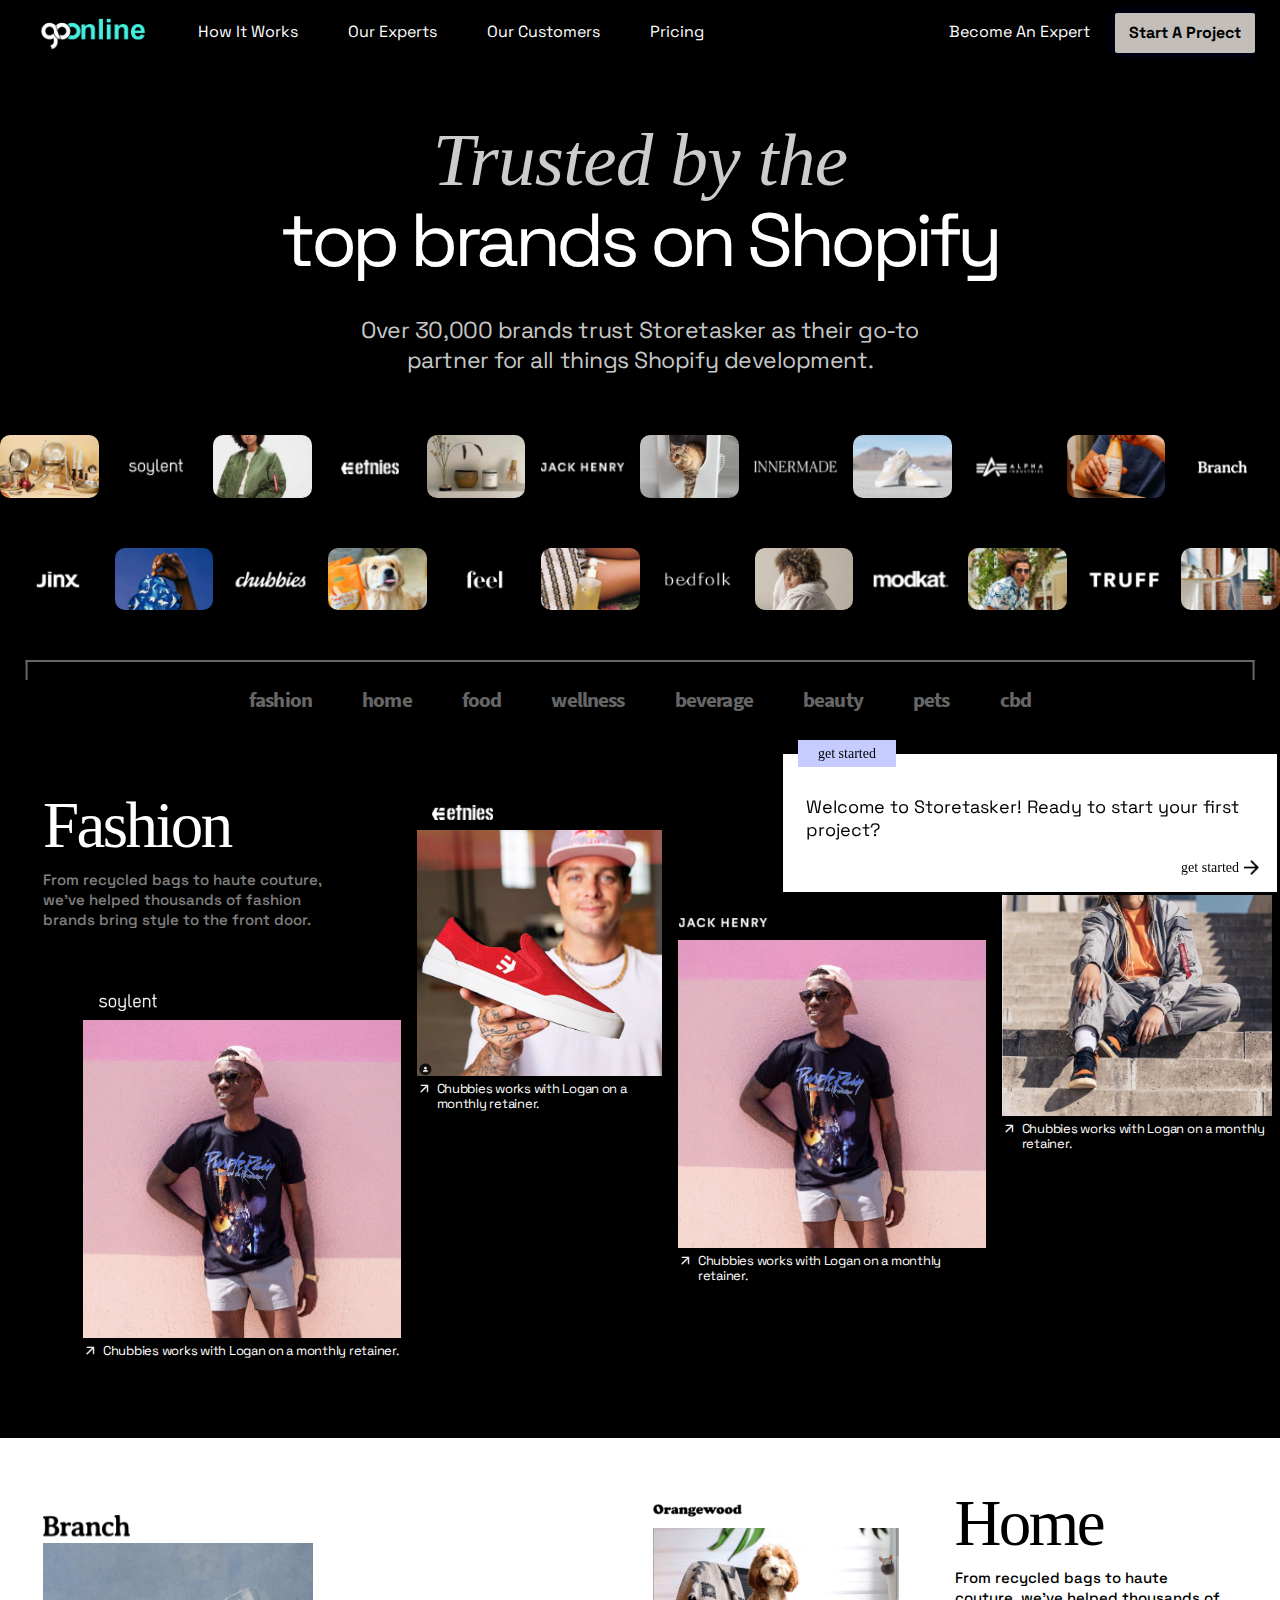
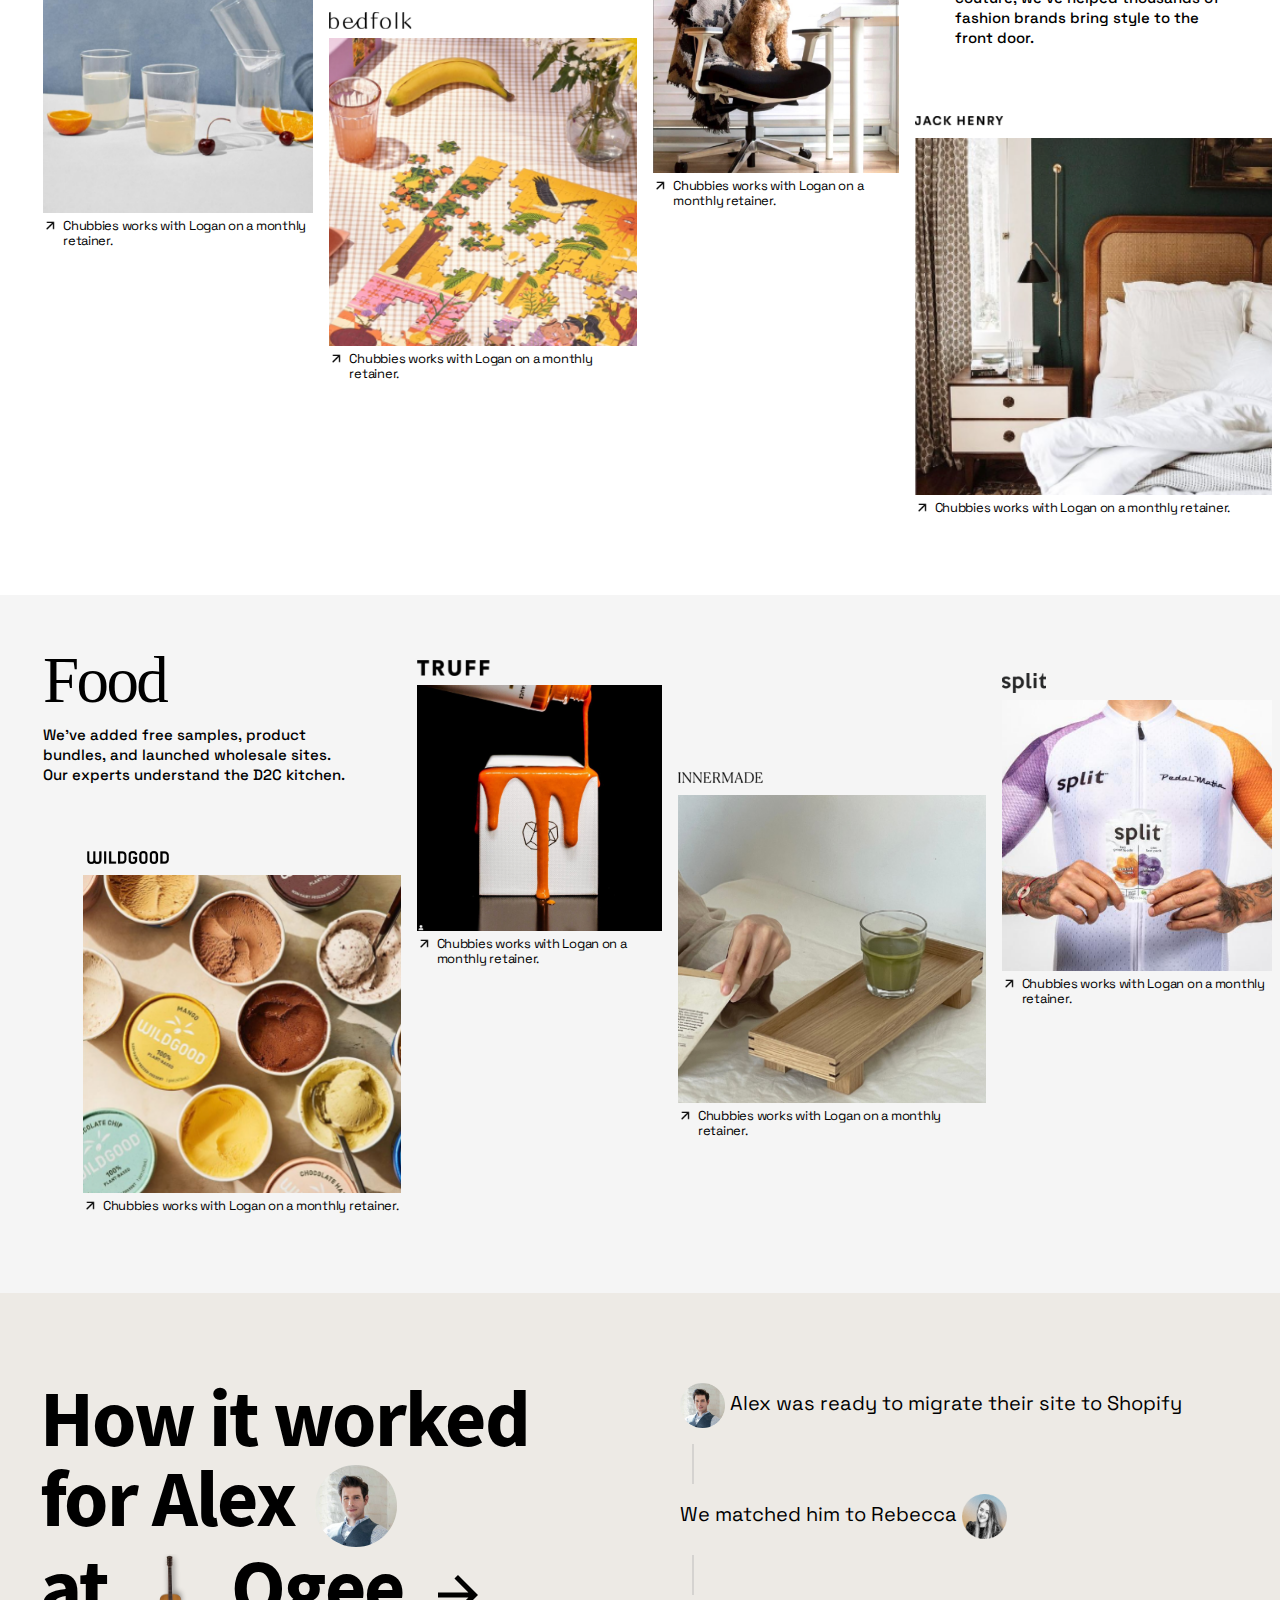
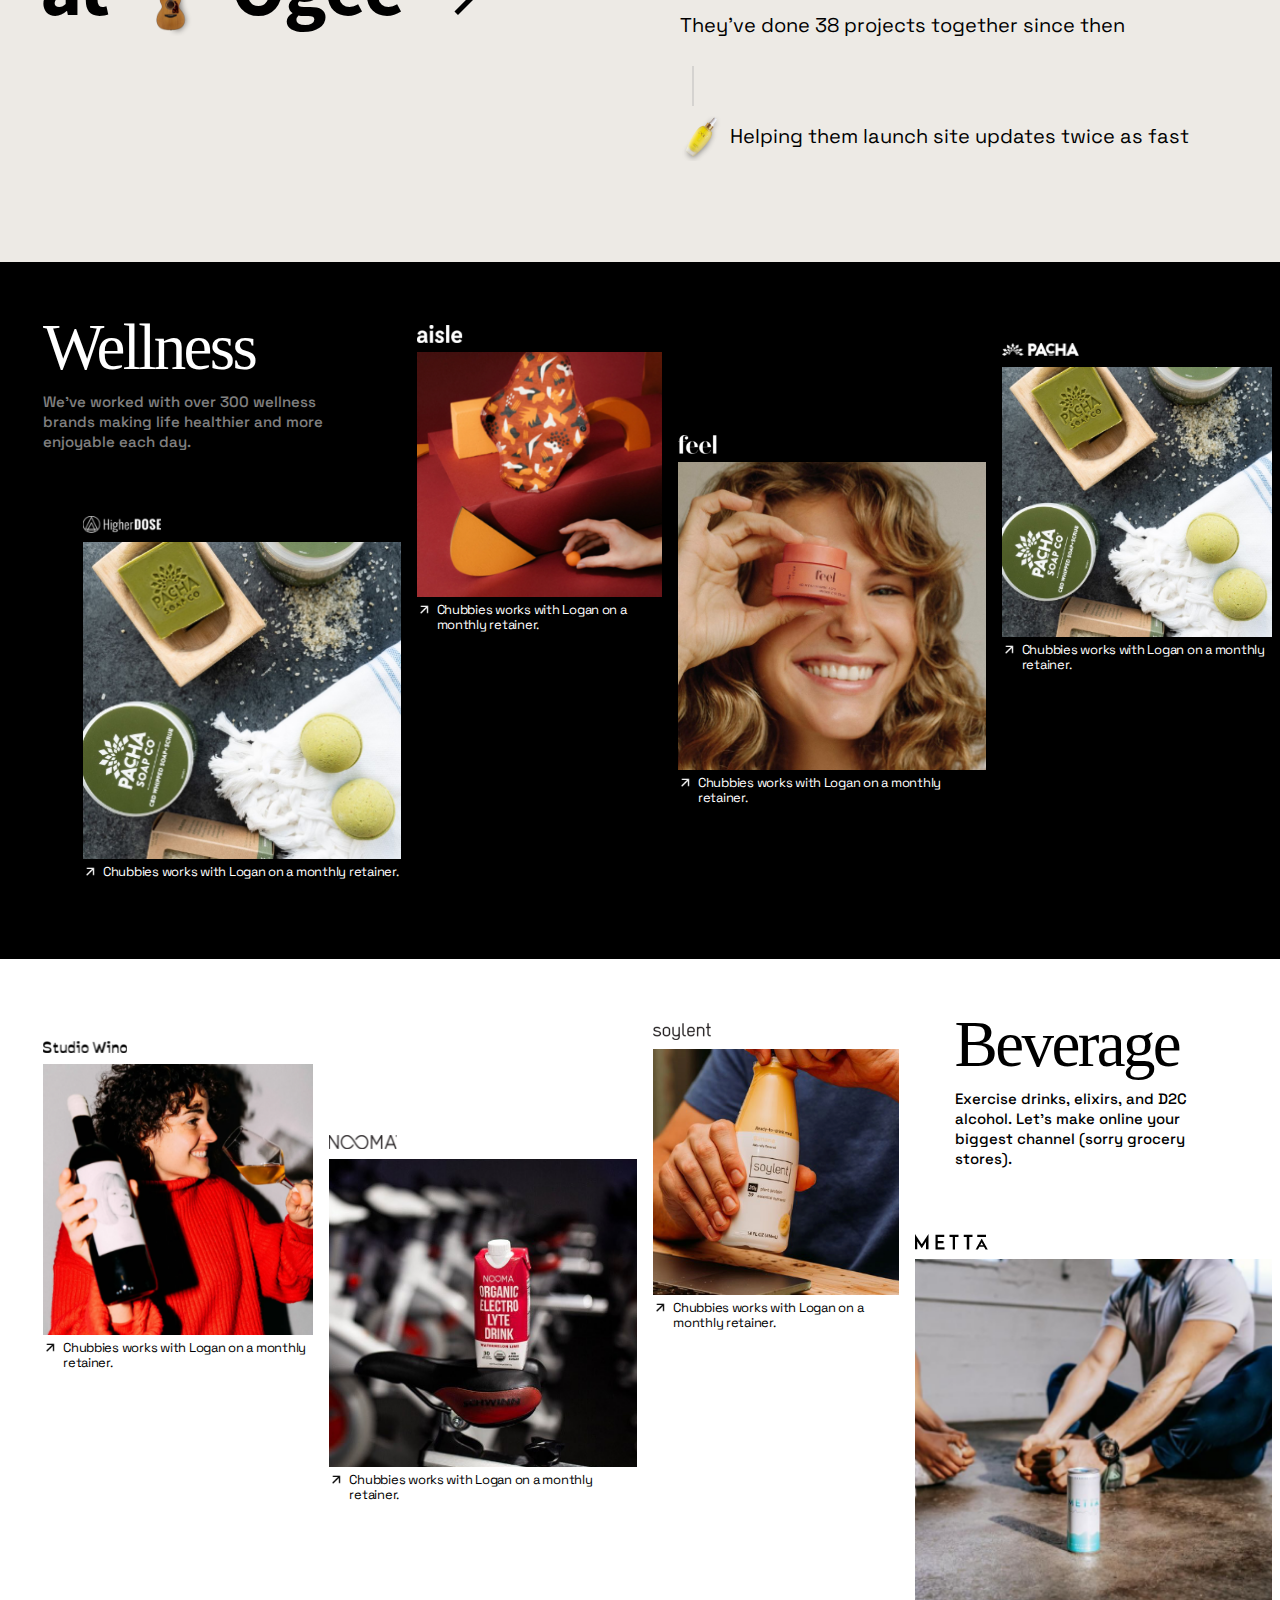
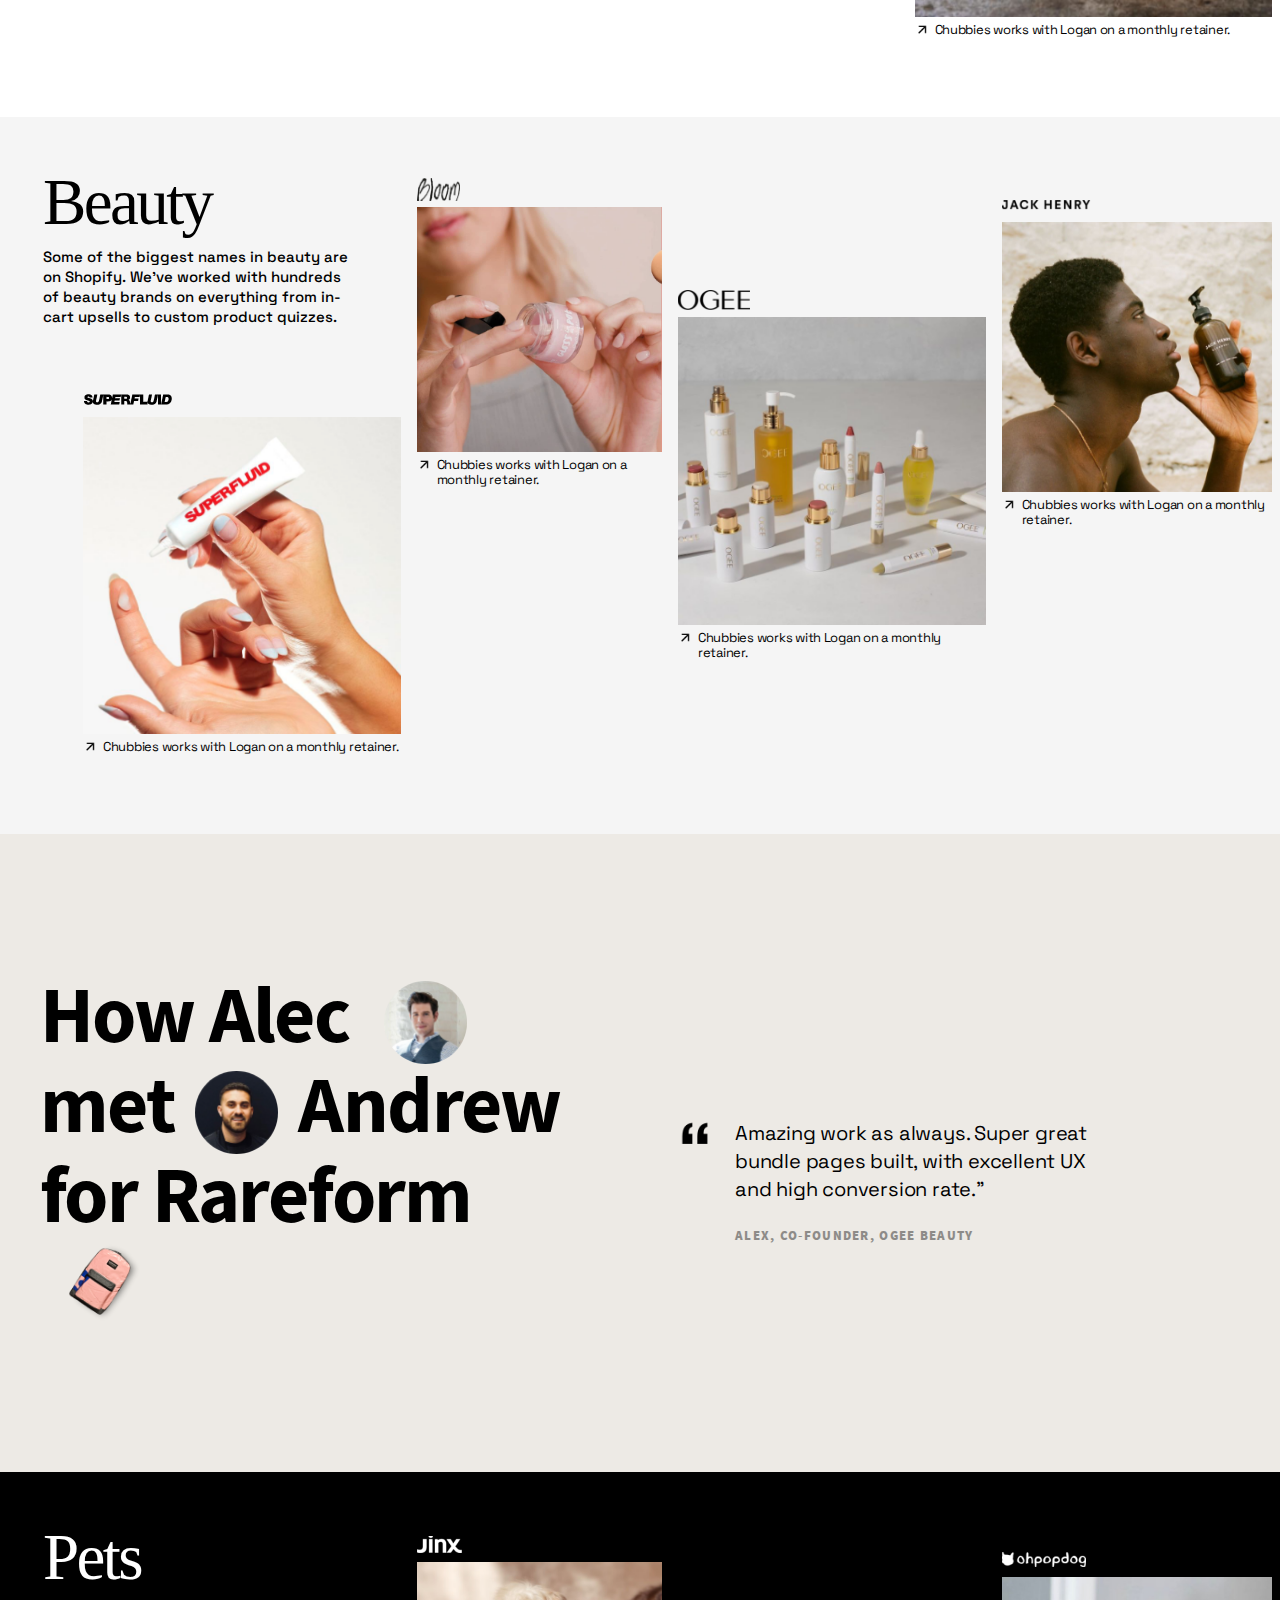
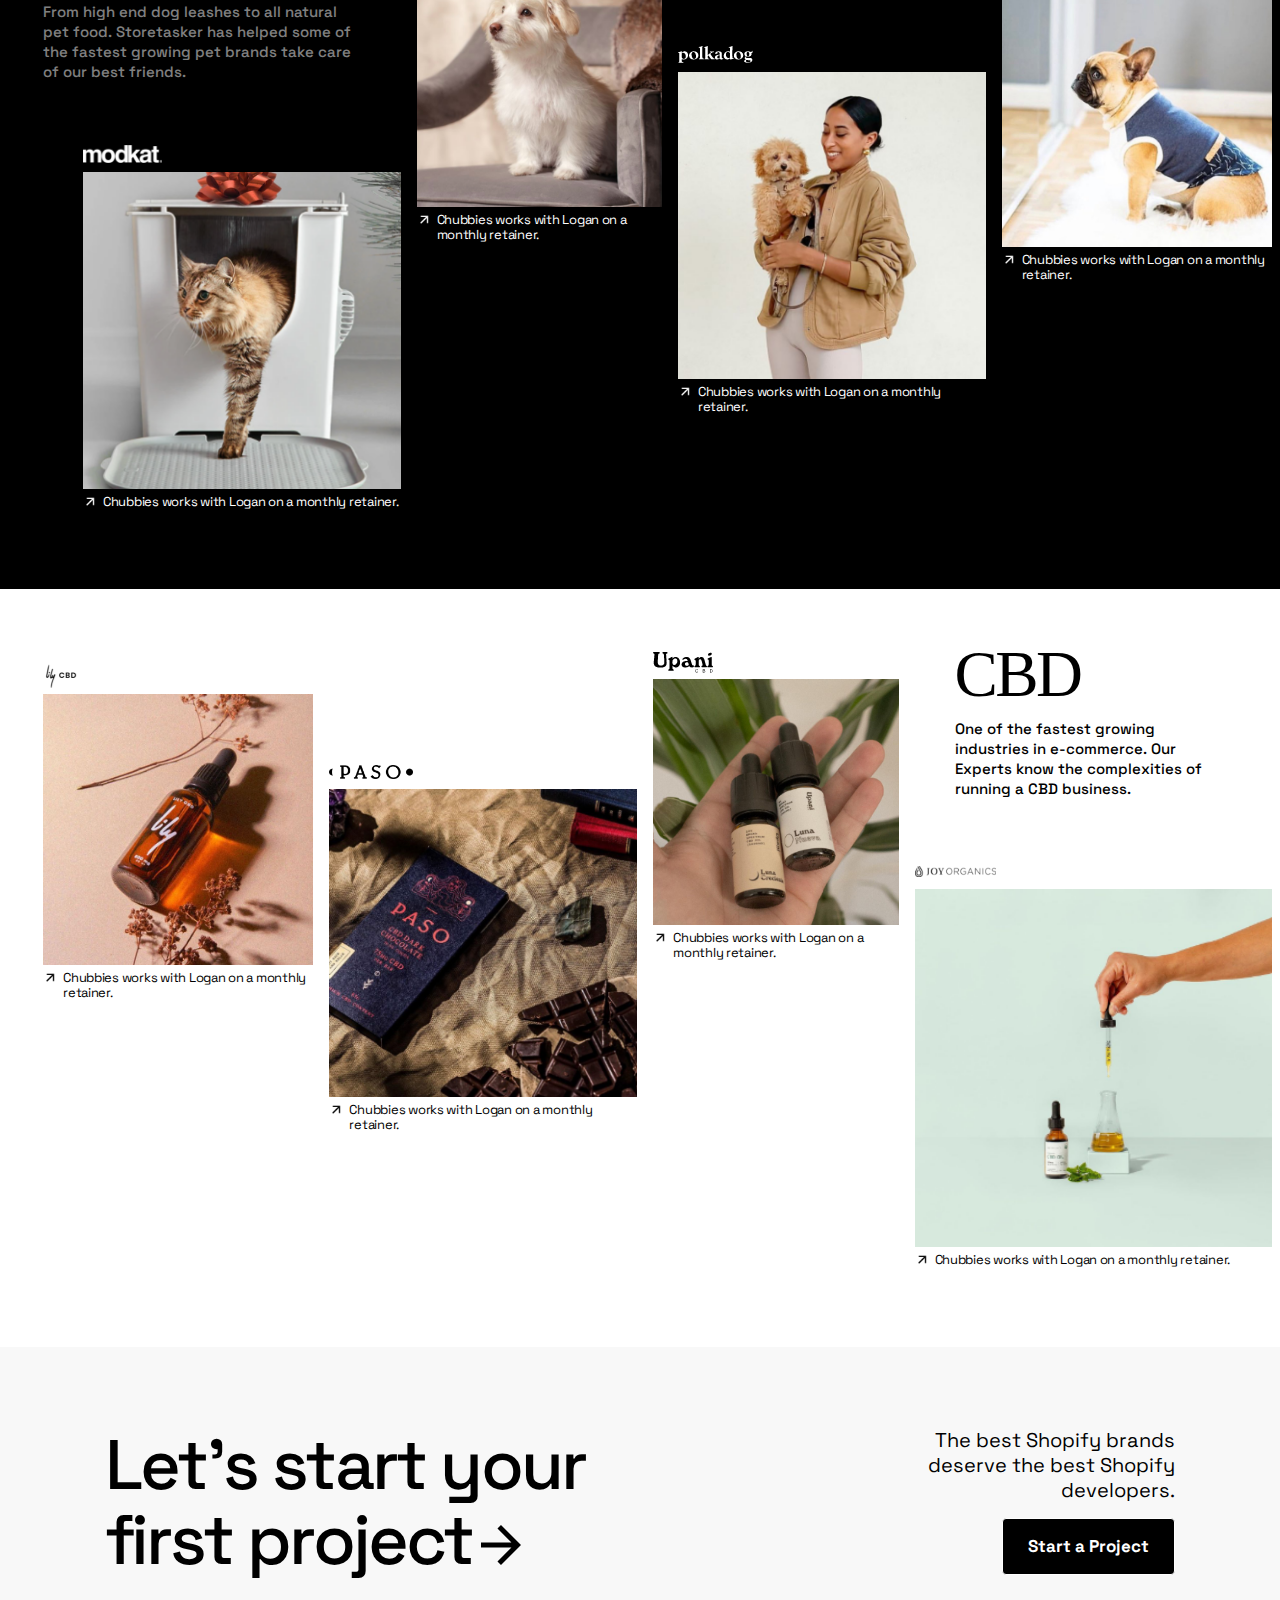
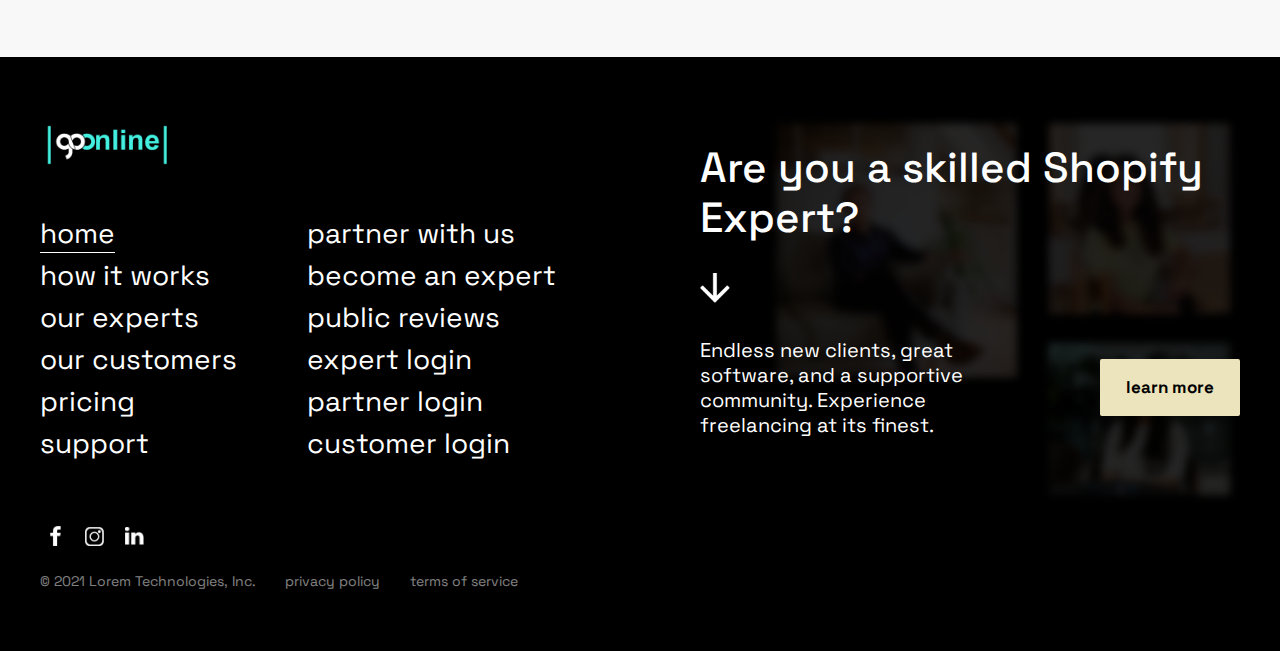
<file: our-customers.html>
<!DOCTYPE html>
<html lang="en">
  <head>
    
    <link rel="icon" type="image/png" href="./assets/images/logo.png"/>
    <link rel="stylesheet" type="text/css" href="assets/css/style.css" />
    <link rel="stylesheet" type="text/css" href="assets/css/source-sans-pro-stylesheet.css"/>
    <link rel="stylesheet" type="text/css" href="assets/css/space-grotesk-stylesheet.css"/>
    <link rel="stylesheet" type="text/css" href="assets/css/lobster-two-stylesheet.css"/>
    <link rel="stylesheet" type="text/css" href="assets/css/slick-theme.css"/>
    <link rel="stylesheet" type="text/css" href="assets/css/slick.css"/>
    <!-- Fontawesome -->
    <link
      rel="stylesheet"
      href="https://cdnjs.cloudflare.com/ajax/libs/font-awesome/4.7.0/css/font-awesome.min.css"
    />
    
    <!-- Bootstrap cdn -->
    <script src="https://ajax.googleapis.com/ajax/libs/jquery/3.5.1/jquery.min.js"></script>
    <link rel="stylesheet" href="https://maxcdn.bootstrapcdn.com/bootstrap/4.5.2/css/bootstrap.min.css"/>
    <script src="https://cdnjs.cloudflare.com/ajax/libs/popper.js/1.16.0/umd/popper.min.js"></script>
    <script src="https://maxcdn.bootstrapcdn.com/bootstrap/4.5.2/js/bootstrap.min.js"></script>  
    <script type="text/javascript" src="./assets/js/script.js"></script>
    <script type="text/javascript" src="./assets/js/slick.min.js"></script>
    
    <meta charset="UTF-8" />
    <meta http-equiv="X-UA-Compatible" content="IE=edge" />
    <meta name="viewport" content="width=device-width, height=device-height, initial-scale=1.0, user-scalable=yes">
    <title>Go Online</title>
  </head>
 
  <body>
    <div class="popup-form">
      <div class="form-header">
        <button class="close">close</button>
        <button class="sign-in">or log in instead</button>
      </div>
      <div class="form-body">
        <h1>Get Started</h1>
        <p>It only takes a few minutes to kick off your first project. Then we'll match you with a Storetasker Expert.</p>
        <form>
        <label for="fname">Your Website</label><br>
        <input type="email" id="email" name="email" value="" placeholder="example.com"><br>
        <label for="fname">Tell Us About Your Project</label>
        <p class="see-example-btn">see examples</p>
        <textarea name="textarea" rows="5" cols="30" placeholder="Tell us as much as you can about your project. This helps us find the best expert to match you with. Feel free to link to a Google doc, share a screenshot, record a video, etc."></textarea>
        <div>
        <input type="file"  id="file" name="file" multiple>
        <p>use a template</p>
        </div>
        </form>
        <button class="next" type="submit" value="Submit">Next</button>
      </div>
      <div class="sign-in-form">
        <h1>Welcome back</h1>
        <p>Let's log into your account and get to work.</p>
        <form>
          <label for="email">Email</label><br>
          <input type="email" id="email" name="email" value="" placeholder="Email Address"><br>
          <button class="next" type="submit" value="Submit">Login</button>
        </form>
      </div>
    </div>
    <div class="see-example">
      <button class="back-btn">back</button>
      <h1>Example Projects</h1>
      <p>The best project descriptions include the following details:</p>
      <ul>
        <li>A quick introduction to your business and you</li>
        <li>A detailed description of what you need help with</li>
        <li>Context or the goal you're trying to achieve</li>
      </ul>
      <div class="txt">
        <h2>Example 1:</h2>
        <div class="inner">
          <h3>About Us:</h3>
          <p>Hi there, I'm Charlie, the founder of Melt. We sell CBD-infused bath bombs and are just getting started building this new business.</p>
          <h3>Project Description: </h3>
          <p>I recently purchased a Shopify theme from Out of the Sandbox and need help customizing it to fit our needs.</p>
          <p>Given that we only sell 1 product (with a handful of variations), we want to feature it directly on the home page, so that people don't have to click into the product page in order to buy.</p>
          <p>I'll attach the designs below to give you a sense of exactly what we're looking for.</p>
          <h3>Project Goal: </h3>
          <p>Before we launch, I want to make sure our store feels like our brand and properly highlights our product, as well as maximizes conversion rates.</p>
        </div>
      </div>
      <div class="txt">
        <h2>Example 2:</h2>
        <div class="inner">
          <h3>About Us:</h3>
          <p>I work for a digital marketing agency and we have a client that sells subscription boxes with succulents (plants).</p>
          <h3>Project Description: </h3>
          <p>We're helping them run Instagram ads and need your help to improve the conversion rates on the site. Specifically we're looking to:</p>
          <ul>
            <li>A quick introduction to your business and you</li>
            <li>A detailed description of what you need help with</li>
            <li>Context or the goal you're trying to achieve</li>
          </ul>
          <h3>Project Goal: </h3>
          <p>It would be great to jump on a Zoom call to hash out the final details. We'd love to get this done by the end of next week if possible.</p>
        </div>
      </div>
      <div class="txt">
        <h2>Example 3:</h2>
        <div class="inner">
          <h3>About Us:</h3>
          <p>I'm the e-commerce manager at an organic cat food brand. We've been around for the past couple years and have been running our store on WordPress with WooCommerce.</p>
          <h3>Project Description: </h3>
          <p>We're looking to hire a freelancer to help us migrate the existing site over to Shopify Plus and then handle ongoing changes from there. I'll attach our working document below that explains all the functionality that needs to be ported over. We're also looking to add a new wholesale channel into the mix as we expand our target customer base.</p>
          <h3>Project Goal: </h3>
          <p>Our ideal timeline is to make this happen over the next 2 - 3 months. Looking forward to working together!</p>
        </div>
      </div>
    </div>
    <div class="minimized-form">
      <div class="txt">
        <div>get started</div>
        <p>Welcome to Storetasker! Ready to start your first project?</p>
        <a>get started</a>
      </div>
    </div>
    <div class="main">
      <div class="header-container">
        <header class="header">
          <nav class="navbar navbar-expand-sm justify-content-between">
            <a class="navbar-brand-logo" href="index.html"> 
              <img
                      class="img-fluid logo"
                      src="./assets/images/logo.png"
              />
            </a>
            <div class="navbar-header only-desktop justify-content-between">
              <ul class="navbar-nav align-items-center">
                <li class="nav-item">
                 <a class="nav-link current" href="how-it-works.html">how it works</a>
                 </li>
                <li class="nav-item">
                  <a class="nav-link" href="our-experts.html">our experts</a>
                </li>
                <li class="nav-item">
                  <a class="nav-link" href="our-customers.html">our customers</a>
                </li>
                <li class="nav-item">
                  <a class="nav-link" href="pricing.html">pricing</a>
                </li>
              </ul>
              <ul class="navbar-nav align-items-center">
                <li class="nav-item">
                  <a class="nav-link" href="become-an-expert.html">become an expert</a>
                </li>
                <li class="nav-item">
                  <p class="nav-link bordered-text">start a project</p>
                </li>
              </ul>
            </div>
            <div class="three">
              <div class="hamburger" id="hamburger-6">
                <span class="line"></span>
                <span class="line"></span>
                <span class="line"></span>
              </div>
            </div>
            <div class="navbar-header only-mobile justify-content-between">
              <ul class="navbar-nav">
                <li class="nav-item">
                 <a class="nav-link current" href="how-it-works.html">how it works</a>
                 </li>
                <li class="nav-item">
                  <a class="nav-link" href="our-experts.html">our experts</a>
                </li>
                <li class="nav-item">
                  <a class="nav-link" href="our-customers.html">our customers</a>
                </li>
                <li class="nav-item">
                  <a class="nav-link" href="pricing.html">pricing</a>
                </li>
              </ul>
              <ul class="navbar-nav">
                <li class="nav-item">
                  <a class="nav-link" href="become-an-expert.html">become an expert</a>
                </li>
                <li class="nav-item">
                  <p class="nav-link">start a project</p>
                </li>
              </ul>
            </div>
          </nav>
          <a href="#menu" id="toggle"><span></span></a>
        </header>
            
      </div>
      <div class="our-customers-banner-outer">
        <div class="customers-banner-txt">
          <h2>Trusted by the</h2>
          <h1>top brands on Shopify</h1>
          <p>Over 30,000 brands trust Storetasker as their go-to partner for all things Shopify development.</p>
        </div>
        <div class="customers-brandbelt ">
          <div class="brandbelt-line">
            <div class="brandbelt-line-lineitem">
              <div class="brandbelt-photo"><img class="img-fluid logo" src="./assets/images/cus-brand-1.png"/></div>
              <div class="brandbelt-logo"><img class="img-fluid logo" src="./assets/images/cus-logo-1.png"/></div>
            </div>
            <div class="brandbelt-line-lineitem">
              <div class="brandbelt-photo"><img class="img-fluid logo" src="./assets/images/cus-brand-2.png"/></div>
              <div class="brandbelt-logo"><img class="img-fluid logo" src="./assets/images/cus-logo-2.png"/></div>
            </div>
            <div class="brandbelt-line-lineitem">
              <div class="brandbelt-photo"><img class="img-fluid logo" src="./assets/images/cus-brand-3.png"/></div>
              <div class="brandbelt-logo"><img class="img-fluid logo" src="./assets/images/cus-logo-3.png"/></div>
            </div>
            <div class="brandbelt-line-lineitem">
              <div class="brandbelt-photo"><img class="img-fluid logo" src="./assets/images/cus-brand-4.png"/></div>
              <div class="brandbelt-logo"><img class="img-fluid logo" src="./assets/images/cus-logo-4.png"/></div>
            </div>
            <div class="brandbelt-line-lineitem">
              <div class="brandbelt-photo"><img class="img-fluid logo" src="./assets/images/cus-brand-5.png"/></div>
              <div class="brandbelt-logo"><img class="img-fluid logo" src="./assets/images/cus-logo-5.png"/></div>
            </div>
            <div class="brandbelt-line-lineitem">
              <div class="brandbelt-photo"><img class="img-fluid logo" src="./assets/images/cus-brand-6.png"/></div>
              <div class="brandbelt-logo"><img class="img-fluid logo" src="./assets/images/cus-logo-6.png"/></div>
            </div>
          </div>
          <div class="brandbelt-line">
            <div class="brandbelt-line-lineitem">
              <div class="brandbelt-logo"><img class="img-fluid logo" src="./assets/images/cus-logo-7.png"/></div>
              <div class="brandbelt-photo"><img class="img-fluid logo" src="./assets/images/cus-brand-7.png"/></div>
            </div>
            <div class="brandbelt-line-lineitem">
              <div class="brandbelt-logo"><img class="img-fluid logo" src="./assets/images/cus-logo-8.png"/></div>
              <div class="brandbelt-photo"><img class="img-fluid logo" src="./assets/images/cus-brand-8.png"/></div>
            </div>
            <div class="brandbelt-line-lineitem">
              <div class="brandbelt-logo"><img class="img-fluid logo" src="./assets/images/cus-logo-9.png"/></div>
              <div class="brandbelt-photo"><img class="img-fluid logo" src="./assets/images/cus-brand-9.png"/></div>
            </div>
            <div class="brandbelt-line-lineitem">
              <div class="brandbelt-logo"><img class="img-fluid logo" src="./assets/images/cus-logo-10.png"/></div>
              <div class="brandbelt-photo"><img class="img-fluid logo" src="./assets/images/cus-brand-10.png"/></div>
            </div>
            <div class="brandbelt-line-lineitem">
              <div class="brandbelt-logo"><img class="img-fluid logo" src="./assets/images/cus-logo-11.png"/></div>
              <div class="brandbelt-photo"><img class="img-fluid logo" src="./assets/images/cus-brand-11.png"/></div>
            </div>
            <div class="brandbelt-line-lineitem">
              <div class="brandbelt-logo"><img class="img-fluid logo" src="./assets/images/cus-logo-12.png"/></div>
              <div class="brandbelt-photo"><img class="img-fluid logo" src="./assets/images/cus-brand-12.png"/></div>
            </div>
          </div>
        </div>
      </div>
      <div class="customer-scrollto-outer">
        <div class="scrollto-txt">
        <a href="#sec--1">fashion</a>
        <a href="#sec--2">home</a>
        <a href="#sec--3">food</a>
        <a href="#sec--4">wellness</a>
        <a href="#sec--5">beverage</a>
        <a href="#sec--6">beauty</a>
        <a href="#sec--7">pets</a>
        <a href="#sec--8">cbd</a>
      </div>
      </div>
      <div id="sec--1" class="scrollto-sec-outer scrollto-bg-black sec-1">
        <div class="img-sec-row">
          <div class="column-with-img col1">
            <div class="txt-sec font-white">
              <h2>Fashion</h2>
              <p>From recycled bags to haute couture, we’ve helped thousands of fashion brands bring style to the front door.</p>
            </div>
            <a href="#" class="desktop-only">
              <img class="img-fluid logo" src="./assets/images/cus-logo-1.png">
              <img class="img-fluid logo" src="./assets/images/product-chubbies.png"/>
            </a>
            <h3 class="desktop-only">Chubbies works with Logan on a monthly retainer.</h3>
          </div>
          <div class="column-with-img col1 mobile-only">
            <a href="#">
              <img class="img-fluid logo" src="./assets/images/cus-logo-1.png">
              <img class="img-fluid logo" src="./assets/images/product-chubbies.png"/>
            </a>
            <h3>Chubbies works with Logan on a monthly retainer.</h3>
          </div>
          <div class="column-with-img col2">
            <a href="#">
              <img class="img-fluid logo" src="./assets/images/cus-logo-2.png">
              <img class="img-fluid logo" src="./assets/images/product-etnies.png"/>
            </a>
            <h3>Chubbies works with Logan on a monthly retainer.</h3>
          </div>
          <div class="column-with-img col3">
            <a href="#">
              <img class="img-fluid logo" src="./assets/images/cus-logo-3.png">
              <img class="img-fluid logo" src="./assets/images/product-chubbies.png"/>
            </a>
            <h3>Chubbies works with Logan on a monthly retainer.</h3>
          </div>
          <div class="column-with-img col4">
            <a href="#">
              <img class="img-fluid logo" src="./assets/images/cus-logo-4.png">
              <img class="img-fluid logo" src="./assets/images/product-alpha.png"/>
            </a>
            <h3>Chubbies works with Logan on a monthly retainer.</h3>
          </div>
        </div>
      </div>
      <div id="sec--2" class="scrollto-sec-outer scrollto-bg-white sec-2">
        <div class="img-sec-row row-reverse">
          <div class="column-with-img col1">
            <div class="txt-sec font-black">
              <h2>Home</h2>
              <p>From recycled bags to haute couture, we’ve helped thousands of fashion brands bring style to the front door.</p>
            </div>
            <a href="#" class="desktop-only">
              <img class="img-fluid logo" src="./assets/images/logo-toggle-henry.png">
              <img class="img-fluid logo" src="./assets/images/product-boll.png"/>
            </a>
            <h3 class="desktop-only">Chubbies works with Logan on a monthly retainer.</h3>
          </div>
          <div class="column-with-img col1 mobile-only">
            <a href="#">
              <img class="img-fluid logo" src="./assets/images/logo-toggle-henry.png">
              <img class="img-fluid logo" src="./assets/images/product-boll.png"/>
            </a>
            <h3>Chubbies works with Logan on a monthly retainer.</h3>
          </div>
          <div class="column-with-img col2">
            <a href="#">
              <img class="img-fluid logo" src="./assets/images/logo-toggle-orangewood.png">
              <img class="img-fluid logo" src="./assets/images/product-branch.png"/>
            </a>
            <h3>Chubbies works with Logan on a monthly retainer.</h3>
          </div>
          <div class="column-with-img col3">
            <a href="#">
              <img class="img-fluid logo" src="./assets/images/bedfolk.png">
              <img class="img-fluid logo" src="./assets/images/product-ordinary.png"/>
            </a>
            <h3>Chubbies works with Logan on a monthly retainer.</h3>
          </div>
          <div class="column-with-img col4">
            <a href="#">
              <img class="img-fluid logo" src="./assets/images/branch.png">
              <img class="img-fluid logo" src="./assets/images/product-rigby.png"/>
            </a>
            <h3>Chubbies works with Logan on a monthly retainer.</h3>
          </div>
        </div>
      </div>
      <div id="sec--3" class="scrollto-sec-outer scrollto-bg-grey sec-3">
        <div class="img-sec-row">
          <div class="column-with-img col1">
            <div class="txt-sec font-black">
              <h2>Food</h2>
              <p>We’ve added free samples, product bundles, and launched wholesale sites. Our experts understand the D2C kitchen.</p>
            </div>
            <a href="#" class="desktop-only">
              <img class="img-fluid logo" src="./assets/images/logo-black-wildgood.png">
              <img class="img-fluid logo" src="./assets/images/product-wildgood.png"/>
            </a>
            <h3 class="desktop-only">Chubbies works with Logan on a monthly retainer.</h3>
          </div>
          <div class="column-with-img col1 mobile-only">
            <a href="#">
              <img class="img-fluid logo" src="./assets/images/logo-black-wildgood.png">
              <img class="img-fluid logo" src="./assets/images/product-wildgood.png"/>
            </a>
            <h3>Chubbies works with Logan on a monthly retainer.</h3>
          </div>
          <div class="column-with-img col2">
            <a href="#">
              <img class="img-fluid logo" src="./assets/images/logo-black-truff.png">
              <img class="img-fluid logo" src="./assets/images/product-truff.png"/>
            </a>
            <h3>Chubbies works with Logan on a monthly retainer.</h3>
          </div>
          <div class="column-with-img col3">
            <a href="#">
              <img class="img-fluid logo" src="./assets/images/logo-black-innermade.png">
              <img class="img-fluid logo" src="./assets/images/product-innermade.png"/>
            </a>
            <h3>Chubbies works with Logan on a monthly retainer.</h3>
          </div>
          <div class="column-with-img col4">
            <a href="#">
              <img class="img-fluid logo" src="./assets/images/logo-black-split.png">
              <img class="img-fluid logo" src="./assets/images/product-split.png"/>
            </a>
            <h3>Chubbies works with Logan on a monthly retainer.</h3>
          </div>
        </div>
      </div>
      <div class="story-section-outer customers1Page-story-section-outer">
        <div class="tabs-1">
          <div id="tabs-content-1">
            <div id="tab-1" class="tab-content-1">
              <div class="left-box">
                <h1>How it worked<br>
                  for Alex<img src="./assets/images/story-icon-ogee.png" /><br>
                  at<img src="./assets/images/main-icon-orangewood.png" />Ogee
                  <img src="./assets/images/end-arrow-right.png" />
                </h1>
              </div>
              <div class="right-box">
                <p>
                  <img src="./assets/images/story-icon-ogee.png" />
                  Alex was ready to migrate their site to Shopify
                </p>
                <div class="story-time-line-step-between"></div>
                <p>
                  We matched him to Rebecca
                  <img src="./assets/images/story-icon-ogy.png" />
                </p>
                <div class="story-time-line-step-between"></div>
                <p>
                  They’ve done 38 projects together since then
                </p>
                <div class="story-time-line-step-between"></div>
                <p>
                  <img src="./assets/images/main-icon-ogee.png" />
                  Helping them launch site updates twice as fast
                </p>
              </div>
            </div>
          </div> 
        </div> 
      </div>
      <div id="sec--4" class="scrollto-sec-outer scrollto-bg-black sec-4">
        <div class="img-sec-row">
          <div class="column-with-img col1">
            <div class="txt-sec font-white">
              <h2>Wellness</h2>
              <p>We’ve worked with over 300 wellness brands making life healthier and more enjoyable each day.</p>
            </div>
            <a href="#" class="desktop-only">
              <img class="img-fluid logo" src="./assets/images/logo-white-higher.png">
              <img class="img-fluid logo" src="./assets/images/product-pacha.png"/>
            </a>
            <h3 class="desktop-only">Chubbies works with Logan on a monthly retainer.</h3>
          </div>
          <div class="column-with-img col1 mobile-only">
            <a href="#">
              <img class="img-fluid logo" src="./assets/images/logo-white-higher.png">
              <img class="img-fluid logo" src="./assets/images/product-pacha.png"/>
            </a>
            <h3>Chubbies works with Logan on a monthly retainer.</h3>
          </div>
          <div class="column-with-img col2">
            <a href="#">
              <img class="img-fluid logo" src="./assets/images/logo-white-aisle.png">
              <img class="img-fluid logo" src="./assets/images/product-aisle.png"/>
            </a>
            <h3>Chubbies works with Logan on a monthly retainer.</h3>
          </div>
          <div class="column-with-img col3">
            <a href="#">
              <img class="img-fluid logo" src="./assets/images/logo-white-feel.png">
              <img class="img-fluid logo" src="./assets/images/product-feel.png"/>
            </a>
            <h3>Chubbies works with Logan on a monthly retainer.</h3>
          </div>
          <div class="column-with-img col4">
            <a href="#">
              <img class="img-fluid logo" src="./assets/images/logo-white-pacha.png">
              <img class="img-fluid logo" src="./assets/images/product-pacha.png"/>
            </a>
            <h3>Chubbies works with Logan on a monthly retainer.</h3>
          </div>
        </div>
      </div>
      <div id="sec--5" class="scrollto-sec-outer scrollto-bg-white sec-5">
        <div class="img-sec-row row-reverse">
          <div class="column-with-img col1">
            <div class="txt-sec font-black">
              <h2>Beverage</h2>
              <p>Exercise drinks, elixirs, and D2C alcohol. Let’s make online your biggest channel (sorry grocery stores).</p>
            </div>
            <a href="#" class="desktop-only">
              <img class="img-fluid logo" src="./assets/images/logo-black-metta.png">
              <img class="img-fluid logo" src="./assets/images/product-metta.png"/>
            </a>
            <h3 class="desktop-only">Chubbies works with Logan on a monthly retainer.</h3>
          </div>
          <div class="column-with-img col1 mobile-only">
            <a href="#">
              <img class="img-fluid logo" src="./assets/images/logo-black-metta.png">
              <img class="img-fluid logo" src="./assets/images/product-metta.png"/>
            </a>
            <h3>Chubbies works with Logan on a monthly retainer.</h3>
          </div>
          <div class="column-with-img col2">
            <a href="#">
              <img class="img-fluid logo" src="./assets/images/logo-black-soylent.png">
              <img class="img-fluid logo" src="./assets/images/product-soylent.png"/>
            </a>
            <h3>Chubbies works with Logan on a monthly retainer.</h3>
          </div>
          <div class="column-with-img col3">
            <a href="#">
              <img class="img-fluid logo" src="./assets/images/logo-black-nooma.png">
              <img class="img-fluid logo" src="./assets/images/product-nooma.png"/>
            </a>
            <h3>Chubbies works with Logan on a monthly retainer.</h3>
          </div>
          <div class="column-with-img col4">
            <a href="#">
              <img class="img-fluid logo" src="./assets/images/logo-black-wino.png">
              <img class="img-fluid logo" src="./assets/images/product-wino.png"/>
            </a>
            <h3>Chubbies works with Logan on a monthly retainer.</h3>
          </div>
        </div>
      </div>
      <div id="sec--6" class="scrollto-sec-outer scrollto-bg-grey sec-6">
        <div class="img-sec-row">
          <div class="column-with-img col1">
            <div class="txt-sec font-black">
              <h2>Beauty</h2>
              <p>Some of the biggest names in beauty are on Shopify. We’ve worked with hundreds of beauty brands on everything from in-cart upsells to custom product quizzes.</p>
            </div>
            <a href="#" class="desktop-only">
              <img class="img-fluid logo" src="./assets/images/logo-black-superfluid.png">
              <img class="img-fluid logo" src="./assets/images/product-superfluid.png"/>
            </a>
            <h3 class="desktop-only">Chubbies works with Logan on a monthly retainer.</h3>
          </div>
          <div class="column-with-img col1 mobile-only">
            <a href="#">
              <img class="img-fluid logo" src="./assets/images/logo-black-superfluid.png">
              <img class="img-fluid logo" src="./assets/images/product-superfluid.png"/>
            </a>
            <h3>Chubbies works with Logan on a monthly retainer.</h3>
          </div>
          <div class="column-with-img col2">
            <a href="#">
              <img class="img-fluid logo" src="./assets/images/logo-black-bloom.png">
              <img class="img-fluid logo" src="./assets/images/product-bloom.png"/>
            </a>
            <h3>Chubbies works with Logan on a monthly retainer.</h3>
          </div>
          <div class="column-with-img col3">
            <a href="#">
              <img class="img-fluid logo" src="./assets/images/logo-black-ogee.png">
              <img class="img-fluid logo" src="./assets/images/product-ogee.png"/>
            </a>
            <h3>Chubbies works with Logan on a monthly retainer.</h3>
          </div>
          <div class="column-with-img col4">
            <a href="#">
              <img class="img-fluid logo" src="./assets/images/logo-black-henry.png">
              <img class="img-fluid logo" src="./assets/images/product-henry.png"/>
            </a>
            <h3>Chubbies works with Logan on a monthly retainer.</h3>
          </div>
        </div>
      </div>
      <div class="story-section-outer customersPage-story-section-outer">
        <div class="tabs-1">
          <div id="tabs-content-1">
            <div id="tab-2" class="tab-content-1">
              <div class="left-box">
                <h1>How Alec
                 <img src="./assets/images/story-icon-ogee.png" /><br>
                 met<img src="./assets/images/main-icon-nick.png" />Andrew
                 for Rareform
                  <img src="./assets/images/bg-topper-rareform.png" />
                </h1>
              </div>
              <div class="right-box">
                <div class="footer-txt">
                  <p>Amazing work as always. Super great bundle pages built, with excellent UX and high conversion rate."</p>
                  <span>ALEX, CO-FOUNDER, OGEE BEAUTY</span>
                </div>
              </div>
            </div>
          </div> 
        </div> 
      </div>
      <div id="sec--7" class="scrollto-sec-outer scrollto-bg-black sec-7">
        <div class="img-sec-row">
          <div class="column-with-img col1">
            <div class="txt-sec font-white">
              <h2>Pets</h2>
              <p>From high end dog leashes to all natural pet food. Storetasker has helped some of the fastest growing pet brands take care of our best friends.</p>
            </div>
            <a href="#" class="desktop-only">
              <img class="img-fluid logo" src="./assets/images/logo-white-modkat.png">
              <img class="img-fluid logo" src="./assets/images/product-modkat.png"/>
            </a>
            <h3 class="desktop-only">Chubbies works with Logan on a monthly retainer.</h3>
          </div>
          <div class="column-with-img col1 mobile-only">
            <a href="#">
              <img class="img-fluid logo" src="./assets/images/logo-white-modkat.png">
              <img class="img-fluid logo" src="./assets/images/product-modkat.png"/>
            </a>
            <h3>Chubbies works with Logan on a monthly retainer.</h3>
          </div>
          <div class="column-with-img col2">
            <a href="#">
              <img class="img-fluid logo" src="./assets/images/logo-white-jinx.png">
              <img class="img-fluid logo" src="./assets/images/product-jinx.png"/>
            </a>
            <h3>Chubbies works with Logan on a monthly retainer.</h3>
          </div>
          <div class="column-with-img col3">
            <a href="#">
              <img class="img-fluid logo" src="./assets/images/logo-white-polkadog.png">
              <img class="img-fluid logo" src="./assets/images/product-polkadog.png"/>
            </a>
            <h3>Chubbies works with Logan on a monthly retainer.</h3>
          </div>
          <div class="column-with-img col4">
            <a href="#">
              <img class="img-fluid logo" src="./assets/images/logo-white-ohpopdog.png">
              <img class="img-fluid logo" src="./assets/images/product-ohpopdog.png"/>
            </a>
            <h3>Chubbies works with Logan on a monthly retainer.</h3>
          </div>
        </div>
      </div>
      <div id="sec--8" class="scrollto-sec-outer scrollto-bg-white sec-8">
        <div class="img-sec-row row-reverse">
          <div class="column-with-img col1">
            <div class="txt-sec font-black">
              <h2>CBD</h2>
              <p>One of the fastest growing industries in e-commerce. Our Experts know the complexities of running a CBD business.</p>
            </div>
            <a href="#" class="desktop-only">
              <img class="img-fluid logo" src="./assets/images/logo-black-joy.png">
              <img class="img-fluid logo" src="./assets/images/product-joy.png"/>
            </a>
            <h3 class="desktop-only">Chubbies works with Logan on a monthly retainer.</h3>
          </div>
          <div class="column-with-img col1 mobile-only">
            <a href="#">
              <img class="img-fluid logo" src="./assets/images/logo-black-joy.png">
              <img class="img-fluid logo" src="./assets/images/product-joy.png"/>
            </a>
            <h3>Chubbies works with Logan on a monthly retainer.</h3>
          </div>
          <div class="column-with-img col2">
            <a href="#">
              <img class="img-fluid logo" src="./assets/images/logo-black-upani.png">
              <img class="img-fluid logo" src="./assets/images/product-upani.png"/>
            </a>
            <h3>Chubbies works with Logan on a monthly retainer.</h3>
          </div>
          <div class="column-with-img col3">
            <a href="#">
              <img class="img-fluid logo" src="./assets/images/logo-black-paso.png">
              <img class="img-fluid logo" src="./assets/images/product-paso.png"/>
            </a>
            <h3>Chubbies works with Logan on a monthly retainer.</h3>
          </div>
          <div class="column-with-img col4">
            <a href="#">
              <img class="img-fluid logo" src="./assets/images/logo-black-lily.png">
              <img class="img-fluid logo" src="./assets/images/product-lily.png"/>
            </a>
            <h3>Chubbies works with Logan on a monthly retainer.</h3>
          </div>
        </div>
      </div>
      <div class="lets-start-section-outer customersPage-lets-start-section-outer">
        <div class="wrapper">
          <div class="text">
            <h1>Let's start your first project </h1>
            <div class="lets-start-btns">
              <p>The best Shopify brands deserve
                the best Shopify developers.</p>
              <a href="#" class="btn">Start a Project</a>
            </div>
          </div>
        </div>
      </div>
      <div class="footer-outer">
        <div class="container">
          <div class="row footer-menu">
            <div class="column-left">
            <a class="navbar-brand-logo" href="index.html"> 
              <img
                      class="img-fluid logo"
                      src="./assets/images/logo-footer.png"
              />
            </a>
            <div class="navbar-footer">
              <ul class="navbar-nav">
                <li class="nav-item">
                  <a class="nav-link active-item" href="#">home</a>
                </li>
                <li class="nav-item">
                  <a class="nav-link" href="#">how it works</a>
                  </li>
                <li class="nav-item">
                  <a class="nav-link" href="pricing.html">our experts</a>
                </li>
                <li class="nav-item">
                  <a class="nav-link" href="integration.html">our customers</a>
                </li>
                <li class="nav-item">
                  <a class="nav-link" href="partners.html">pricing</a>
                </li>
                <li class="nav-item">
                  <a class="nav-link" href="partners.html">support</a>
                </li>
              </ul>
              <ul class="navbar-nav">
                <li class="nav-item">
                  <a class="nav-link" href="#">partner with us</a>
                </li>
                <li class="nav-item">
                  <a class="nav-link" href="#">become an expert</a>
                </li>
                <li class="nav-item">
                  <a class="nav-link" href="#">public reviews</a>
                </li>
                <li class="nav-item">
                  <a class="nav-link" href="#">expert login</a>
                </li>
                <li class="nav-item">
                  <a class="nav-link" href="#">partner login</a>
                </li>
                <li class="nav-item">
                  <a class="nav-link" href="#">customer login</a>
                </li>
              </ul>
            </div>
            </div>
            <div class="column-right">
            <div class="footer-right-side">
              <h1 class="footer-right-side-title">Are you a skilled Shopify Expert?</h1>
              <div class="footer-right-side-desc">
                <p>Endless new clients, great software, and a supportive community. Experience freelancing at its finest.</p>
                <a class="btn" href="#">learn more</a>
              </div>
            </div>
            </div>
          </div>
          <div class="footer-links-social">
          <a target="_blank" rel="noopener noreferrer" class="social-icons footer-links-socialitem-facebook" href="#"></a>
          <a target="_blank" rel="noopener noreferrer" class="social-icons footer-links-socialitem-instagram" href="#"></a>
          <a target="_blank" rel="noopener noreferrer" class="social-icons footer-links-socialitem-linkedin" href="#"></a>
          </div>
          <div class="footer-links-below">
            <a class="footer-links-below-item">© 2021 Lorem Technologies, Inc.</a>
            <a class="footer-links-below-item" href="#">privacy policy</a>
            <a class="footer-links-below-item" href="#">terms of service</a>
            </div>
        </div>
      </div>
    </div>
    </div>
  </body>
</html>
</file>
<file: assets/css/style.css>
body {
  padding: 0;
  line-height: 1.5;
  overflow-x: hidden;
  width: 100%;
  letter-spacing: 0;
  background: #fff;
  margin: 0;
  max-width: 100%;
  color: #000 !important ;
  position: relative;
}
.main {
  width: 100%;
  max-width: 1600px;
  margin: 0 auto;
}
html {
  scroll-behavior: smooth;
}
.mobile-only {
  display: none;
}
.three {
  display: none;
}
.hamburger-menu.for-mobile {
  display: none;
}
.container {
  width: 100% !important;
  max-width: 1480px !important;
  margin: 0 auto;
  padding: 0 60px;
}
.header {
  padding: 0px 25px;
  height: 65px;
  position: relative;
  width: 100%;
  max-width: 1600px !important;
  margin: 0 auto;
}
a {
  display: inline-block;
}
a:hover {
  text-decoration: none !important;
}
h1,
h2,
h3,
h4,
h5,
h6,
p,
a {
  text-transform: initial;
  padding: 0;
  text-decoration: none;
}
.header-container {
  width: 100% !important;
  margin: 0 auto;
  display: block;
  overflow: hidden;
  top: 0;
  left: 0;
  background: transparent;
  z-index: 5;
  position: absolute;
}
.header .navbar {
  padding: 15px 0 !important;
  height: 100%;
  overflow: hidden;
  position: relative;
  width: 100%;
  background-color: transparent;
  -moz-transition: background-color 0.2s;
  transition: background-color 0.2s;
}
.navbar-header {
  width: 100%;
  max-width: 88%;
  display: flex;
}
.header .navbar .navbar-brand-logo {
  width: 100%;
  max-width: 140px;
}
.header .navbar-expand-sm .navbar-nav .nav-link {
  font-family: Space Grotesk;
  font-weight: 400;
  color: #fff;
  font-size: 16px;
  margin: 0 25px;
  padding: 0;
  border-bottom: 1px solid transparent;
  text-transform: capitalize;
}
a.nav-link.bordered-text.color-cta {
  background: #fff;
  color: #000 !important;
}
.header .navbar-expand-sm .navbar-nav .nav-link:hover {
  border-bottom: 1px solid;
  border-color: hsla(0, 0%, 100%, 0.4) !important;
}
.header .navbar-expand-sm .navbar-nav .bordered-text:hover {
  background-color: #ddd5cd;
}
.header .navbar-expand-sm .bordered-text {
  font-weight: 700 !important;
  border: 2px solid #c3beb9;
  height: 40px;
  border-radius: 2px;
  background-color: #c3beb9;
  display: flex;
  color: #000 !important;
  align-items: center;
  padding: 10px 12px !important;
  margin: 0px !important;
  font-size: 16px !important;
  box-shadow: 0px 0px 10px 2px rgb(0 0 255 / 15%);
  transition: 0.8s;
}
/* .header.sticky, */
.header-container.sticky {
  position: sticky;
  top: 0px;
  z-index: 9999;
  background: #000;
  width: 100%;
  margin: 0 auto;
  animation: slide-down 0.8s;
  opacity: 1;
}
@keyframes slide-down {
  0% {
    opacity: 0.5;
    transform: translateY(-100%);
  }
  100% {
    opacity: 1;
    transform: translateY(0);
  }
}
body.overflow {
  overflow: hidden;
}
/* Toggle menu */
#toggle {
  display: none;
  width: 22px;
  height: 15px;
  position: absolute;
  right: 20px;
  top: 22px;
}
#toggle span:after,
#toggle span:before {
  content: "";
  position: absolute;
  left: 0;
  top: -7px;
}
#menu li.nav-item a.nav-link {
  font-family: "Source-Sans-Pro-Normal";
  font-size: 16px;
  padding: 0 0 16px;
}
#toggle span:after {
  top: 7px;
}
#toggle span {
  position: relative;
  display: block;
}
#toggle span,
#toggle span:after,
#toggle span:before {
  width: 100%;
  height: 2px;
  background-color: #fff;
  transition: all 0.3s;
  backface-visibility: hidden;
  border-radius: 2px;
}
#toggle.on span {
  background-color: transparent;
}
#toggle.on span:before {
  transform: rotate(45deg) translate(5px, 6px);
}
#toggle.on span:after {
  transform: rotate(-45deg) translate(4px, -5px);
}
#toggle.on + #menu {
  opacity: 1;
  visibility: visible;
}
#menu {
  position: absolute;
  top: 70px;
  right: 0;
  color: #999;
  width: 100%;
  max-width: 260px;
  padding: 10px 24px;
  margin: 0 0 0 auto;
  text-align: left;
  background: white;
  box-shadow: 0 0 15px rgb(0 0 0 / 25%);
  opacity: 0;
  visibility: hidden;
  transition: opacity 0.4s;
  z-index: 99999;
}
ul,
li,
li a {
  list-style: none;
  padding: 0;
}
li a {
  padding: 5px;
  color: #000;
  text-decoration: none;
  transition: all 0.2s;
}
#menu a.bordered-text {
  border: 2px solid #66b6f8;
  height: 40px;
  border-radius: 2px;
  background-color: #66b6f8;
  display: flex;
  align-items: center;
  padding: 0 18.65px !important;
  font-size: 18px !important;
  box-shadow: 0px 0px 10px 2px rgb(0 0 255 / 15%);
  color: #fff !important;
  justify-content: center;
  width: 100%;
  max-width: 68%;
  line-height: 0 !important;
  font-family: "Source-Sans-Pro-600" !important;
}
#menu li.nav-item {
  width: 100%;
  max-width: 100%;
  margin: 0 auto;
  text-align: left;
}
/* footer */
.footer-outer {
  background: #000;
  padding: 60px 40px;
}
.footer-outer .container {
  width: 100% !important;
  max-width: 1600px !important;
  padding: 0;
}
.footer-menu a.navbar-brand-logo img {
  width: 100%;
  max-width: 21%;
}
.navbar-footer a.nav-link {
  font-size: 28px;
  line-height: 29px !important;
  color: #fff;
  font-family: "Space Grotesk";
  font-weight: 400;
  border-bottom: 1px solid transparent;
  transition: border-color 0.2s;
  text-decoration: none;
  cursor: pointer;
  padding: 0 0 4px 0;
  margin: 0 0 8px 0;
}
.navbar-footer a.nav-link:hover {
  border-bottom: 1px solid #fff;
}
.navbar-footer ul.navbar-nav {
  padding-right: 70px;
}
.navbar-footer {
  display: flex;
  text-align: left;
  padding: 50px 0;
}
.navbar-footer a.active-item {
  border-bottom: 1px solid #fff;
}
.navbar-footer li.nav-item {
  display: inherit;
}
h1.footer-right-side-title {
  color: #fff;
  font-size: 42px;
  line-height: 50px !important;
  padding-bottom: 60px;
  margin-bottom: 35px;
  font-family: "Space Grotesk";
  background-position: 0 100%;
  background-image: url(../images/footer-arrow.png);
  background-size: 30px 30px;
  background-repeat: no-repeat;
}
.footer-menu .column-left {
  width: 100%;
  max-width: 55% !important;
}
.footer-menu .column-right {
  width: 100%;
  max-width: 45% !important;
  background-position: 100% 0;
  background-image: url(../images/footer-bg-image.png);
  background-size: contain;
  background-repeat: no-repeat;
}
.row.footer-menu {
  margin: 0;
}
.footer-right-side-desc p {
  font-size: 20px;
  line-height: 25px !important;
  margin-bottom: 0;
  color: #fff;
  font-family: "Space Grotesk";
  width: 100%;
  max-width: 63%;
}
.footer-right-side-desc a.btn {
  font-size: 17px;
  line-height: 25px !important;
  background-color: #ebe4bd;
  color: #000;
  cursor: pointer;
  -moz-transition: background-color 0.2s;
  transition: background-color 0.2s;
  text-decoration: none;
  border-radius: 2px;
  font-family: "Space Grotesk";
  font-weight: 700;
  padding: 15px 25px;
}
.footer-right-side-desc a.btn:hover {
  background: #fff;
}
.footer-right-side {
  padding: 26px 0 0 0;
}
.footer-right-side-desc {
  display: flex;
  align-items: center;
  justify-content: space-between;
}
.footer-links-social a.social-icons {
  display: inline-block;
  vertical-align: top;
  position: relative;
  overflow: hidden;
  width: 30px;
  height: 30px;
  margin-right: 5px;
  background-repeat: no-repeat;
  background-position: 50%;
  background-size: 30px 30px;
}
a.social-icons.footer-links-socialitem-facebook {
  background-image: url(../images/facebook.png);
}
a.social-icons.footer-links-socialitem-instagram {
  background-image: url(../images/instagram.png);
}
a.social-icons.footer-links-socialitem-linkedin {
  background-image: url(../images/linkdin.png);
}
a.footer-links-below-item {
  display: inline-block;
  vertical-align: middle;
  position: relative;
  overflow: hidden;
  font-family: "Space Grotesk";
  font-weight: 400;
  font-style: normal;
  -webkit-font-smoothing: antialiased;
  -moz-osx-font-smoothing: grayscale;
  font-size: 14px;
  line-height: 20px !important;
  color: #fff;
  opacity: 0.5;
  margin: 20px 25px 0 0;
  cursor: pointer;
}
a.footer-links-below-item:hover {
  opacity: 1;
  color: #fff;
}
/* Banner */
.banner-outer {
  background: #f2f0ec;
  position: relative;
}
.banner-txt {
  width: 100%;
  max-width: 55%;
  padding: 140px 0 50px 40px;
  position: absolute;
  top: 0;
  left: 0;
  z-index: 1;
}
.banner-txt h1 {
  font-size: 75px;
  color: #fff;
  font-family: "Space Grotesk";
  letter-spacing: -0.06em;
  line-height: 80px;
  font-weight: 400;
}
.banner-txt h2 {
  color: hsla(0, 0%, 100%, 0.5);
  font-size: 75px;
  font-weight: 100;
  font-style: italic;
  font-family: "ui-monospace";
  line-height: 80px;
  letter-spacing: -0.01em;
}
.banner-txt p {
  font-size: 23px;
  line-height: 30px;
  font-family: "Space Grotesk";
  color: #fff;
  letter-spacing: -0.02em;
  padding: 60px 155px 30px 0;
}
.banner-txt .banner-btns p {
  padding: 0 0 0 30px;
  margin: 0;
}
.banner-btns a.btn {
  font-size: 17px;
  line-height: 25px !important;
  background-color: transparent;
  color: #fff;
  border: 1px solid #fff;
  color: #fff;
  cursor: pointer;
  -moz-transition: background-color 0.2s;
  transition: background-color 0.2s;
  text-decoration: none;
  border-radius: 2px;
  font-family: "Space Grotesk";
  font-weight: 700;
  padding: 15px 25px;
  text-transform: capitalize;
}
.banner-btns a.btn:hover {
  background-color: #000;
}
.banner-btns {
  display: flex;
  align-items: center;
}
.banner-btns p span {
  font-size: 14px;
  line-height: 20px;
  color: hsla(0, 0%, 100%, 0.6);
  font-family: "Source-Sans-Pro-Normal";
  float: left;
  width: 100%;
  max-width: 60%;
}
.banner-slider-sec .card-block a {
  display: flex;
  flex-direction: column;
}
.slider-row-single .card-block {
  filter: blur(10px) contrast(120%) brightness(75%);
  -webkit-filter: blur(10px) contrast(120%) brightness(75%);
}
.slider-row-single img.card-img {
  height: 700px;
  object-fit: cover;
  display: none;
}
.slider-z .slick-center img.img-fluid.card-img {
  -webkit-transform: scale(1.5);
  -moz-transform: scale(1.5);
  transform: scale(1.5);
  margin-top: -51px;
  background: transparent;
}
.card-block.slick-slide.slick-current.slick-active.slick-center img.logo-img {
  margin-top: 51px;
}
/* .slider-z .slick-center {
  -webkit-transform: scale(1.25);
  -moz-transform: scale(1.25);
  transform: scale(1.5);
  margin-top: -63px;
  background: transparent;
} */
.card-img,
.card-img-bottom {
  border: none !important;
  border-radius: 0 !important;
}
.slider-z .slick-list {
  padding: 85px 60px 0px !important;
}
.slider-row {
  margin-top: -107px;
  z-index: 2;
  display: flex;
  justify-content: center;
  align-items: center;
}
.banner-slider-sec img.logo-img {
  background-color: transparent;
}
.slider-y {
  position: absolute !important;
  top: 31%;
  left: 50%;
  width: 100% !important;
  max-width: 30% !important;
  display: flex !important;
}
.slider-y li h3 {
  font-family: "Space Grotesk";
  font-size: 28px;
  text-transform: capitalize;
  margin: 0;
  color: #fff;
  font-weight: 600;
}
.slider-y img.image,
.slider-y img.profile {
  display: inline-block;
}
.story-section-pointer {
  position: absolute;
  top: 31%;
  left: 47%;
  height: 20vw;
  padding: 25px 0 2vw 20px;
  width: 30px;
  display: block;
  overflow: hidden;
  z-index: 111;
}
.story-section-line {
  display: block;
  overflow: hidden;
  position: relative;
  width: 100%;
  height: 100%;
  border: 1px solid #fff;
  border-right: none;
  border-bottom: none;
}
.story-section-circle {
  top: 89.8%;
  display: block;
  overflow: hidden;
  position: absolute;
  left: 15px;
  border-radius: 20px;
  border: 1px solid #fff;
  width: 11px;
  height: 11px;
}
.banner-bottom-txt {
  display: flex;
  align-items: center;
  justify-content: space-between;
  padding: 65px 60px;
  position: absolute;
  top: 0;
  margin: 45px 0 0;
}
.banner-bottom-txt .right-side {
  width: 100%;
  max-width: 30%;
  align-self: flex-end;
}
.banner-bottom-txt .left-side h1 {
  font-size: 70px;
  padding: 75px 0 0 0;
  color: #fff;
  font-family: "Space Grotesk";
  letter-spacing: -0.06em;
  line-height: 55px;
  font-weight: 400;
  background-repeat: no-repeat;
  background-image: url(../images/arrow-big-up.png);
  background-size: 40px 42px;
}
.banner-bottom-txt .left-side h2 {
  color: #fff;
  font-size: 70px;
  font-weight: 100;
  font-style: italic;
  font-family: "ui-monospace";
  line-height: 65px;
  opacity: 0.6;
  letter-spacing: -0.01em;
}
.banner-bottom-txt .right-side p {
  font-family: "Space Grotesk";
  font-size: 20px;
  color: #fff;
  font-weight: 400;
}
.banner-bottom-txt .right-side a {
  overflow: hidden;
  position: relative;
  display: inline-block;
  vertical-align: top;
  font-family: "Space Grotesk";
  padding: 0 25px 0 0;
  color: #fff;
  font-size: 17px;
  line-height: 25px;
  border-bottom: 2px solid #fff;
  cursor: pointer;
  letter-spacing: -0.04em;
  background-repeat: no-repeat;
  background-position: 100%;
  background-image: url(../images/forward-arrow-white.png);
  background-size: 15px 15px;
}
.slider-zx {
  display: flex;
}
.bottom-heading {
  position: relative;
  top: -70px;
  z-index: 1;
}
.slider-zx .bg-1 {
  height: 430px !important;
  width: 10%;
}
.slider-x .card-block.slick-slide a {
  background-repeat: no-repeat;
  background-position: 100%;
  height: 700px;
  background-size: 60% 100%;
}
.slider-x .card-block.slick-slide[data-slick-index="0"] a {
  background-image: url(../images/slide-1.png);
}
.slider-x .card-block.slick-slide[data-slick-index="1"] a {
  background-image: url(../images/slide-2.png);
}
.slider-x .card-block.slick-slide[data-slick-index="2"] a {
  background-image: url(../images/slide-3.png);
}
.slider-x .card-block.slick-slide[data-slick-index="3"] a {
  background-image: url(../images/slide-4.png);
}
.slider-x .card-block.slick-slide[data-slick-index="4"] a {
  background-image: url(../images/slide-5.png);
}
.slider-x .card-block.slick-slide[data-slick-index="5"] a {
  background-image: url(../images/slide-6.png);
}
.slider-x .card-block.slick-slide[data-slick-index="6"] a {
  background-image: url(../images/slide-7.png);
}
.slider-x .card-block.slick-slide[data-slick-index="7"] a {
  background-image: url(../images/slide-8.png);
}
.slider-x .card-block.slick-slide[data-slick-index="0"] {
  background: #b58c53;
}
.slider-x .card-block.slick-slide[data-slick-index="1"] {
  background: #383934;
}
.slider-x .card-block.slick-slide[data-slick-index="2"] {
  background: #34382b;
}
.slider-x .card-block.slick-slide[data-slick-index="3"] {
  background: #4b2921;
}
.slider-x .card-block.slick-slide[data-slick-index="4"] {
  background: #010127;
}
.slider-x .card-block.slick-slide[data-slick-index="5"] {
  background: #3e3530;
}
.slider-x .card-block.slick-slide[data-slick-index="6"] {
  background: #0b2218;
}
.slider-x .card-block.slick-slide[data-slick-index="7"] {
  background: #8d7c6f;
}
/* How it works */
.wrapper {
  width: 100%;
  max-width: 1600px;
  margin: 0 auto;
  padding: 0 30px;
}
.how-it-works-outer {
  background: #f2f0ec;
  padding: 30px 20px 70px;
}
.how-it-works-outer p {
  text-transform: uppercase;
  font-family: "Open Sans Regular";
  font-weight: bold;
  font-size: 14px;
  line-height: 20px;
  color: rgba(0, 0, 0, 0.3);
  letter-spacing: 0.1em;
  margin-bottom: 5px;
  text-align: center;
}
.how-it-works-outer h1 {
  font-size: 60px;
  line-height: 70px;
  font-family: "Space Grotesk";
  font-weight: 500;
  color: #000;
  letter-spacing: -0.03em;
  padding-bottom: 70px;
  text-align: center;
  margin: 0;
}
.how-it-works-row {
  display: flex;
  align-items: center;
  justify-content: center;
  padding: 0 75px;
}
.how-it-works-row .box span {
  font-family: "Space Grotesk";
  font-weight: 300;
  font-size: 17px;
  line-height: 20px;
  letter-spacing: 3px;
  margin-bottom: 5px;
  color: #000;
}
.how-it-works-row .box h2 {
  font-family: "Open Sans Regular";
  font-weight: bold;
  font-size: 27px;
  line-height: 34px;
  letter-spacing: -0.04em;
  padding: 5px 0 14px;
  margin: 0;
}
.how-it-works-row .box p {
  font-family: "Space Grotesk";
  font-weight: 400;
  text-transform: none;
  text-align: left;
  font-size: 16px;
  line-height: 20px;
  color: #525252;
  letter-spacing: -0.01em;
}
.how-it-works-row .box {
  width: 100%;
  max-width: 28%;
  margin: 0 3%;
  padding: 0 0 35px;
}
/* Lets start */
.lets-start-section-outer {
  background: #f8f8f8;
  margin-top: 88px;
}
.lets-start-section-outer .text {
  padding: 80px 75px;
  display: flex;
  align-items: center;
  justify-content: space-between;
}
.lets-start-section-outer .text h1 {
  font-size: 70px;
  line-height: 75px;
  margin-bottom: 0;
  font-family: "Space Grotesk";
  font-weight: 500;
  color: #000;
  letter-spacing: -0.04em;
  background-repeat: no-repeat;
  background-position: 76% 89%;
  background-size: 40px 40px;
  background-image: url(../images/end-arrow-right.png);
}
.lets-start-btns {
  width: 100%;
  max-width: 50%;
  padding: 0 0 0 240px;
  text-align: right;
}
.lets-start-section-outer .lets-start-btns p {
  font-family: "Space Grotesk";
  font-weight: 400;
  font-size: 20px;
  line-height: 25px;
  margin-bottom: 15px;
  color: #000;
}
.lets-start-btns a.btn {
  font-size: 17px;
  line-height: 25px !important;
  color: #fff;
  border: 1px solid #fff;
  background-color: #000;
  cursor: pointer;
  -moz-transition: background-color 0.2s;
  transition: background-color 0.2s;
  text-decoration: none;
  border-radius: 2px;
  font-family: "Space Grotesk";
  font-weight: 700;
  padding: 15px 25px;
  border-radius: 4px;
}
* {
  box-sizing: border-box;
}
/* Experts Section*/
.experts-section-outer {
  position: relative;
  padding: 100px 60px 40px;
  background-image: url(../images/bg.png);
  background-repeat: no-repeat;
  background-position: 86% 20%;
  background-size: 65% 58%;
  background-color: #000;
}
.experts-section-outer .experts-text-section {
  width: 100%;
  max-width: 40%;
  position: absolute;
  top: 14%;
}
.slider-experts.slider-experts-row.slick-initialized.slick-slider {
  width: 100%;
  max-width: 23%;
  margin: 0 180px 0 auto;
}
.slider-experts a img.card-img {
  height: 400px;
  object-fit: none;
}
/* .slider-experts a .txt {
  width: 100%;
  max-width: 48%;
  margin: 0 auto;
  padding: 0 0;
} */
.slider-experts a h2 {
  font-family: "Open Sans Regular";
  font-size: 23px;
  line-height: 34px;
  letter-spacing: -0.04em;
  padding: 12px 0 7px;
  margin: 0;
  color: #fff;
  opacity: 0.8;
}
.slider-experts a p {
  color: #fff;
  opacity: 0.5;
  font-family: "Space Grotesk";
  text-transform: none;
  text-align: left;
  font-size: 15px;
  line-height: 20px;
  letter-spacing: -0.01em;
}
.experts-text-section p {
  text-transform: uppercase;
  font-family: "Open Sans Regular";
  font-weight: bold;
  font-size: 14px;
  line-height: 20px;
  color: hsla(0, 0%, 100%, 0.4);
  letter-spacing: 0.1em;
  margin-bottom: 5px;
  text-align: left;
}
.experts-text-section p:last-child {
  font-family: "Space Grotesk";
  font-weight: 400;
  text-transform: none;
  text-align: left;
  font-size: 15px;
  line-height: 20px;
  color: #fff;
  letter-spacing: -0.01em;
  padding: 0 170px 0 0;
}
.experts-text-section h1 {
  color: #fff;
  font-size: 70px;
  font-weight: 100;
  font-style: italic;
  font-family: "ui-monospace";
  line-height: 65px;
  letter-spacing: -0.01em;
}
.experts-text-section h1 span {
  font-size: 70px;
  color: #fff;
  font-family: "Space Grotesk";
  letter-spacing: -0.06em;
  line-height: 55px;
  font-weight: 400;
  font-style: normal;
}
.experts-text-section .arrow-down {
  background-repeat: no-repeat;
  background-image: url(../images/arrow-big-up.png);
  width: 40px;
  height: 42px;
  display: inline-block;
  transform: rotate(180deg);
  margin: 12px 0;
}
.experts-section-outer .how-it-works-row {
  padding: 100px 0 0;
}
.experts-section-outer .how-it-works-row .box h2 {
  color: #fff;
}
.experts-section-outer .how-it-works-row .box p {
  color: #fff;
  opacity: 0.7;
  font-family: "Space Grotesk";
  font-weight: 600;
}
/* Tab1 */
.projects-sizes-section-outer {
  padding: 70px 40px;
}
.projects-sizes-section-outer .tabs {
  padding: 0 0 50px 0;
}
.projects-sizes-section-outer h1 {
  font-size: 66px;
  line-height: 85px;
  font-family: "Space Grotesk";
  font-weight: 500;
  color: #000;
  letter-spacing: -0.03em;
  text-align: left;
  margin: 0;
}
.projects-sizes-section-outer h2 {
  color: #000;
  font-size: 60px;
  font-weight: 100;
  font-style: italic;
  font-family: "ui-monospace";
  line-height: 65px;
  letter-spacing: -0.01em;
  float: left;
}
.projects-sizes-section-outer .arrow {
  background-repeat: no-repeat;
  background-image: url(../images/end-arrow-right.png);
  width: 40px;
  height: 42px;
  transform: rotate(90deg);
  margin: 12px 12px;
  float: left;
}
.projects-sizes-section-outer #tabs-nav li {
  font-size: 26px;
  line-height: 30px;
  display: inline-block;
  position: relative;
  overflow: hidden;
  font-family: "Space Grotesk";
  font-weight: 800;
  letter-spacing: -0.04em;
  color: #000;
  margin: 15px 2px;
  opacity: 0.33;
  transition: opacity 0.2s;
}
.project-size-item-badge {
  background: #fff;
  display: inline-block;
  position: absolute;
  top: -10px;
  right: 20px;
  padding: 0px 10px;
  border: 1px solid #000;
  font-family: unset;
  font-size: 14px;
  font-weight: 700;
  text-transform: uppercase;
  line-height: 18px;
  z-index: 3;
  letter-spacing: 0.1em;
}
.tab-content {
  display: flex;
}
ul#tabs-nav {
  padding: 0 0 40px 0;
  position: relative;
}
div#tab1 .box-1,
div#tab1 .box-3,
div#tab3 .box-1,
div#tab3 .box-3 {
  margin-top: 70px !important;
}
div#tab1 .box-2,
div#tab1 .box-4,
div#tab3 .box-2,
div#tab3 .box-4 {
  margin-bottom: 70px !important;
}
div#tab2 .box-2,
div#tab2 .box-4,
div#tab4 .box-2,
div#tab4 .box-4 {
  margin-top: 70px !important;
}
div#tab2 .box-1,
div#tab2 .box-3,
div#tab4 .box-1,
div#tab4 .box-3 {
  margin-bottom: 70px !important;
}
div#tab1 .box-4 .project-size-footer,
div#tab3 .box-4 .project-size-footer {
  bottom: 25px;
}
div#tab2 .box-2 .project-size-footer,
div#tab4 .box-2 .project-size-footer {
  bottom: 0px;
}
div#tab2 .box-4 .project-size-footer,
div#tab4 .box-4 .project-size-footer {
  bottom: 25px;
}
div#tab2 .box-1 .project-size-footer,
div#tab2 .box-3 .project-size-footer,
div#tab4 .box-1 .project-size-footer,
div#tab4 .box-3 .project-size-footer {
  bottom: 50px;
}
div#tab1 .box-2 .project-size-footer {
  bottom: 25px;
}
ul#tabs-nav li.active {
  opacity: 1;
}
ul#tabs-nav li a:hover {
  color: #000 !important;
  opacity: 0.8;
}
.projects-sizes-section-outer .tab-content .boxes {
  width: 100%;
  max-width: 25%;
  position: relative;
  text-align: left;
  display: inline-block;
  margin: 0 1% 25px;
  padding: 0 0 40px 0;
}
.projects-sizes-section-outer .tab-content .box {
  cursor: pointer;
  z-index: 2;
  background: #799085;
  padding: 25px 25px;
  display: inline-block;
  -webkit-transform: translateY(20px) translateZ(0);
  -moz-transform: translateY(20px) translateZ(0);
  transform: translateY(20px) translateZ(0);
  transition: opacity 0.2s, -webkit-transform 0.2s;
  -moz-transition: opacity 0.2s, transform 0.2s, -moz-transform 0.2s;
  transition: opacity 0.2s, transform 0.2s;
  transition: opacity 0.2s, transform 0.2s, -webkit-transform 0.2s,
    -moz-transform 0.2s;
}
.project-size-item-cardfeature {
  vertical-align: top;
  position: relative;
  overflow: hidden;
  width: 50%;
  opacity: 0.68;
  margin-top: 15px;
  float: left;
}
.projects-sizes-section-outer .tab-content h2 {
  font-family: "Source-Sans-Pro-600";
  font-style: normal;
  -webkit-font-smoothing: antialiased;
  -moz-osx-font-smoothing: grayscale;
  font-size: 22px;
  line-height: 25px;
  color: #fff;
  width: 100%;
  padding: 0 0 10px 0;
}
.project-size-item-featuretype {
  display: block;
  position: relative;
  overflow: hidden;
  width: 100%;
  font-weight: 800;
  font-style: normal;
  -webkit-font-smoothing: antialiased;
  -moz-osx-font-smoothing: grayscale;
  color: #fff;
  font-size: 14px;
  line-height: 15px;
  font-family: "Space Grotesk";
}
.project-size-item-featurevalue {
  display: block;
  position: relative;
  overflow: hidden;
  width: 100%;
  font-weight: 800;
  font-style: normal;
  -webkit-font-smoothing: antialiased;
  -moz-osx-font-smoothing: grayscale;
  color: #fff;
  font-size: 18px;
  line-height: 20px;
  font-family: "Space Grotesk";
}
.project-size-footer {
  position: absolute;
  bottom: 0;
  right: 0;
  font-family: "Source-Sans-Pro-900";
  padding-right: 35px;
  text-align: right;
  text-transform: uppercase;
  color: rgba(0, 0, 0, 0.7);
  font-weight: 500;
  font-style: normal;
  font-size: 14px;
  line-height: 20px;
  letter-spacing: 0.04em;
  margin-top: 5px;
  background-repeat: no-repeat;
  background-position: center right 10px;
  background-image: url("../images/view-web-icon.png");
  background-size: 12px 12px;
  cursor: pointer;
}
.projects-sizes-section-outer h3 {
  font-size: 30px;
  line-height: 35px;
  letter-spacing: -0.04em;
  color: #000;
  opacity: 0.7;
  margin-bottom: 5px;
  font-family: "Space Grotesk";
  font-weight: 500;
}
.projects-sizes-section-outer a.footer-btn {
  display: inline-block;
  vertical-align: top;
  font-family: "Source-Sans-Pro-600";
  padding-right: 25px;
  font-size: 17px;
  line-height: 25px;
  border-bottom: 2px solid #000;
  cursor: pointer;
  background-repeat: no-repeat;
  background-position: 100%;
  background-image: url("../images/end-arrow-right.png");
  background-size: 15px 15px;
  color: #000;
  letter-spacing: -0.04em;
}
/* Tab2 */
.story-section-outer {
  background: linear-gradient(90deg, #f5f5f5 50%, #e1e5e3 50%);
  padding: 50px 0px 80px;
}
#tabs-content-1 {
  width: 100%;
  max-width: 100%;
  display: inline-block;
}
ul#tabs-nav-1 {
  margin-bottom: 60px;
  display: inline-block;
  padding: 0 40px;
}
ul#tabs-nav-1 li {
  float: left;
}
ul#tabs-nav-1 li {
  opacity: 0.2;
  padding: 5px 24px;
}
ul#tabs-nav-1 li.active {
  opacity: 1;
}
ul#tabs-nav-1 li:hover {
  opacity: 1;
}
#tabs-content-1 .tab-content-1 {
  display: flex;
  justify-content: space-between;
  align-items: flex-start;
}
#tabs-content-1 .tab-content-1 .left-box {
  width: 100%;
  max-width: 50%;
  padding: 0px 40px 0px;
}
#tabs-content-1 .tab-content-1 .right-box {
  width: 100%;
  max-width: 50%;
  padding: 0px 40px 0px;
}
.tab-content-1 .left-box h1 {
  font-size: 80px;
  line-height: 80px;
  letter-spacing: -0.02em;
  color: #000;
  font-family: "Source-Sans-Pro-700";
}
.tab-content-1 h1 img {
  padding: 0 20px;
}
#tabs-content-1 .footer-txt {
  padding-left: 55px;
  background-repeat: no-repeat;
  background-position: 0 0;
  background-size: 30px 30px;
  background-image: url("../images/quoted.png");
  margin: 60px 0 0 0;
}
#tabs-content-1 .footer-txt p {
  font-family: "Space Grotesk";
  font-weight: 400;
  font-size: 20px;
  line-height: 28px;
  letter-spacing: -0.01em;
  margin-bottom: 20px;
}
#tabs-content-1 .footer-txt span {
  font-family: "Source-Sans-Pro-900";
  text-transform: uppercase;
  font-size: 13px;
  line-height: 15px;
  letter-spacing: 0.1em;
  opacity: 0.4;
}
.story-time-line-step-between {
  overflow: hidden;
  position: relative;
  display: block;
  width: 2px;
  height: 40px;
  margin: 5px 12px;
  background: #9f9f9f;
  opacity: 0.3;
}
.tab-content-1 .right-box p {
  font-size: 20px;
  line-height: 50px;
  color: #000;
  font-family: "Space Grotesk";
  font-weight: 400;
}
.tab-content-1 .right-box p img {
  width: 100%;
  max-width: 8%;
}
/* Review section */
.review-x-slider .card-block.slick-slide[data-slick-index="0"] {
  background: #889ea2;
}
.review-x-slider .card-block.slick-slide[data-slick-index="1"] {
  background: #b2998c;
}
.review-x-slider .card-block.slick-slide[data-slick-index="2"] {
  background: #bcae9f;
}
.review-x-slider .card-block.slick-slide[data-slick-index="3"] {
  background: #b0b7ad;
}
.review-x-slider .card-block.slick-slide[data-slick-index="4"] {
  background: #7fa8a8;
}
.review-x-slider .card-block.slick-slide[data-slick-index="5"] {
  background: #889ea2;
}
.review-x-slider .card-block.slick-slide[data-slick-index="6"] {
  background: #b2998c;
}
.review-x-slider .card-block.slick-slide[data-slick-index="7"] {
  background: #8d7c6f;
}
.review-x-slider img.top-img {
  position: absolute;
  width: 100%;
  max-width: 10%;
  top: 3%;
  left: 4%;
  right: 0;
}
.review-y-slider .card-block {
  position: relative;
}
.review-y-slider .card-block.slick-slide.slick-current p,
.review-y-slider .card-block.slick-slide.slick-current h3,
.review-y-slider .card-block.slick-slide.slick-current h4 {
  color: #fff;
}
/* .review-y-slider .card-block.slick-slide.slick-current img.card-img.brand-logo {
  filter: invert(100%) sepia(13%) saturate(7500%) hue-rotate(196deg) brightness(112%) contrast(111%);
} */
/* .review-y-slider .card-block.slick-slide.slick-current{
opacity: 1;
-webkit-filter: blur(40px);
filter: blur(40px);
} */
.review-x-slider a.js-fillcolor {
  padding: 60px 50px;
}
.review-section-outer {
  position: relative;
}
.review-section-outer .header-txt {
  position: absolute;
  top: 7%;
  z-index: 9;
  right: 8%;
}
.review-y-slider.review-y-slider-row.slick-initialized.slick-slider {
  margin-top: -376px;
}
.review-y-slider .slick-list {
  margin-left: 310px !important;
  padding: 0 8% 0 0 !important;
}
.review-y-slider .card-block {
  width: 100%;
  max-width: 20%;
}
.review-section-outer .header-txt .arrow {
  background-repeat: no-repeat;
  background-image: url(../images/arrow-big-up.png);
  width: 40px;
  height: 42px;
  transform: rotate(180deg);
  margin: 12px 12px;
  float: left;
}
.review-section-outer .header-txt h1 {
  font-size: 66px;
  line-height: 85px;
  font-family: "Space Grotesk";
  font-weight: 500;
  color: #fff;
  letter-spacing: -0.03em;
  text-align: left;
  margin: 0;
}
.review-section-outer .header-txt h2 {
  color: #fff;
  font-size: 60px;
  font-weight: 100;
  font-style: italic;
  font-family: "ui-monospace";
  line-height: 65px;
  letter-spacing: -0.01em;
  float: left;
}
.review-y-slider .txt-with-img {
  display: flex;
  align-items: center;
  padding-left: 45px;
}
.review-y-slider img.card-img.brand-logo {
  width: 100%;
  max-width: 70%;
  padding-left: 45px;
  filter: invert(52%) sepia(37%) saturate(3228%) hue-rotate(260deg)
    brightness(9%) contrast(85%);
}
.review-y-slider .txt-with-img img {
  margin-right: 20px;
  width: 100%;
  max-width: 15%;
  padding: 0;
}
.review-y-slider .card-block.slick-slide.slick-current p {
  background-image: url("../images/quoted1.png");
}
.review-y-slider p {
  margin-bottom: 32px;
  width: 100%;
  padding: 0 45px;
  font-family: "Space Grotesk";
  font-weight: 400;
  font-style: normal;
  font-size: 18px;
  letter-spacing: -0.01em;
  line-height: 25px;
  color: #000;
  background-size: 30px 30px;
  background-image: url("../images/quoted.png");
  -moz-transition: color 0.2s;
  transition: color 0.2s;
  background-repeat: no-repeat;
}
.review-y-slider .txt-with-img h3 {
  font-size: 13px;
  line-height: 20px;
  margin: 5px 0 0 0;
  font-family: "Space Grotesk";
  font-weight: 900;
  color: #000;
}
.review-y-slider .txt-with-img h4 {
  font-size: 13px;
  line-height: 20px;
  margin: 0;
  font-family: "Space Grotesk";
  font-weight: 400;
  color: #000;
}
/* Pricing Page How it works */
.pricingPage-how-it-works-outer {
  background: #eceff2;
  padding: 70px 20px;
}
.pricingPage-projects-sizes-section-outer .tab-content .box {
  background: #656788;
}
/* Quotes Section */
.quotes-section-outer {
  padding: 80px;
  background: #000221;
  text-align: center;
}
.quotes-section-outer h3 {
  text-transform: uppercase;
  font-family: "Source-Sans-Pro-900";
  font-weight: 400;
  font-style: normal;
  font-size: 14px;
  line-height: 20px;
  color: hsla(0, 0%, 100%, 0.4);
  letter-spacing: 0.1em;
  margin-bottom: 5px;
}
.quotes-section-outer h1 {
  font-size: 65px;
  line-height: 70px;
  font-family: "Space Grotesk";
  font-weight: 500;
  font-style: normal;
  letter-spacing: -0.04em;
  color: #fff;
  margin-bottom: 10px;
}
.quotes-section-outer p {
  font-size: 20px;
  line-height: 25px;
  letter-spacing: -0.02em;
  color: hsla(0, 0%, 100%, 0.8);
  font-family: "Space Grotesk";
  font-weight: 400;
  font-style: normal;
  padding-bottom: 20px;
}
.quotes-section-outer .quotes-box h2 {
  font-size: 28px;
  line-height: 35px;
  margin-bottom: 15px;
  color: #fff;
  letter-spacing: -0.04em;
  font-family: "Source-Sans-Pro-600";
  text-align: left;
}
.quotes-section-outer .quotes-box p {
  font-size: 17px;
  line-height: 20px;
  text-align: left;
  letter-spacing: -0.01em;
  opacity: 0.7;
  font-family: "Space Grotesk";
  color: #fff;
  font-weight: 500;
  font-style: normal;
  padding: 0 60px 0 0;
}
.quotes-section-outer .quoute-row {
  display: flex;
  justify-content: center;
  align-items: center;
  flex-wrap: wrap;
  width: 100%;
  max-width: 1000px;
  margin: 0 auto;
}
.quotes-section-outer .quotes-box {
  width: 100%;
  max-width: 50%;
  padding: 30px 0px 20px;
}

/* Invest Brand Section */
.invest-brand-outer {
  padding: 80px;
  background: #000221;
  text-align: center;
}
.invest-brand-outer h1 {
  font-size: 65px;
  line-height: 70px;
  font-family: "Space Grotesk";
  font-weight: 500;
  font-style: normal;
  letter-spacing: -0.04em;
  color: #fff;
  margin-bottom: 10px;
}
.invest-brand-outer p {
  font-size: 20px;
  line-height: 25px;
  letter-spacing: -0.02em;
  color: hsla(0, 0%, 100%, 0.8);
  font-family: "Space Grotesk";
  font-weight: 400;
  font-style: normal;
  padding-bottom: 20px;
  width: 100%;
  max-width: 50%;
  margin: 0 auto;
}
.invest-brand-outer .brand-img-topper {
  position: absolute;
  left: 0;
  z-index: 1;
}
.invest-brand .text {
  text-align: left;
  width: 100%;
  max-width: 70%;
  margin: 0 auto;
  margin-top: -38px;
}
.invest-brand-row {
  display: flex;
  padding: 80px 0 0;
}
.invest-brand-outer .invest-brand {
  width: 100%;
  max-width: 33.333%;
  position: relative;
}
.down-arrow {
  background-repeat: no-repeat;
  background-position: 100%;
  background-image: url("../images/arrow-big-up.png");
  background-size: 23px 29px;
  height: 35px;
  transform: rotate(180deg);
  margin: 5px;
}
.invest-brand .text p {
  font-size: 18px;
  line-height: 25px;
  font-family: "Space Grotesk";
  font-weight: 400;
  font-style: normal;
  letter-spacing: -0.01em;
  color: #fff;
  padding: 0;
  max-width: 100%;
}
/* Review Slider */
.pricingPage-review-section-outer
  .review-x-slider
  .card-block.slick-slide[data-slick-index="3"] {
  background: #ddb473;
}
.pricingPage-review-section-outer
  .review-x-slider
  .card-block.slick-slide[data-slick-index="4"] {
  background: #8b867b;
}
/* Pricing-banner */
.pricing-banner-row {
  background-color: #000221;
  display: flex;
  justify-content: center;
  position: relative;
  width: 100%;
  top: 0;
  z-index: 1;
}
.pricing-banner-row .banner-txt {
  width: 100%;
  max-width: 55%;
  padding: 110px 0 50px 40px;
  position: absolute;
  top: 0;
  left: 0;
  z-index: 1;
}
.pricing-banner {
  background: #eceff2;
  padding: 0 0 50px;
}
.pricing-banner-row .left-side h1 {
  font-size: 75px;
  color: #fff;
  font-family: "Space Grotesk";
  letter-spacing: -0.06em;
  line-height: 80px;
  font-weight: 400;
}
.pricing-banner-row .left-side h1 span {
  color: hsla(0, 0%, 100%, 0.5);
  font-size: 75px;
  font-weight: 100;
  font-style: italic;
  font-family: "ui-monospace";
  line-height: 80px;
  letter-spacing: -0.01em;
}
.pricing-banner-row .left-side p {
  font-size: 23px;
  line-height: 30px;
  font-family: "Space Grotesk";
  color: #fff;
  letter-spacing: -0.02em;
  padding: 60px 0px 30px;
  width: 100%;
  max-width: 50%;
}
.pricing-banner-row .left-side a.btn {
  font-size: 17px;
  line-height: 25px !important;
  background-color: #c3c5ea;
  color: #000;
  cursor: pointer;
  -moz-transition: background-color 0.2s;
  transition: background-color 0.2s;
  text-decoration: none;
  border-radius: 2px;
  font-family: "Space Grotesk";
  font-weight: 700;
  padding: 15px 25px;
}
.pricing-banner-row .left-side a.btn:hover {
  background-color: #e8e9fa;
}
.pricing-banner-row .left-side {
  width: 100%;
  max-width: 60%;
  padding: 110px 0 50px 42px;
}
.pricing-banner-row .img {
  position: absolute;
  background-image: url(../images/pricing-hero-bg.png);
  background-repeat: no-repeat;
  background-size: 94% 76%;
  width: 37%;
  top: 34%;
  bottom: 0;
  left: 21%;
  height: 100%;
  z-index: 1;
}
.pricing-banner-row .right-side {
  width: 100%;
  max-width: 40%;
  padding: 110px 50px 42px 0;
}
.pricing-hero-story .story-prompt {
  display: block;
  overflow: hidden;
  position: relative;
  padding-left: 65px;
  background-repeat: no-repeat;
  background-size: 50px 50px;
}
.pricing-hero-story-prompt {
  width: 100%;
  height: 50px;
  font-family: "Source-Sans-Pro-600";
  font-style: normal;
  font-size: 20px;
  line-height: 50px;
  letter-spacing: -0.01em;
  color: #fff;
  background-position: 0;
  background-image: url("../images/pricing-hero-customer.png");
}
.pricing-hero-story-quote {
  border-left: 1px solid #fff;
  padding-right: 65px;
  background-position: 100% 0;
  background-image: url("../images/pricing-hero-expert.png");
  margin: 10px 0 10px 24px;
}
.pricing-hero-story:last-child .pricing-hero-story-quote {
  border: none;
}
.pricing-hero-story-quote .hero-story-row {
  width: 100%;
  background: #292943;
  box-shadow: 0 2px 20px rgb(0 0 0 / 28%);
  padding: 15px 60px 10px 20px;
  display: flex;
  align-items: center;
  justify-content: space-between;
}
.hero-story-row .hero-story-card h3 {
  font-size: 14px;
  line-height: 0px;
  display: inline-block;
  font-family: "Space Grotesk";
  font-weight: 800;
  letter-spacing: -0.04em;
  color: #fff;
  margin: 0px 0px 5px;
  opacity: 0.4;
  transition: opacity 0.2s;
}
.hero-story-row .hero-story-card h2 {
  font-family: "Source-Sans-Pro-600";
  font-style: normal;
  font-size: 18px;
  line-height: 25px;
  color: #fff;
  opacity: 0.8;
  width: 100%;
  padding: 0;
}
/* Our Experts */
.expertPage-how-it-works-outer {
  background: #150603;
}
.expertPage-experts-section-outer {
  background: #150603;
  background-image: url(../images/bg.png);
  background-repeat: no-repeat;
  background-position: 86% 20%;
  background-size: 65% 58%;
}
.expertPage-how-it-works-outer p:first-child {
  color: hsla(0, 0%, 100%, 0.3);
}
.expertPage-how-it-works-outer .box p {
  color: #ccc;
}
.expertPage-how-it-works-outer h1,
.expertPage-how-it-works-outer .box span,
.expertPage-how-it-works-outer .box h2 {
  color: #fff;
}
.expertPage-experts-section-outer .experts-text-section {
  max-width: 50%;
}
.expertPage-experts-section-outer .experts-text-section h1 span {
  color: #fff;
  font-size: 70px;
  font-weight: 100;
  font-style: italic;
  font-family: "ui-monospace";
  line-height: 65px;
  letter-spacing: -0.01em;
}
.expertPage-experts-section-outer .experts-text-section h1 {
  font-size: 70px;
  color: #fff;
  font-family: "Space Grotesk";
  letter-spacing: -0.06em;
  line-height: 55px;
  font-weight: 400;
  font-style: normal;
}
.expertPage-review-section-outer
  .review-x-slider
  .card-block.slick-slide[data-slick-index="0"] {
  background: #d8a57f;
}
.expertPage-review-section-outer
  .review-x-slider
  .card-block.slick-slide[data-slick-index="1"] {
  background: #afaba5;
}
.shopify-brands-logo-outer {
  background-color: #150603;
  text-align: center;
  padding: 60px;
}
.shopify-brands-logo-outer h1 {
  font-size: 65px;
  line-height: 70px;
  font-family: "Space Grotesk";
  font-weight: 500;
  font-style: normal;
  letter-spacing: -0.04em;
  color: #e0d4bc;
  margin-bottom: 20px;
}
.shopify-brands-logo-outer p {
  font-size: 20px;
  line-height: 25px;
  letter-spacing: -0.02em;
  color: #e0d4bc;
  font-family: "Space Grotesk";
  font-weight: 400;
  font-style: normal;
  padding-bottom: 20px;
  width: 100%;
  max-width: 50%;
  margin: 0 auto;
}
.shopify-brands-logo-outer .logo-imgs {
  display: block;
  margin: 20px auto;
  width: 100%;
  max-width: 1200px;
}
.shopify-brands-logo-outer .logo-imgs img {
  padding: 20px 25px;
}
.pricing-banner-row .slider-xx.banner-imgs {
  width: 100%;
  max-width: 30%;
  position: absolute;
  right: 0;
  top: 0;
  padding: 140px 0 50px 40px;
  margin: 0 180px 0 auto;
}
.slider-xx.banner-imgs .card-block .txt {
  width: 100%;
  max-width: 90%;
  padding: 10px 22px 35px;
  position: absolute;
  bottom: 0;
}
.slider-xx.banner-imgs .card-block h2 {
  font-family: "Open Sans Regular";
  font-weight: 700;
  font-size: 23px;
  line-height: 34px;
  letter-spacing: -0.04em;
  padding: 12px 0 7px;
  margin: 0;
  color: #fff;
}
.slider-xx.banner-imgs .card-block p {
  color: #fff;
  font-family: "Space Grotesk";
  font-weight: 700;
  text-transform: none;
  text-align: left;
  font-size: 15px;
  line-height: 20px;
  letter-spacing: -0.01em;
  margin: 0;
}
.slider-xx.banner-imgs .card-block .left-border {
  display: block;
  overflow: hidden;
  position: absolute;
  top: 0;
  left: 0;
  bottom: 0;
  width: 30px;
  border: 2px solid #fff;
  border-right: none;
  opacity: 0.6;
}
.slider-xx.banner-imgs .card-block .right-border {
  display: block;
  overflow: hidden;
  position: absolute;
  top: 0;
  right: 0;
  bottom: 0;
  width: 30px;
  border: 2px solid #fff;
  border-left: none;
  opacity: 0.6;
}
.slider-xx.banner-imgs .card-block a {
  padding: 15px 15px 13px;
}
.pricing-banner-outer .slider-yy .card-block a {
  filter: blur(10px) contrast(120%) brightness(75%);
  height: 100%;
  width: 97%;
}
.pricing-banner-outer .slider-yy .slick-track,
.pricing-banner-outer .slider-yy .slick-list {
  height: 100%;
}
.pricing-banner-outer .slider-yy .card-block a img {
  height: 93%;
}
.pricing-banner-outer .slider-yy {
  background-color: #150603;
  height: 700px;
}
.pricing-banner-outer .banner-btns a.btn {
  background-color: #efe8e0;
  color: #000;
}
/* Heavy-Lifting */
.heavy-lifting-outer {
  background-color: #000;
  position: relative;
}
.heavy-lifting-row .left-sec {
  width: 100%;
  max-width: 60%;
  z-index: 2;
}
.heavy-lifting-row .right-sec {
  width: 100%;
  max-width: 40%;
  padding: 40px 0 0;
  z-index: 2;
}
.heavy-lifting-row .left-sec p {
  text-transform: uppercase;
  font-family: "Open Sans Regular";
  font-weight: bold;
  font-size: 14px;
  line-height: 20px;
  color: hsla(0, 0%, 100%, 0.4);
  letter-spacing: 0.1em;
  margin-bottom: 5px;
  text-align: left;
}
.heavy-lifting-row .left-sec h1 {
  color: #fff;
  font-size: 70px;
  font-weight: 100;
  font-style: italic;
  font-family: "ui-monospace";
  line-height: 65px;
  letter-spacing: -0.01em;
}
.heavy-lifting-row .left-sec h1 span {
  font-size: 70px;
  color: #fff;
  font-family: "Space Grotesk";
  letter-spacing: -0.06em;
  line-height: 55px;
  font-style: normal;
  font-weight: 400;
}
.heavy-lifting-row .right-sec p {
  font-family: "Space Grotesk";
  font-size: 22px;
  color: #fff;
  font-weight: 400;
}
.heavy-lifting-row .right-sec p {
  display: inline-block;
  font-family: "Space Grotesk";
  font-size: 22px;
  color: #fff;
  font-weight: 400;
}
.heavy-lifting-row .right-sec .arrow {
  display: inline-block;
  background-repeat: no-repeat;
  background-position: 0 100%;
  background-image: url("../images/arrow-big-up.png");
  background-size: 35px 35px;
  margin-bottom: 30px;
  width: 35px;
  height: 35px;
  transform: rotate(180deg);
}
.heavy-lifting-left-slider {
  padding: 55px 0 40px 20px;
}
.heavy-lifting-left-slider .row {
  display: flex !important;
  justify-content: space-between;
  align-items: flex-end;
  flex-wrap: nowrap;
  margin: 0;
}
.heavy-lifting-left-slider .row .txt {
  width: 100%;
  max-width: 40%;
}
.heavy-lifting-left-slider .row .img {
  width: 100%;
  max-width: 60%;
  position: relative;
}
.heavy-lifting-left-slider .row .txt h2 {
  font-family: "Space Grotesk";
  font-weight: 400;
  font-size: 35px;
  line-height: 34px;
  letter-spacing: -0.04em;
  padding: 0 0 35px;
  margin: 0;
  color: #fff;
}
.heavy-lifting-left-slider .row .txt h3 {
  font-family: "Space Grotesk";
  font-weight: 500;
  font-size: 25px;
  line-height: 34px;
  letter-spacing: -0.04em;
  padding: 0 0 5px;
  margin: 0;
  color: #fff;
}
.heavy-lifting-left-slider .row .txt p {
  font-family: "Open Sans SemiBold";
  text-transform: initial;
  font-weight: 400;
  font-size: 16px;
  line-height: 20px;
  letter-spacing: -0.04em;
  padding: 0 0 25px;
  margin: 0;
  color: #fff;
  opacity: 0.8;
}
.heavy-lifting-left-slider .row .img a {
  padding: 15px 80px;
}
.heavy-lifting-left-slider .card-block .left-border {
  display: block;
  overflow: hidden;
  position: absolute;
  top: 0;
  left: 60px;
  bottom: 0;
  width: 30px;
  border: 2px solid #fff;
  border-right: none;
  opacity: 0.6;
}
.heavy-lifting-left-slider .card-block .right-border {
  display: block;
  overflow: hidden;
  position: absolute;
  top: 0;
  right: 60px;
  bottom: 0;
  width: 30px;
  border: 2px solid #fff;
  border-left: none;
  opacity: 0.6;
}
.heavy-lifting-right-slider {
  padding: 15px 0 40px;
}
.heavy-lifting-right-slider .tab-txt {
  font-family: "Space Grotesk";
  text-transform: initial;
  font-weight: 600;
  font-size: 30px;
  line-height: 40px;
  letter-spacing: -0.04em;
  margin: 0 0 15px;
  color: #fff;
  opacity: 0.4;
  cursor: pointer;
  width: 100% !important;
}
.tab-txt.slick-slide.slick-current.slick-active {
  opacity: 1;
}
.bg-slider .card-block {
  filter: blur(7px) contrast(120%) brightness(75%);
  -webkit-filter: blur(7px) contrast(120%) brightness(75%);
}
.bg-slider .card-block.slick-slide[data-slick-index="0"] a {
  background-image: url(../images/expert-1.png);
}
.bg-slider .card-block.slick-slide[data-slick-index="1"] a {
  background-image: url(../images/expert-2.png);
}
.bg-slider .card-block.slick-slide[data-slick-index="2"] a {
  background-image: url(../images/expert-3.png);
}
.bg-slider .card-block.slick-slide[data-slick-index="3"] a {
  background-image: url(../images/expert-4.png);
}
.bg-slider .card-block.slick-slide[data-slick-index="4"] a {
  background-image: url(../images/expert-5.png);
}
.bg-slider .card-block.slick-slide[data-slick-index="5"] a {
  background-image: url(../images/expert-6.png);
}
.bg-slider .card-block.slick-slide[data-slick-index="0"] {
  background: #b58c53;
}
.bg-slider .card-block.slick-slide[data-slick-index="1"] {
  background: #383934;
}
.bg-slider .card-block.slick-slide[data-slick-index="2"] {
  background: #34382b;
}
.bg-slider .card-block.slick-slide[data-slick-index="3"] {
  background: #4b2921;
}
.bg-slider .card-block.slick-slide[data-slick-index="4"] {
  background: #010127;
}
.bg-slider .card-block.slick-slide[data-slick-index="5"] {
  background: #3e3530;
}
.bg-slider .card-block.slick-slide a img {
  display: none;
}
.bg-slider .card-block.slick-slide a {
  background-repeat: no-repeat;
  background-position: 0;
  height: 670px;
  background-size: 45% 100%;
  z-index: 9999999;
  width: 100%;
}
.heavy-lifting-row {
  width: 100%;
  display: flex;
  position: absolute;
  top: 0%;
  left: 0%;
  padding: 60px 50px;
}
/* Our-customers-page */
.our-customers-banner-outer {
  background: #000;
  padding: 120px 0 0 0;
}
.customers-banner-txt {
  width: 100%;
  max-width: 58%;
  margin: 0 auto;
  text-align: center;
}
.customers-banner-txt h1 {
  font-size: 75px;
  color: #fff;
  font-family: "Space Grotesk";
  letter-spacing: -0.06em;
  line-height: 80px;
  font-weight: 400;
  margin: 0;
}
.customers-banner-txt h2 {
  color: hsla(0, 0%, 100%, 0.8);
  font-size: 75px;
  font-weight: 100;
  font-style: italic;
  font-family: "ui-monospace";
  line-height: 80px;
  letter-spacing: -0.01em;
  margin: 0;
}
.customers-banner-txt p {
  font-size: 23px;
  line-height: 30px;
  font-family: "Space Grotesk";
  color: hsla(0, 0%, 100%, 0.8);
  letter-spacing: -0.02em;
  padding: 35px 80px 60px;
  margin: 0;
}
.brandbelt-line-lineitem {
  display: inline-flex;
  align-items: center;
  justify-content: left;
}
.brandbelt-photo img {
  border-radius: 10px;
}
.our-customers-banner-outer .brandbelt-line {
  display: flex;
  flex-wrap: nowrap;
  padding: 0 0 50px 0;
}
.brandbelt-line .brandbelt-photo {
  width: 100%;
}
.brandbelt-line .brandbelt-logo {
  width: 100%;
  padding: 0px 15px;
}
.customer-scrollto-outer {
  background: #000;
  position: relative;
}
.customer-scrollto-outer .scrollto-txt {
  width: 100%;
  max-width: 100%;
  margin: 0 auto;
  display: flex;
  padding: 10px 10px;
  justify-content: center;
}
.customer-scrollto-outer a {
  font-family: "Source-Sans-Pro-700";
  font-size: 21px;
  letter-spacing: -0.04em;
  line-height: 30px;
  color: #fff;
  opacity: 0.4;
  padding: 10px;
  margin: 5px 15px;
}
.scrollto-sec-outer .font-black h2 {
  color: #000;
  opacity: 1;
}
.scrollto-sec-outer .font-black p {
  color: #000;
  opacity: 1;
}
.scrollto-sec-outer .font-white h2 {
  color: #fff;
  opacity: 1;
}
.scrollto-sec-outer .font-white p {
  color: #fff;
  opacity: 0.5;
}
.scrollto-bg-white .img-sec-row .column-with-img h3,
.scrollto-bg-grey .img-sec-row .column-with-img h3 {
  background-image: url(../images/black-arrow.png);
  color: #000;
}
.sec-2 .scrollto-sec-outer .img-sec-row {
  flex-direction: row-reverse;
}
.customer-scrollto-outer::after {
  content: " ";
  display: block;
  width: 100%;
  height: 20px;
  border: 2px solid #fff;
  border-bottom: none;
  opacity: 0.4;
  position: absolute;
  left: 50%;
  transform: translateX(-50%);
  top: 0;
  max-width: 96%;
}
.customer-scrollto-outer a:hover {
  color: #fff;
  opacity: 1;
}
.scrollto-sec-outer {
  position: relative;
}
.scrollto-sec-outer .txt-sec h2 {
  font-family: "Open Sans ExtraBold";
  font-size: 65px;
  line-height: 80px;
  letter-spacing: -0.04em;
  margin-bottom: 5px;
  word-break: break-all;
}
.scrollto-sec-outer .txt-sec p {
  font-size: 15px;
  line-height: 20px;
  margin-bottom: 0;
  font-family: "Space Grotesk";
  font-weight: 500;
  padding: 0 45px 0 0;
}
.img-sec-row .column-with-img a img {
  display: block;
  margin-bottom: 5px;
}
.img-sec-row .column-with-img h3 {
  font-size: 13px;
  color: #fff;
  line-height: 15px;
  font-family: "Space Grotesk";
  font-weight: 400;
  letter-spacing: -0.02em;
  padding-left: 20px;
  margin: 0;
  background-image: url("../images/white-arrow.png");
  background-repeat: no-repeat;
  background-position: 0 0;
  background-size: 15px 15px;
}
.scrollto-bg-black {
  background: #000;
}
.scrollto-bg-white {
  background: #fff;
}
.scrollto-bg-grey {
  background: #f5f5f5;
}
.scrollto-sec-outer {
  padding: 45px 0 80px;
}
.scrollto-sec-outer .img-sec-row {
  display: flex;
  width: 100%;
  padding: 0 0 0 35px;
}
.scrollto-sec-outer .img-sec-row .column-with-img {
  width: 100%;
  max-width: 25%;
  padding: 0 8px;
}
.scrollto-sec-outer .img-sec-row .col1 {
  margin-top: 0px;
  max-width: 30%;
}
.scrollto-sec-outer .img-sec-row .col2 {
  margin-top: 15px;
  max-width: 21%;
}
.scrollto-sec-outer .img-sec-row .col3 {
  margin-top: 125px;
  max-width: 26%;
}
.scrollto-sec-outer .img-sec-row .col4 {
  margin-top: 30px;
  max-width: 23%;
}
.scrollto-sec-outer .column-with-img a img:first-child {
  align-self: flex-start;
}
.scrollto-sec-outer .column-with-img a img:last-child {
  width: 100%;
}
.scrollto-sec-outer .column-with-img a {
  display: flex;
  align-items: end;
  flex-direction: column;
}
.scrollto-sec-outer .column-with-img .txt-sec {
  padding-bottom: 60px;
}
.scrollto-sec-outer .img-sec-row .col1 a {
  padding: 0 0 0 40px;
}
.scrollto-sec-outer .img-sec-row .col1 h3 {
  margin: 0 0 0 40px;
}
.scrollto-sec-outer .row-reverse {
  flex-direction: row-reverse;
}
.scrollto-sec-outer .row-reverse .col1 a {
  padding: 0;
}
.scrollto-sec-outer .row-reverse .col1 h3 {
  margin: 0;
}
.row-reverse .col1 .txt-sec {
  padding: 0 0 60px 40px;
}
.customersPage-story-section-outer {
  background: #edeae5;
  padding: 140px 0px;
}
.customers1Page-story-section-outer {
  background: #edeae5;
  padding: 85px 0px;
}
.customersPage-story-section-outer .tab-content-1 h1 img {
  width: 100%;
  max-width: 22%;
}
.customersPage-story-section-outer #tabs-content-1 .footer-txt {
  padding: 0 120px 0 55px;
}
.customersPage-story-section-outer .tab-content-1 {
  display: flex !important;
  align-items: center !important;
}
.customersPage-lets-start-section-outer {
  margin: 0;
}
/* How-it-works */
.how-it-works-page-outer {
  display: block;
  overflow: hidden;
  position: relative;
  width: 100%;
  background: #2f121a;
}
.how-it-works-banner-upper h2 {
  font-size: 75px;
  color: #fff;
  font-family: "Space Grotesk";
  letter-spacing: -0.06em;
  line-height: 70px;
  font-weight: 400;
}
.how-it-works-banner-upper h1 {
  color: hsla(0, 0%, 100%, 0.8);
  font-size: 80px;
  font-weight: 100;
  font-style: italic;
  font-family: "ui-monospace";
  line-height: 70px;
  letter-spacing: -0.03em;
}
.how-it-works-banner-upper p {
  font-size: 26px;
  line-height: 30px;
  display: inline-block;
  position: relative;
  overflow: hidden;
  font-family: "Space Grotesk";
  font-weight: 800;
  letter-spacing: -0.04em;
  color: hsla(0, 0%, 100%, 0.5);
  margin: 15px 2px;
  transition: opacity 0.2s;
  display: block;
}
.how-it-works-banner-upper a:hover {
  background-color: #fff1f4;
  color: #000;
}
.how-it-works-banner-upper a {
  font-size: 17px;
  line-height: 25px !important;
  background-color: #ead7da;
  color: #000;
  cursor: pointer;
  -moz-transition: background-color 0.2s;
  transition: background-color 0.2s;
  text-decoration: none;
  border-radius: 2px;
  font-family: "Space Grotesk";
  font-weight: 700;
  padding: 16px 25px;
}
.how-it-works-banner-upper p {
  font-size: 23px;
  line-height: 30px;
  font-family: "Space Grotesk";
  font-weight: 400;
  letter-spacing: -0.04em;
  color: hsla(0, 0%, 100%, 0.8);
  transition: opacity 0.2s;
  margin: 30px 0 40px;
  padding: 0 16px;
}
.how-it-works-banner-upper {
  width: 100%;
  max-width: 50%;
  margin: 0 auto;
  text-align: center;
  padding: 135px 20px 0;
}
.how-it-works-page-outer .upper-banner-img {
  -webkit-filter: blur(7px);
  filter: blur(7px);
  position: absolute;
  top: 0;
  left: 0;
  width: 38%;
  height: 34%;
  background-repeat: no-repeat;
  background-position: 50%;
  background-image: url("../images/hero-bg-left.png");
  background-size: cover;
}
.how-it-works-banner-upper .upper-banner-circle {
  width: 15px;
  height: 15px;
  border: 1px solid hsla(0, 0%, 100%, 0.7);
  border-radius: 20px;
  display: inline-block;
  position: absolute;
  left: 13%;
  top: 28%;
}
.how-it-works-banner-upper .upper-banner-verticleline {
  display: inline-block;
  position: absolute;
  left: 13%;
  top: 29%;
  bottom: 0;
  width: 1px;
  height: 100%;
  background: hsla(0, 0%, 100%, 0.7);
  margin-top: 6px;
  margin-left: 7px;
}
.how-it-works-banner-lower h1 {
  font-size: 50px;
  color: #fff;
  font-family: "Space Grotesk";
  letter-spacing: -0.06em;
  line-height: 70px;
  font-weight: 400;
  line-height: 48px;
  z-index: 9;
  display: flex;
}
.how-it-works-banner-lower h1 span {
  font-family: "Space Grotesk";
  font-size: 30px;
  color: hsla(0, 0%, 100%, 0.5);
  padding: 0 7px 0 0;
}
.how-it-works-banner-lower p {
  font-size: 20px;
  line-height: 24px;
  position: relative;
  overflow: hidden;
  font-family: "Space Grotesk";
  font-weight: 500;
  letter-spacing: -0.04em;
  color: hsla(0, 0%, 100%, 0.8);
  margin: 15px 65px;
  transition: opacity 0.2s;
  display: block;
}
.how-it-works-banner-lower .lower-banner-row {
  display: flex;
  align-items: center;
  justify-content: center;
}
.lower-banner-row .txt {
  width: 100%;
  max-width: 55%;
  padding: 0 60px 0 80px;
  z-index: 1;
  background: #2f121a;
}
.lower-banner-row .img {
  width: 100%;
  max-width: 45%;
  padding: 0 0px 0 100px;
  margin-top: -110px;
}
.lower-banner-row .img img {
  width: 100%;
}
.txt-with-img-sec1-outer .txt-with-img-sec1-row {
  display: flex;
  align-items: center;
  justify-content: center;
  padding: 30px 0;
}
.txt-with-img-sec1-row .img {
  width: 100%;
  max-width: 55%;
  position: relative;
}
.txt-with-img-sec1-row .txt {
  width: 100%;
  max-width: 45%;
}
.txt-with-img-sec1-row .txt h1,
.txt-with-img-sec2-row .txt h1,
.txt-with-img-sec3-row .txt h1 {
  font-size: 50px;
  color: #000;
  font-family: "Space Grotesk";
  letter-spacing: -0.06em;
  font-weight: 500;
  line-height: 52px;
  z-index: 9;
  display: flex;
  background-color: #fff;
  margin: 0;
  padding: 0 0 7px 0;
}

.txt-with-img-sec1-row .txt h1 span,
.txt-with-img-sec2-row .txt h1 span,
.txt-with-img-sec3-row .txt h1 span {
  font-family: "Space Grotesk";
  font-size: 30px;
  color: rgba(0, 0, 0, 0.3);
  padding: 0 7px 0 0;
}
.txt-with-img-sec3-row .txt h1 span {
  color: hsla(0, 0%, 100%, 0.5);
}
.txt-with-img-sec1-row .txt p,
.txt-with-img-sec2-row .txt p,
.txt-with-img-sec3-row .txt p {
  font-size: 20px;
  line-height: 24px;
  position: relative;
  overflow: hidden;
  font-family: "Space Grotesk";
  font-weight: 400;
  letter-spacing: -0.04em;
  color: #000;
  padding: 15px 65px;
  display: block;
  background-color: #fff;
}
.txt-with-img-sec3-row .txt h1 {
  color: #fff;
  background-color: transparent;
}
.txt-with-img-sec3-row .txt p {
  color: hsla(0, 0%, 100%, 0.7);
  background-color: transparent;
}
.txt-with-img-sec1-row .bottom-sec {
  width: 100%;
  max-width: 28%;
}
.txt-with-img-sec1-row .bottom-sec {
  width: 100%;
  max-width: 30%;
  position: absolute;
  bottom: 0;
  right: 30%;
}
.txt-with-img-sec1-row .bottom-sec h4 {
  font-size: 20px;
  line-height: 25px;
  margin-bottom: 15px;
  color: #fff;
  font-family: "Source-Sans-Pro-700";
  text-align: center;
  padding: 0 0px 0 15px;
}
.bottom-sec .verticle-line {
  width: 11px;
  height: 100px;
  border: 1px solid #fff;
  border-right: none;
  border-bottom: none;
  position: absolute;
  left: 7%;
  top: 4%;
}
.bottom-sec .circle {
  width: 13px;
  height: 13px;
  border: 1px solid #fff;
  border-radius: 20px;
  position: absolute;
  top: 39%;
  left: 0;
  margin: 0px 0 0 9px;
}
.txt-with-img-sec2-row {
  display: flex;
  justify-content: space-between;
}
.txt-with-img-sec2-row .img {
  width: 100%;
  max-width: 50%;
  position: relative;
  background: #f4f2f2;
  padding: 150px 20px 150px 0;
}
.txt-with-img-sec2-row .txt {
  width: 100%;
  max-width: 50%;
  position: relative;
  padding: 150px 0 150px 60px;
}
.txt-with-img-sec2-row .txt .border-line {
  position: absolute;
  top: 0;
  left: 50%;
  transform: translateX(-50%);
  bottom: 0;
  width: 1px;
  background: #b4b4b4;
  opacity: 0.7;
  z-index: -1;
}
.txt-with-img-sec2-row .img h2 {
  font-size: 18px;
  font-family: "Space Grotesk";
  font-weight: 400;
  line-height: 30px;
  color: #000;
  letter-spacing: -0.01em;
  padding: 0 0 10px 45px;
  background-repeat: no-repeat;
  opacity: 0.53;
  background-position: 0 0;
  background-size: 30px 30px;
  background-image: url("../images/quoted.png");
  width: 100%;
  max-width: 52%;
  margin: 0 auto;
}
.txt-with-img-sec2-row .img h1 {
  font-family: "Source-Sans-Pro-700";
  font-size: 26px;
  line-height: 25px;
  color: #000;
  letter-spacing: -0.02em;
  margin-bottom: 10px;
  text-align: left;
}
.txt-with-img-sec2-row .img .bottom-sec {
  background: #fff;
  width: 100%;
  max-width: 52%;
  margin: 0 auto;
  padding: 30px 30px 5px;
  text-align: center;
}
.txt-with-img-sec2-row .pricing-txt p {
  display: flex;
  flex-direction: column-reverse;
  font-family: "Source-Sans-Pro-700";
  font-size: 14px;
  line-height: 15px;
  opacity: 0.5;
  color: #000;
  margin: 0;
}
.txt-with-img-sec2-row .pricing-txt > div span {
  font-weight: 500;
  font-family: "Space Grotesk";
  font-size: 18px;
  line-height: 20px;
  opacity: 1 !important;
  color: #000;
}
.txt-with-img-sec2-row .pricing-txt {
  display: flex;
  padding: 14px 30px 0;
}
.txt-with-img-sec2-row .pricing-txt > div {
  padding: 0 55px 0 0;
}
.txt-with-img-sec2-row .img h3 {
  font-size: 16px;
  font-family: "Source-Sans-Pro-900";
  line-height: 20px;
  text-transform: uppercase;
  color: #000;
  opacity: 0.21;
  letter-spacing: 0.15em;
  text-align: right;
  display: block;
}
.txt-with-img-sec2-row .img .right-side {
  position: relative;
}
.txt-with-img-sec2-row .right-side img.bottom-img {
  position: absolute;
  left: 21%;
  width: 100%;
  max-width: 12%;
  top: 58%;
}
.txt-with-img-sec2-row .right-side img.right-img {
  position: absolute;
  right: 10%;
  top: 0%;
}
.txt-with-img-sec2-row .img .only-img {
  position: relative;
  width: 100%;
  max-width: 50%;
  margin: 20px auto;
}
.txt-with-img-sec2-row .right-side img.bottom-1-img {
  position: absolute;
  right: 16%;
  width: 100%;
  max-width: 23%;
  top: -18%;
}
.txt-with-img-sec2-row .right-side img.right-1-img {
  position: absolute;
  right: 5%;
  top: 0%;
}
.how-it-workPage-storysec-outer {
  background: #462d2d;
}
.how-it-workPage-projects-sizes-section-outer p {
  text-transform: uppercase;
  font-family: Open Sans Regular;
  font-weight: 600;
  font-style: normal;
  font-size: 14px;
  line-height: 20px;
  color: rgba(0, 0, 0, 0.5);
  letter-spacing: 0.03em;
  margin-bottom: 5px;
}
ul#tabs-nav::after {
  content: " ";
  display: block;
  width: 100%;
  height: 20px;
  border: 2px solid #000;
  border-bottom: none;
  opacity: 0.55;
  position: absolute;
  left: 50%;
  transform: translateX(-50%);
  bottom: 0;
  max-width: 100%;
}
.how-it-workPage-projects-sizes-section-outer #tabs-content h3 {
  font-size: 16px;
  font-family: "Source-Sans-Pro-900";
  line-height: 20px;
  color: rgba(0, 0, 0, 0.3);
  letter-spacing: 0.15em;
  margin-bottom: 15px;
  text-align: center;
}
.how-it-workPage-projects-sizes-section-outer #tabs-content h2 {
  color: #000;
  letter-spacing: -0.04em;
  font-family: "Source-Sans-Pro-700";
  width: 100%;
  max-width: 750px;
  margin: 0 auto;
  font-size: 35px;
  line-height: 45px;
  float: initial;
  display: block;
  text-align: center;
}
.how-it-workPage-projects-sizes-section-outer .tab-content {
  display: block;
}
.how-it-tabs-row {
  display: flex;
  flex-wrap: wrap;
  justify-content: space-between;
  align-items: unset;
}
.projects-sizes-section-outer .how-it-tabs-row .boxes {
  width: 100%;
  max-width: 33.333%;
  position: relative;
  text-align: left;
  display: flex;
  align-items: flex-start;
  padding: 0 40px;
  margin: 70px 0 0 0;
}
.projects-sizes-section-outer .how-it-tabs-row .boxes img {
  width: 100%;
  max-width: 12%;
  padding: 0 8px 0 0;
}
.projects-sizes-section-outer .how-it-tabs-row .boxes h5 {
  font-size: 16px;
  line-height: 22px;
  font-family: "Open Sans SemiBold";
  color: #000;
  letter-spacing: -0.02em;
}
.txt-with-img-sec3-row {
  display: flex;
  align-items: center;
  background-color: #2f121a;
}
.txt-with-img-sec3-row .txt {
  width: 100%;
  max-width: 50%;
  padding: 0 20px 0 60px;
}
.txt-with-img-sec3-row .img {
  position: relative;
  width: 100%;
  max-width: 50%;
  background-repeat: no-repeat;
  background-position: 0;
  background-size: inherit;
  background-image: url("../images/graphic-calendar.png");
  padding: 130px 0 75px;
}
.txt-with-img-sec3-row .img h3 {
  padding-left: 35px;
  font-family: "Source-Sans-Pro-900";
  font-style: normal;
  font-size: 18px;
  line-height: 25px;
  text-transform: uppercase;
  color: hsla(0, 0%, 100%, 0.25);
  letter-spacing: 0.15em;
}
.txt-with-img-sec3-row .img h3 span {
  display: inline-block;
  width: 22px;
  height: 22px;
  border: 1px solid #707070;
  background: #381e25;
  border-radius: 30px;
  margin: 0 12px 0 0;
  position: absolute;
  left: 50%;
  transform: translateX(-50%);
}
.txt-with-img-sec3-row .img h4 {
  font-family: "Space Grotesk";
  font-weight: 500;
  font-style: normal;
  font-size: 20px;
  line-height: 25px;
  color: #fff;
  letter-spacing: -0.01em;
  margin: 15px 0 0 40px;
  padding: 0 15px 50px 65px;
  background-repeat: no-repeat;
  background-position: top left 25px;
  background-size: 30px 30px;
  background-image: url("../images/quoted1.png");
}
.txt-with-img-sec3-row .verticle-line {
  width: 1px;
  background: #707070;
  position: absolute;
  left: 50%;
  top: 0;
  height: 100%;
}
.txt-with-img-sec3-row .vertical-txt {
  width: 100%;
  max-width: 52%;
  margin: 0 0 0 auto;
}
/* Become an Expert */
.become-an-expert-banner-outer {
  background-color: #000;
}
.become-an-expert-banner-row {
  display: flex;
  padding: 100px 0 70px 40px;
}
.become-an-expert-banner-row .txt {
  width: 100%;
  max-width: 55%;
}
.become-an-expert-banner-row .img {
  width: 100%;
  max-width: 45%;
}
.become-an-expert-banner-row .img img {
  transform: scale(1.05, 1.05);
}
.become-an-expert-banner-row .txt h1 {
  color: hsla(0, 0%, 100%, 1);
  font-size: 80px;
  font-weight: 100;
  font-style: italic;
  font-family: "ui-monospace";
  line-height: 70px;
  letter-spacing: -0.03em;
}
.become-an-expert-banner-row .txt h2 {
  font-size: 75px;
  color: #fff;
  font-family: "Space Grotesk";
  letter-spacing: -0.06em;
  line-height: 70px;
  font-weight: 400;
}
.become-an-expert-banner-row .txt p {
  font-size: 23px;
  line-height: 30px;
  font-family: "Space Grotesk";
  font-weight: 400;
  letter-spacing: -0.04em;
  color: hsla(0, 0%, 100%, 1);
  transition: opacity 0.2s;
  margin: 0px;
  padding: 60px 200px 30px 0;
}
.become-an-expert-banner-row .txt a {
  font-size: 17px;
  line-height: 25px !important;
  background-color: #fff;
  color: #000;
  cursor: pointer;
  -moz-transition: background-color 0.2s;
  transition: background-color 0.2s;
  text-decoration: none;
  border-radius: 2px;
  font-family: "Source-Sans-Pro-600";
  font-weight: 700;
  padding: 16px 36px;
  float: left;
}
.become-an-expert-banner-row .txt a:hover {
  background-color: #efe8e0;
}
.become-an-expert-banner-row .txt span {
  display: inline-block;
  color: hsla(0, 0%, 100%, 0.6);
  font-size: 14px;
  line-height: 20px;
  font-family: "Space Grotesk";
  font-weight: 400;
  margin: 10px 0 0 25px;
}
.become-an-expert-banner-slider h1 {
  color: hsla(0, 0%, 100%, 1);
  font-size: 48px;
  font-weight: 100;
  font-style: italic;
  font-family: "ui-monospace";
  line-height: 50px;
  letter-spacing: -0.01em;
}
.become-an-expert-banner-slider h2 {
  font-size: 48px;
  color: #fff;
  font-family: "Space Grotesk";
  letter-spacing: -0.03em;
  line-height: 50px;
  font-weight: 400;
  display: inline-block;
}
.become-an-expert-banner-slider span {
  margin: 0 10px;
  width: 55px;
  height: 55px;
  display: inline-block;
  vertical-align: top;
  position: relative;
  overflow: hidden;
  background-repeat: no-repeat;
  background-position: 50%;
  background-size: 35px 35px;
  background-image: url("../images/footer-arrow.png");
}
.become-an-expert-banner-slider .txt {
  padding: 0 40px 30px;
}
.become-an-expert-banner-slider .banner-slider {
  display: flex;
  width: 100%;
  max-width: 78%;
  margin: 0 auto 0 0;
  padding: 0 12px 100px;
}
.become-an-expert-banner-slider .img-with-txt img:first-child {
  width: 100%;
  max-width: 95%;
  display: block;
}
.become-aet-slider {
  width: 100%;
  max-width: 22%;
  margin: 0 auto;
  padding: 0 50px 0 0px;
}
.become-an-expert-banner-slider .banner-slider-txt h1 img {
  display: inline-block;
  padding: 0px 10px;
  width: 100%;
  max-width: 25%;
}
.become-an-expert-banner-slider .row-banner-slider {
  display: flex;
  align-items: flex-start;
  position: relative;
}
.become-an-expert-banner-slider .banner-slider-txt h1 {
  font-family: "Source-Sans-Pro-600";
  font-style: normal;
  font-size: 30px;
  line-height: 40px;
}
.become-an-expert-banner-slider .banner-slider-txt p {
  font-family: "Space Grotesk";
  font-weight: 400;
  font-size: 16px;
  line-height: 20px;
  text-align: left;
  color: #fff;
  opacity: 0.52;
  margin: 25px 0 0 0;
}
.become-an-expert-banner-slider .line {
  position: absolute;
  width: 100%;
  max-width: 70px;
  height: 1px;
  background: #fff;
  right: 23%;
  top: 4%;
}
.become-an-expert-banner-slider .circle {
  position: absolute;
  right: 28%;
  border: 1px solid #fff;
  height: 15px;
  width: 15px;
  border-radius: 25px;
  top: 3%;
  margin: -1px 2px 0 0;
}
.become-an-expert-brandslogo {
  background-color: #000;
}
.become-an-expert-brandslogo h2 {
  color: hsla(0, 0%, 100%, 1);
  font-size: 60px;
  font-weight: 100;
  font-style: italic;
  font-family: "ui-monospace";
  line-height: 55px;
  letter-spacing: -0.03em;
}
.become-an-expertPage-lets-start-section-outer .text h1 {
  background-position: 68% 89%;
}
.freelancing-txt-sec-outer {
  background-color: #f2f0ec;
  padding: 70px 30px;
  background-image: url("../images/blur-1.png");
  background-size: contain;
  background-position: center right -100px;
  background-repeat: no-repeat;
}
.better-way-txt-sec-outer {
  background-image: url("../images/blur-2.png");
  background-size: contain;
  background-position: center left -100px;
  background-repeat: no-repeat;
  padding-top: 0;
}
.better-way-txt-sec-outer .txt-row {
  display: flex;
  align-items: center;
  flex-direction: row-reverse;
}
.better-way-txt-sec-outer .txt-row .left-sec {
  justify-content: flex-end;
}
.freelancing-txt-sec-outer h1 {
  color: #000;
  font-size: 60px;
  font-weight: 100;
  font-style: italic;
  font-family: "ui-monospace";
  line-height: 60px;
  letter-spacing: -0.01em;
  width: 100%;
}
.freelancing-txt-sec-outer h2 {
  font-size: 60px;
  color: #000;
  font-family: "Space Grotesk";
  letter-spacing: -0.03em;
  line-height: 50px;
  font-weight: 500;
  display: inline-block;
  width: 100%;
  padding: 0 0 45px 0;
  margin: 0;
  width: 100%;
}
.freelancing-txt-sec-outer .txt-row {
  display: flex;
  align-items: center;
}
.freelancing-txt-sec-outer .txt-row .left-sec {
  width: 100%;
  max-width: 62%;
  display: flex;
  flex-wrap: wrap;
}
.freelancing-txt-sec-outer .txt-row .right-sec {
  width: 100%;
  max-width: 38%;
  padding: 90px 0 0 0;
}
.freelancing-txt-sec-outer .txt-row h3 {
  font-size: 22px;
  line-height: 25px;
  letter-spacing: -0.04em;
  font-family: "Space Grotesk";
  font-weight: 700;
  color: #000;
  padding: 0 0 12px 0;
  margin: 0;
}
.freelancing-txt-sec-outer .txt-row p {
  font-family: "Space Grotesk";
  font-weight: 400;
  font-size: 16px;
  line-height: 20px;
  color: #525252;
  margin: 0;
}
.freelancing-txt-sec-outer .txt-row .left-sec > div {
  width: 100%;
  max-width: 48%;
  padding: 0 10% 50px 0;
}
.freelancing-txt-sec-outer .txt-row .right-sec h4 {
  color: #000;
  font-size: 34px;
  font-weight: 100;
  font-style: italic;
  font-family: "ui-monospace";
  line-height: 38px;
  letter-spacing: -0.01em;
}
.freelancing-txt-sec-outer .txt-row .right-sec h5 {
  color: #000;
  font-size: 28px;
  font-weight: 500;
  font-family: "Space Grotesk";
  line-height: 32px;
  letter-spacing: -0.01em;
}
.freelancing-txt-sec-outer .txt-row .right-sec .arrow {
  background-image: url(../images/end-arrow-right.png);
  width: 25px;
  height: 25px;
  background-repeat: no-repeat;
  transform: rotate(90deg);
  margin: 20px 0 14px;
  background-size: contain;
  display: inline-block;
}
.better-way-txt-sec-outer h1 {
  padding: 0 0 0 35px;
}
.better-way-txt-sec-outer h2 {
  padding: 0 0 45px 35px;
}
.become-an-expert-tab-outer {
  display: flex;
  padding: 50px 50px;
  background: linear-gradient(90deg, #fff 50%, #fefaef 50%);
}
.become-an-expert-tab-outer .left-sec h1 {
  color: #000;
  font-size: 60px;
  font-weight: 100;
  font-style: italic;
  font-family: "ui-monospace";
  line-height: 60px;
  letter-spacing: -0.01em;
  width: 100%;
}
.become-an-expert-tab-outer .left-sec h2 {
  font-size: 60px;
  color: #000;
  font-family: "Space Grotesk";
  letter-spacing: -0.03em;
  line-height: 50px;
  font-weight: 500;
  display: inline-block;
  width: 100%;
  padding: 0 0 45px 0;
  margin: 0;
  width: 100%;
}
.become-an-expert-tab-outer .left-sec {
  background-color: #fff;
  width: 100%;
  max-width: 50%;
}
.become-an-expert-tab-outer .right-sec {
  background-color: #fefaef;
  width: 100%;
  max-width: 50%;
}
.become-an-expert-tab-outer .left-sec h3 {
  font-size: 25px;
  line-height: 30px;
  letter-spacing: -0.04em;
  padding: 0 0 10px 0;
  margin: 0;
  font-family: "Open Sans SemiBold";
  display: flex;
  align-items: center;
}
.become-an-expert-tab-outer .left-sec h3::after {
  content: "";
  background-image: url(../images/end-arrow-right.png);
  background-repeat: no-repeat;
  background-position: center center;
  height: 30px;
  width: 30px;
  display: inline-block;
  background-size: 70%;
  margin: 0 0 0 10px;
}
.become-an-expert-tab-outer .left-sec p {
  font-size: 18px;
  line-height: 20px;
  font-family: "Space Grotesk";
  color: #000;
  font-weight: 400;
  margin: 0;
  padding: 0 90px 0 0;
}
.become-an-expert-tab-outer .left-sec .tabs-txt {
  padding: 0 0 50px 0;
  cursor: pointer;
  color: #000;
}
.become-an-expert-tab-outer .right-sec img {
  padding: 0 0 25px 68px;
}
ul#tabs-expert-1 li {
  opacity: 0.3;
}
ul#tabs-expert-1 li.active {
  opacity: 1;
}
.multi-color-txt-outer {
  background-color: #000;
  text-align: center;
  padding: 70px 30px;
}
.multi-color-txt-outer h1 {
  color: #fff;
  font-size: 60px;
  font-weight: 100;
  font-style: italic;
  font-family: "ui-monospace";
  line-height: 60px;
  letter-spacing: -0.01em;
  width: 100%;
}
.multi-color-txt-outer h2 {
  font-size: 60px;
  color: #fff;
  font-family: "Space Grotesk";
  letter-spacing: -0.03em;
  line-height: 50px;
  font-weight: 500;
  display: inline-block;
  width: 100%;
  padding: 0 0 45px 0;
  margin: 0;
  width: 100%;
}
.multi-color-txt-outer h5 {
  color: #fff;
  font-family: "Open Sans SemiBold";
  font-size: 17px;
  opacity: 0.63;
}
.multi-color-txt-outer p {
  background-image: linear-gradient(
    to left bottom,
    #c7aaff,
    #9dd6ff,
    #88ffdf,
    #9ffda6,
    #80ed6c,
    #ddff80,
    #fff6c4,
    #ffda77,
    #ffdc4b,
    #ffb66e,
    #ff7e5f,
    #ff9191,
    #ff6767,
    #f22,
    #ff91d5,
    #ff6aee
  );
  -webkit-background-clip: text;
  -moz-background-clip: text;
  color: transparent;
  font-size: 40px;
  line-height: 50px;
  letter-spacing: -0.04em;
  font-weight: bold;
  font-family: "Source-Sans-Pro-700";
  width: 100%;
  max-width: 70%;
  margin: 0 auto;
  padding: 0 20px 35px;
}
.become-an-expertPage-lets-start-section-outer {
  margin: 0;
}
.expert-sec-slider-outer {
  background-color: #000;
}
.expert-sec-slider-outer .sec-row {
  display: flex;
  align-items: center;
  justify-content: space-between;
  padding: 80px 50px 80px 50px;
}
.expert-sec-slider-outer .sec-row .left-sec {
  width: 100%;
  max-width: 70%;
}
.expert-sec-slider-outer .sec-row .right-sec {
  width: 100%;
  max-width: 30%;
}
.expert-sec-slider-outer .left-sec h1 {
  color: #fff;
  font-size: 60px;
  font-weight: 100;
  font-style: italic;
  font-family: "ui-monospace";
  line-height: 60px;
  letter-spacing: -0.01em;
  width: 100%;
  opacity: 0.6;
}
.expert-sec-slider-outer .left-sec h2 {
  font-size: 60px;
  color: #fff;
  font-family: "Space Grotesk";
  letter-spacing: -0.03em;
  line-height: 50px;
  font-weight: 500;
  display: inline-block;
  width: 100%;
  padding: 0 0 45px 0;
  margin: 0;
  width: 100%;
}
.expert-sec-slider-outer .right-sec p {
  font-size: 22px;
  line-height: 25px;
  font-family: "Space Grotesk";
  font-weight: 400;
  letter-spacing: -0.04em;
  color: hsla(0, 0%, 100%, 1);
  transition: opacity 0.2s;
  margin: 0px;
  padding: 0 0 10px;
}
.expert-sec-slider-outer .right-sec a {
  font-family: "Source-Sans-Pro-600";
  font-style: normal;
  font-size: 20px;
  line-height: 30px;
  color: #fff;
  border-bottom: 2px solid #fff;
  letter-spacing: -0.04em;
  display: inline-flex;
}
.expert-sec-slider-outer .right-sec a::after {
  content: "";
  background-repeat: no-repeat;
  background-position: 100%;
  background-image: url(../images/arrow-big-up.png);
  width: 20px;
  background-size: 14px 14px;
  height: 30px;
  display: inline-block;
  transform: rotate(90deg);
  margin: 0 0 0 7px;
}
.expert-photos-slider .wrap {
  position: relative;
}
.expert-photos-slider p {
  font-size: 14px;
  line-height: 25px;
  position: absolute;
  bottom: 10px;
  right: 35px;
  display: inline-block;
  padding: 0 10px;
  border: 1px solid #000;
  font-family: "Source-Sans-Pro-900";
  font-weight: 400;
  text-transform: uppercase;
  letter-spacing: 0.08em;
  color: #000;
  margin: 0;
  background: #fff;
}
.expert-photos-slider .slick-list {
  padding: 0 8% 0 0 !important;
}
.expert-txt-slider .sec-row .colum {
  width: 100%;
  max-width: 25%;
}
.expert-sec-slider-outer .expert-txt-slider .sec-row {
  display: flex;
  align-items: start;
  padding: 30px 40px 150px 40px;
}
.expert-sec-slider-outer .expert-txt-slider .sec-row h2 {
  font-size: 60px;
  color: #fff;
  font-family: "Space Grotesk";
  letter-spacing: -0.03em;
  line-height: 50px;
  font-weight: 500;
  display: inline-block;
  width: 100%;
  padding: 0 0 30px 0;
  margin: 0;
}
.expert-sec-slider-outer .expert-txt-slider .sec-row h2::after {
  content: "";
  background-image: url(../images/arrow-big-up.png);
  background-repeat: no-repeat;
  background-position: center;
  display: inline-block;
  width: 35px;
  height: 35px;
  background-size: 100% 100%;
  transform: rotate(180deg);
  margin: 0 0 0 40px;
}
.expert-sec-slider-outer .expert-txt-slider .sec-row .colum:last-child h3 {
  background-image: url(../images/quoted1.png);
  background-repeat: no-repeat;
  background-position: top left;
  display: inline-block;
  padding: 0 0 0 50px;
  font-size: 22px;
}
.expert-sec-slider-outer .expert-txt-slider .sec-row h3 {
  font-family: "Source-Sans-Pro-600";
  font-style: normal;
  font-size: 24px;
  line-height: 30px;
  color: #fff;
  margin: 0;
  padding: 0 0 30px 0;
  letter-spacing: -0.01em;
}
.expert-txt-slider .sec-row .colum:not(:first-child) {
  padding: 85px 0 0 0;
}
.expert-txt-slider .sec-row .colum:not(:first-child) h3 {
  padding: 0 0 6px 0;
}
.expert-sec-slider-outer .expert-txt-slider .sec-row p {
  font-family: "Space Grotesk";
  font-size: 16px;
  line-height: 20px;
  letter-spacing: -0.01em;
  opacity: 0.5;
  color: #fff;
  margin: 0;
  padding: 0 0 25px 0;
}
.expert-txt-slider .sec-row .colum:nth-child(2),
.expert-txt-slider .sec-row .colum:nth-child(3) {
  width: 100%;
  max-width: 15%;
  margin: 0 auto;
}
.expert-txt-slider .sec-row .colum:last-child {
  width: 100%;
  max-width: 35%;
}
body.modal-opens {
  overflow: hidden;
  background-color: #000;
}
body.modal-opens .main {
  opacity: 0.5;
}
.popup-form,
.see-example {
  padding: 10px 25px;
  width: 100%;
  max-width: 500px;
  min-width: 320px;
  display: none;
  position: fixed;
  right: 0;
  bottom: 0;
  z-index: 9;
  background: #fff;
  height: 100%;
  overflow: auto;
  border: 2px solid #000;
}
.popup-form .form-header {
  display: flex;
  justify-content: space-between;
}
button:focus {
  outline: none !important;
}
.popup-form .form-body {
  padding: 20px 0 10px;
}
.form-header button.close,
button.back-btn {
  font-size: 14px;
  line-height: 20px;
  font-family: "Space Grotesk";
  padding: 5px 10px 5px 30px;
  color: #000 !important;
  background-color: transparent;
  opacity: 1;
  background-repeat: no-repeat;
  background-position: center left 5px;
  background-image: url("../images/icon-close-black.png");
  background-size: 15px 15px;
  border: none;
}
button.back-btn {
  background-image: url("../images/back-arrow-black.png");
  margin: 0 0 25px 0;
}
.see-example .txt .inner p {
  padding: 0 0 20px 0;
}
.form-header button.close:hover,
button.back-btn:hover {
  background-color: rgba(0, 0, 0, 0.1);
}
.form-header button.sign-in {
  font-size: 14px;
  line-height: 20px;
  font-family: "Space Grotesk";
  padding: 5px 10px 5px 30px;
  color: #000 !important;
  opacity: 0.7;
  background: transparent;
  border: none;
}
.form-header button.sign-in:hover {
  opacity: 1;
}
.form-body h1 {
  font-size: 62px;
  color: #000;
  font-family: "Space Grotesk";
  letter-spacing: -0.06em;
  line-height: 80px;
  font-weight: 700;
}
.see-example h1 {
  font-size: 35px;
  color: #000;
  font-family: "Space Grotesk";
  letter-spacing: -0.06em;
  line-height: 40px;
  font-weight: 700;
}
.popup-form p {
  font-size: 18px;
  line-height: 26px;
  font-family: "Source-Sans-Pro-600";
  color: #000;
  opacity: 1;
  letter-spacing: -0.02em;
  margin: 0;
}
.see-example p {
  font-size: 16px;
  line-height: 20px;
  font-family: "Space Grotesk";
  font-weight: 400;
  color: #000;
  opacity: 1;
  letter-spacing: -0.02em;
  margin: 0;
}
.see-example ul li {
  font-size: 16px;
  line-height: 20px;
  font-family: "Space Grotesk";
  font-weight: 400;
  color: #000;
  opacity: 1;
  letter-spacing: -0.02em;
  margin: 0;
  list-style: disc;
}
.see-example ul {
  padding: 10px 26px;
}
.form-body form p {
  font-size: 14px;
  line-height: 30px;
  font-family: "Space Grotesk";
  color: #000;
  opacity: 0.7;
  letter-spacing: -0.02em;
  margin: 0;
  display: inline-block;
  cursor: pointer;
  background-repeat: no-repeat;
  background-position: center left 5px;
  background-image: url("../images/use-template-icon.png");
  background-size: 20px 20px;
  padding: 0 0 0 32px;
  opacity: 0.7;
}
.form-body form p:hover {
  opacity: 1;
}
.form-body form input[type="file"] {
  width: inherit;
  opacity: 0.7;
  border: none;
  padding: 0;
  font-size: 12px;
}
.form-body form input[type="file"]:hover {
  opacity: 1;
  cursor: pointer;
}
.form-body form > div {
  display: flex;
  align-items: center;
  justify-content: space-between;
  border: 1px solid #000;
  border-radius: 3px;
  border-top: 0;
  margin-top: -7px;
  padding: 10px 15px;
}
.popup-form form label {
  font-size: 19px;
  line-height: 30px;
  font-family: "Space Grotesk";
  color: #000;
  font-weight: 700;
  letter-spacing: -0.02em;
  padding: 30px 0 0 0;
  width: 100%;
  max-width: 75%;
}
.form-body form .see-example-btn {
  background-image: none;
}
.popup-form form input {
  padding: 10px 15px;
  font-size: 16px;
  line-height: 30px;
  font-family: "Space Grotesk";
  color: #000;
  width: 100%;
  border: 1px solid #000;
  border-radius: 3px;
}
.form-body form textarea {
  width: 100%;
  padding: 20px 15px;
  border: 1px solid #000;
  border-radius: 3px;
}
form textarea::placeholder {
  color: #000;
  opacity: 0.4;
}
.popup-form button.next {
  background-color: #000;
  font-family: "Source-Sans-Pro-700";
  font-size: 20px;
  line-height: 25px;
  color: #fff;
  cursor: pointer;
  border-radius: 3px;
  padding: 12px 55px 12px 25px;
  background-repeat: no-repeat;
  background-position: center right 25px;
  background-image: url(../images/forward-arrow-white.png);
  background-size: 16px 16px;
  display: flex;
  margin: 25px 0 0 0;
  border: none;
  opacity: 0.7;
}
.popup-form button.next:hover {
  opacity: 1;
}
.popup-form .sign-in-form {
  display: none;
  padding: 25px 0;
}
.popup-form .sign-in-form h1 {
  font-size: 36px;
  font-family: "Source-Sans-Pro-600";
  letter-spacing: -0.04em;
  color: #000;
}
.minimized-form {
  position: fixed;
  width: 100%;
  min-width: 320px;
    max-width: 500px;
  z-index: 111;
  bottom: 5px;
  right: 0;
  margin: 0 0 0 auto;
  cursor: pointer;
}
.minimized-form .txt {
  background: #fff;
  border: 3px solid #000;
  padding: 25px 15px 14px;
  width: 100%;
}
.minimized-form .txt > div {
  font-size: 14px;
  font-family: "Open Sans ExtraBold";
  color: #000;
  background: #c6ccff;
  display: inline-block;
  padding: 3px 20px;
  position: absolute;
  top: -11px;
}
.minimized-form .txt p {
  font-size: 18px;
  line-height: 23px;
  font-family: "Space Grotesk";
  font-weight: 400;
  color: #000;
  padding: 16px 8px;
  margin: 0;
}
.minimized-form .txt > a {
  font-size: 14px;
  font-family: "Open Sans SemiBold";
  color: #000;
  display: block;
  text-align: end;
  background-image: url(../images/end-arrow-right.png);
  background-repeat: no-repeat;
  background-position: center right 3px;
  background-size: 15px 15px;
  padding: 0 23px 0 0;
}
.minimized-form .txt:hover a {
  background-position: center right 0;
}
.see-example {
  display: none;
}
.see-example .txt h2 {
  font-family: "Source-Sans-Pro-900";
  font-size: 18px;
  line-height: 25px;
  margin: 20px 0 7px;
}
.see-example .txt h3 {
  font-family: "Space Grotesk";
  font-weight: 700;
  font-size: 16px;
  line-height: 20px;
  color: #000;
  margin: 0 0 5px 0;
}
.see-example .txt .inner {
  background: #fafafa;
  padding: 15px;
  border: 1px solid #000;
  border-radius: 3px;
}
.hide {
  display: none;
}
@media only screen and (max-width: 1200px) {
  .how-it-works-banner-upper {
    max-width: 72%;
    padding: 175px 20px 150px;
  }
  .lower-banner-row .txt {
    max-width: 60%;
    padding: 0 50px 0 50px;
  }
  .lower-banner-row .img {
    max-width: 40%;
    padding: 0 0px 0 50px;
    margin-top: 0;
  }
  .how-it-works-page-outer .upper-banner-img {
    height: 54%;
  }
  .txt-with-img-sec1-outer .txt-with-img-sec1-row {
    padding: 65px 0;
  }
  .txt-with-img-sec1-row .bottom-sec {
    max-width: 35%;
  }
  .txt-with-img-sec1-row .bottom-sec h4 {
    margin-bottom: 32px;
  }
  .txt-with-img-sec2-row .img h2 {
    font-size: 20px;
    line-height: 26px;
    padding: 0 0 10px 36px;
    background-size: 25px 25px;
  }
  .txt-with-img-sec2-row .pricing-txt {
    padding: 14px 0px 0;
  }
  .projects-sizes-section-outer h1 {
    font-size: 48px;
    line-height: 56px;
  }
  .txt-with-img-sec2-row .pricing-txt > div {
    padding: 0 36px 0 0;
  }
  .txt-with-img-sec2-row .right-side img.bottom-img {
    top: 75%;
  }
  .txt-with-img-sec2-row .txt {
    padding: 150px 30px 150px 30px;
  }
  .txt-with-img-sec3-row .txt {
    padding: 0 30px 0 60px;
  }
  .txt-with-img-sec3-row .img h4 {
    margin: 15px 0 0 22px;
    padding: 0px 10px 50px 33px;
    background-position: top left 0px;
    background-size: 24px 24px;
  }
  ul#tabs-nav-1 li img {
    width: 100%;
  }
  .projects-sizes-section-outer .tab-content .how-it-tabs-row .boxes {
    margin: 70px 0 0 0;
  }
  .pricing-banner-row .banner-txt {
    max-width: 75%;
    padding: 215px 0 50px 40px;
  }
  .pricing-banner-row .slider-xx.banner-imgs {
    max-width: 35%;
    padding: 240px 0 50px 40px;
    margin: 0 20px 0 auto;
  }
  .pricing-banner-outer .slider-yy {
    height: 815px;
  }
  .pricing-banner-outer .slider-yy .card-block a img {
    height: 88%;
    object-fit: cover;
  }
  .bg-slider .card-block.slick-slide a {
    height: 740px;
    background-size: 54% 100%;
  }
  .heavy-lifting-row {
    height: 100%;
  }
  .heavy-lifting-left-slider .row {
    align-items: flex-start;
  }
  .customers-banner-txt {
    max-width: 100%;
  }
  .our-customers-banner-outer {
    padding: 200px 0 0 0;
  }
  .customer-scrollto-outer a {
    padding: 8px;
    margin: 5px 8px;
  }
  .become-an-expert-banner-row {
    padding: 240px 0 55% 40px;
    position: relative;
  }
  .become-an-expert-banner-row .txt {
    max-width: 75%;
    z-index: 1;
  }
  .become-an-expert-banner-row .img {
    right: 0;
    left: 0;
    max-width: 100%;
    position: absolute;
    display: flex;
    justify-content: end;
    top: 13%;
    padding: 0 0 9% 0;
    z-index: 0;
    border-bottom: 1px solid #fff;
  }
  .become-an-expert-banner-row .img img {
    transform: none;
    width: 100%;
    max-width: 94%;
    height: 100%;
  }
  .become-an-expert-banner-slider .banner-slider {
    max-width: 72%;
  }
  .become-aet-slider {
    max-width: 28%;
    padding: 0 30px 0 0px;
  }
  .become-an-expert-banner-slider .line {
    width: 100%;
    max-width: 88px;
    right: 286px;
    top: 20px;
  }
  .become-an-expert-banner-slider .circle {
    right: 373px;
    top: 14px;
  }
  .expert-sec-slider-outer .expert-txt-slider .sec-row h2 {
    font-size: 40px;
  }
  .expert-sec-slider-outer .expert-txt-slider .sec-row h2::after {
    width: 30px;
    height: 30px;
  }
  .expert-sec-slider-outer .expert-txt-slider .sec-row {
    padding: 30px 40px 100px 40px;
  }
  .become-an-expert-tab-outer #tabs-content-1 {
    align-self: center;
  }
  .multi-color-txt-outer p {
    max-width: 90%;
  }
}
@media only screen and (min-width: 1024px) and (max-width: 1200px) {
  .header .navbar-expand-sm .navbar-nav .nav-link {
    margin: 0 15px;
  }
  .banner-txt {
    max-width: 75%;
    padding: 270px 0 50px 40px;
  }
  .slider-x .card-block.slick-slide a {
    height: 1000px;
    background-size: 60% 100%;
  }
  .card-block.slick-slide.slick-current.slick-active.slick-center img.logo-img {
    margin-top: 38px;
  }
  .slider-z .slick-center img.img-fluid.card-img {
    margin-top: -38px;
  }
  .banner-slider-sec .story-section {
    position: relative;
    width: 100%;
    height: 100%;
    top: -231px;
    z-index: 9;
  }
  .how-it-works-row {
    padding: 0;
  }
  .experts-section-outer .experts-text-section {
    max-width: 50%;
  }
  .slider-experts.slider-experts-row.slick-initialized.slick-slider {
    max-width: 32%;
    margin: 0 100px 0 auto;
  }
  .experts-section-outer {
    background-position: 100% 22%;
    background-size: 83% 60%;
  }
  .experts-section-outer .how-it-works-row {
    padding: 30px 0 0;
  }
  ul#tabs-nav-1 {
    width: 100%;
    max-width: 50%;
    padding: 0 20px;
  }
  ul#tabs-nav-1 li {
    padding: 5px 8px;
  }
  .tab-content-1 .left-box h1 {
    font-size: 66px;
  }
  .projects-sizes-section-outer {
    padding: 40px 0px;
  }
  .projects-sizes-section-outer .tab-content .boxes {
    margin: 0 5px 25px;
  }
  div#tab1 .box-2 .project-size-footer {
    bottom: 0px;
  }
  div#tab1 .box-4 .project-size-footer,
  div#tab3 .box-4 .project-size-footer {
    bottom: 0;
  }
  div#tab2 .box-4 .project-size-footer,
  div#tab4 .box-4 .project-size-footer {
    bottom: 0;
  }
  .review-x-slider a.js-fillcolor {
    padding: 45px 50px;
  }
  .review-x-slider.review-x-slider-row .slick-list a {
    max-width: 45%;
  }
  .review-y-slider.review-y-slider-row.slick-initialized.slick-slider {
    margin-top: -300px;
  }
  .tab-content-1 .right-box p {
    line-height: 35px;
  }
  .review-section-outer .header-txt {
    right: 5%;
    top: 0%;
    padding: 30px;
  }
  .review-section-outer .header-txt h1 {
    font-size: 54px;
    line-height: 62px;
  }
  .review-y-slider .slick-list {
    margin-left: 270px !important;
    padding: 0 22% 0 0 !important;
  }
  .lets-start-section-outer {
    margin-top: 60px;
  }
  .review-y-slider img.card-img.brand-logo {
    max-width: 60%;
  }
  .review-y-slider p {
    margin-bottom: 18px;
  }
  .review-y-slider .txt-with-img img {
    max-width: 12%;
  }
  .lets-start-section-outer .text {
    display: block;
    text-align: center;
  }
  .lets-start-btns {
    max-width: 100%;
    padding: 0;
    text-align: center;
  }
  .lets-start-section-outer .text h1 {
    font-size: 65px;
    line-height: 75px;
    background-image: none;
  }
  .lets-start-section-outer .lets-start-btns p {
    margin: 28px 0;
  }
  .navbar-footer ul.navbar-nav {
    padding-right: 30px;
  }
  .pricing-banner-row .right-side {
    padding: 200px 50px 42px 0;
  }
  .pricing-banner-row .left-side {
    padding: 200px 0 50px 42px;
  }
  .pricing-banner-row .img {
    background-size: 75% 55%;
    width: 50%;
    top: 50%;
    left: 20%;
    z-index: -1;
  }
  .pricing-hero-story-quote .hero-story-row {
    padding: 15px 16px 10px 16px;
  }
  .invest-brand-outer .invest-brand:first-child {
    display: none;
  }
  .invest-brand-row {
    justify-content: space-between;
  }
  .invest-brand-outer {
    padding: 60px 60px 0;
  }
  .invest-brand-outer .invest-brand:not(:first-child) {
    padding: 0 10px 0 10px;
    margin: 0 -5px;
  }
  .invest-brand-outer .invest-brand {
    max-width: 50%;
  }
  .invest-brand-outer .invest-brand .brand-img {
    width: 100%;
    height: 50%;
    object-fit: cover;
    max-width: 100%;
  }
  .invest-brand .text {
    max-width: 100%;
  }
}
@media only screen and (min-width: 768px) and (max-width: 1023px) {
  .navbar-header ul:last-child li:first-child {
    display: none;
  }
  .header .navbar-expand-sm .navbar-nav .nav-link {
    font-size: 14px;
    margin: 0 14px;
  }
  .banner-txt {
    max-width: 80%;
    padding: 170px 0 50px 40px;
  }
  .banner-txt h1 {
    font-size: 55px;
    line-height: 60px;
  }
  .banner-txt h2 {
    font-size: 55px;
    line-height: 50px;
  }
  .banner-txt p {
    font-size: 20px;
    line-height: 30px;
    padding: 38px 38px 30px 0;
  }
  .slider-row-single .card-block {
    filter: blur(32px) contrast(120%) brightness(75%);
    -webkit-filter: blur(32px) contrast(120%) brightness(75%);
  }
  .slider-x .card-block.slick-slide a {
    height: 840px;
    background-size: 100% 100%;
  }
  .banner-slider-sec .story-section {
    position: relative;
    width: 100%;
    height: 100%;
    top: -200px;
    left: -78px;
    z-index: 9;
  }
  .slider-y li h3 {
    font-size: 18px;
  }
  .story-section-pointer {
    left: 45%;
  }
  .slider-z .slick-center img.img-fluid.card-img {
    margin-top: -27px;
    -webkit-transform: scale(1.25);
    -moz-transform: scale(1.25);
    transform: scale(1.25);
  }
  .card-block.slick-slide.slick-current.slick-active.slick-center img.logo-img {
    margin-top: 27px;
  }
  .banner-bottom-txt .left-side h1 {
    font-size: 36px;
    padding: 70px 0 0 0;
    line-height: 30px;
    background-size: 32px 30px;
  }
  .banner-bottom-txt .left-side h2 {
    font-size: 36px;
    line-height: 30px;
  }
  .banner-bottom-txt {
    display: block;
    padding: 65px 30px;
    margin: 18px 0 0;
  }
  .banner-bottom-txt .right-side {
    max-width: 100%;
  }
  .banner-bottom-txt .right-side p {
    font-size: 18px;
    padding: 28px 0;
  }
  .how-it-works-outer {
    padding: 0px 20px 40px;
  }
  .how-it-works-row {
    padding: 0 0px;
    flex-wrap: wrap;
    align-items: flex-start;
    justify-content: flex-start;
  }
  .how-it-works-row .box {
    max-width: 50%;
    margin: 0;
    padding: 0 30px 60px;
  }
  .experts-section-outer {
    position: relative;
    padding: 40px 50px 40px;
    background-image: none;
  }
  .experts-section-outer .experts-text-section {
    top: 5%;
    left: 8%;
    width: 100%;
    max-width: 88%;
  }
  .slider-experts.slider-experts-row.slick-initialized.slick-slider {
    max-width: 100%;
    margin: 0 auto 0 auto;
    padding: 320px 0 0 0;
  }
  .experts-text-section h1,
  .experts-text-section h1 span {
    font-size: 48px !important;
    line-height: 48px !important;
  }
  .slider-experts a img.card-img {
    width: 100%;
    object-fit: cover;
  }
  .slider-experts a.js-fillcolor {
    width: 100%;
  }
  .experts-section-outer .how-it-works-row {
    margin: 0 -25px;
    padding: 60px 0 0;
  }
  .story-section-outer {
    background: #e1e5e3;
    padding: 40px 0;
  }
  ul#tabs-nav-1 {
    display: flex;
    justify-content: center;
  }
  #tabs-content-1 .tab-content-1 {
    display: block;
  }
  #tabs-content-1 .tab-content-1 .left-box {
    max-width: 100%;
    padding: 0px 50px 0px;
  }
  #tabs-content-1 .tab-content-1 .right-box {
    max-width: 100%;
    padding: 0px 50px 0px;
  }
  .tab-content-1 .left-box h1 {
    font-size: 62px;
    line-height: 70px;
  }
  #tabs-content-1 .footer-txt {
    margin: 60px 0;
  }
  .projects-sizes-section-outer h1,
  .projects-sizes-section-outer h2 {
    font-size: 45px;
    line-height: 55px;
  }
  .projects-sizes-section-outer #tabs-nav li {
    font-size: 23px;
    line-height: 30px;
  }
  .projects-sizes-section-outer {
    padding: 40px 25px;
  }
  .tab-content {
    flex-wrap: wrap;
  }
  .projects-sizes-section-outer .tab-content .boxes {
    max-width: 50%;
    margin: 0;
  }
  .project-size-footer {
    bottom: 0 !important;
    right: inherit;
    left: 0;
  }
  div#tab2 .box-2,
  div#tab2 .box-4,
  div#tab4 .box-2,
  div#tab4 .box-4 {
    margin-top: 0 !important;
  }
  div#tab2 .box-1,
  div#tab2 .box-3,
  div#tab4 .box-1,
  div#tab4 .box-3 {
    margin-bottom: 0 !important;
  }
  div#tab1 .box-1,
  div#tab1 .box-3,
  div#tab3 .box-1,
  div#tab3 .box-3 {
    margin-top: 0px !important;
  }
  div#tab1 .box-2,
  div#tab1 .box-4,
  div#tab3 .box-2,
  div#tab3 .box-4 {
    margin-bottom: 0px !important;
  }
  .review-x-slider.review-x-slider-row .slick-list a {
    max-width: 60%;
    padding: 45px 50px;
  }
  .review-y-slider.review-y-slider-row.slick-initialized.slick-slider {
    margin-top: -320px;
  }
  .review-section-outer .header-txt {
    right: 5%;
    top: 2%;
    padding: 30px;
  }
  .review-section-outer .header-txt h1,
  .review-section-outer .header-txt h2 {
    font-size: 32px;
    line-height: 36px;
  }
  .review-section-outer .header-txt .arrow {
    width: 24px;
    height: 24px;
    background-size: contain;
  }
  .review-y-slider .slick-list {
    margin-left: 230px !important;
    padding: 0 18% 0 0 !important;
  }
  .lets-start-section-outer {
    margin-top: 60px;
  }
  .review-y-slider img.card-img.brand-logo {
    max-width: 60%;
  }
  .review-y-slider p {
    margin-bottom: 18px;
  }
  .review-y-slider .txt-with-img img {
    max-width: 12%;
  }
  .lets-start-section-outer .text {
    display: block;
    text-align: center;
  }
  .lets-start-btns {
    max-width: 100%;
    padding: 0;
    text-align: center;
  }
  .lets-start-section-outer .text h1 {
    font-size: 36px;
    line-height: 44px;
    background-image: none;
  }
  .lets-start-section-outer .lets-start-btns p {
    margin: 10px 92px;
    font-size: 16px;
  }
  .row.footer-menu {
    display: block;
    padding: 0 0 35px 0;
  }
  .navbar-footer {
    padding: 30px 0;
  }
  .footer-menu .column-left,
  .footer-menu .column-right {
    max-width: 100% !important;
    background-size: 50% 100%;
  }
  .navbar-footer a.nav-link {
    font-size: 25px;
    line-height: 25px !important;
  }
  h1.footer-right-side-title {
    font-size: 36px;
  }
  .how-it-works-banner-upper h1,
  .how-it-works-banner-upper h2 {
    font-size: 54px;
    line-height: 50px;
  }
  .how-it-works-banner-upper p {
    font-size: 20px;
    line-height: 25px;
  }
  .how-it-works-banner-lower h1,
  .txt-with-img-sec1-row .txt h1,
  .txt-with-img-sec2-row .txt h1,
  .txt-with-img-sec3-row .txt h1 {
    font-size: 32px;
    line-height: 34px;
  }
  .how-it-works-banner-lower p,
  .txt-with-img-sec1-row .txt p,
  .txt-with-img-sec2-row .txt p,
  .txt-with-img-sec3-row .txt p {
    font-size: 18px;
    line-height: 22px;
    margin: 15px 30px;
    padding: 0;
  }
  .lower-banner-row .txt,
  .txt-with-img-sec1-row .txt,
  .txt-with-img-sec2-row .txt,
  .txt-with-img-sec3-row .txt {
    max-width: 100%;
    padding: 30px 20px;
  }
  .lower-banner-row .img,
  .txt-with-img-sec1-row .img,
  .txt-with-img-sec2-row .img,
  .txt-with-img-sec3-row .img,
  .txt-with-img-sec2-row .txt .border-line {
    display: none;
  }
  .txt-with-img-sec1-outer .txt-with-img-sec1-row {
    padding: 0px 0;
  }
  .quotes-section-outer h1 {
    font-size: 40px;
    line-height: 54px;
  }
  .how-it-workPage-projects-sizes-section-outer h1,
  .how-it-workPage-projects-sizes-section-outer h2 {
    font-size: 40px;
    line-height: 50px;
  }
  .projects-sizes-section-outer .how-it-tabs-row .boxes img {
    max-width: 18%;
  }
  .pricing-banner-row .banner-txt {
    max-width: 75%;
    padding: 150px 0 50px 20px;
  }
  .pricing-banner-row .slider-xx.banner-imgs {
    display: none;
  }
  .heavy-lifting-row {
    padding: 40px 25px;
  }
  .heavy-lifting-row .left-sec h1,
  .heavy-lifting-row .left-sec h1 span {
    font-size: 48px;
    line-height: 48px;
  }
  .heavy-lifting-right-slider .tab-txt {
    font-size: 26px;
    line-height: 28px;
  }
  .bg-slider .card-block.slick-slide a {
    height: 1100px;
    background-size: 0;
  }
  .heavy-lifting-left-slider .row .img {
    display: none;
  }
  .heavy-lifting-left-slider .row .txt {
    max-width: 100%;
  }
  .heavy-lifting-left-slider {
    padding: 55px 0 40px 0px;
  }
  .heavy-lifting-row {
    display: block;
  }
  .heavy-lifting-row .right-sec {
    max-width: 68%;
  }
  .shopify-brands-logo-outer {
    padding: 40px 20px;
  }
  .shopify-brands-logo-outer h1 {
    font-size: 48px;
    line-height: 38px;
  }
  .shopify-brands-logo-outer p {
    max-width: 94%;
  }
  .shopify-brands-logo-outer .logo-imgs img {
    padding: 20px 22px;
    width: 100%;
    max-width: 24%;
  }
  .customers-banner-txt h2 {
    font-size: 58px;
    line-height: 60px;
  }
  .customers-banner-txt h1 {
    font-size: 58px;
    line-height: 65px;
  }
  .brandbelt-line-lineitem:nth-child(5),
  .brandbelt-line-lineitem:nth-child(4) {
    display: none;
  }
  .customer-scrollto-outer .scrollto-txt {
    flex-wrap: wrap;
  }
  .scrollto-sec-outer .txt-sec h2 {
    font-size: 52px;
    line-height: 58px;
  }
  .mobile-only {
    display: block;
  }
  .desktop-only {
    display: none !important;
  }
  .scrollto-sec-outer .img-sec-row {
    flex-wrap: wrap;
    padding: 0 0 0 0;
    justify-content: center;
  }
  .scrollto-sec-outer .img-sec-row .col1 {
    max-width: 100%;
  }
  .scrollto-sec-outer .img-sec-row .col1 h3 {
    margin: 0;
  }
  .column-with-img.col1.mobile-only,
  .scrollto-sec-outer .img-sec-row .col2,
  .scrollto-sec-outer .img-sec-row .col3,
  .scrollto-sec-outer .img-sec-row .col4 {
    width: 100%;
    max-width: 40%;
    margin: 0 0 40px 0;
  }
  .scrollto-sec-outer .img-sec-row .col1 a {
    padding: 0;
  }
  .scrollto-sec-outer .column-with-img .txt-sec {
    padding: 0 0 60px 25px;
  }
  .scrollto-sec-outer {
    padding: 45px 0 45px;
  }
  .customer-scrollto-outer {
    display: none;
  }
  .story-section-outer.customersPage-story-section-outer {
    padding: 40px 0 0;
  }
  .customersPage-story-section-outer #tabs-content-1 .tab-content-1 {
    display: block !important;
  }
  .customersPage-story-section-outer .tab-content-1 h1 img {
    max-width: 17%;
  }
  .pricing-banner-row .right-side {
    display: none;
  }
  .pricing-banner-row .left-side {
    max-width: 100%;
    padding: 125px 0 200px 35px;
  }
  .pricing-banner-row .left-side h1,
  .pricing-banner-row .left-side h1 span {
    font-size: 58px;
    line-height: 65px;
  }
  .pricing-banner-row .left-side p {
    padding: 35px 0px 5px;
    max-width: 60%;
  }
  .pricing-banner-row .img {
    background-size: 100% 100%;
    width: 56%;
    top: 36%;
    bottom: 0;
    left: initial;
    right: 0;
    height: 70%;
  }
  .pricing-banner {
    padding: 0 0 100px;
  }
  .invest-brand-outer {
    padding: 60px 60px 20px;
  }
  .invest-brand-outer h1 {
    font-size: 38px;
    line-height: 46px;
  }
  .invest-brand-outer p {
    max-width: 100%;
  }
  .invest-brand-row {
    padding: 40px 0 0;
  }
  .invest-brand-outer .invest-brand {
    max-width: 100%;
    padding: 0 0 60px 0;
  }
  .invest-brand-row {
    display: block;
  }
  .invest-brand-outer .invest-brand .brand-img {
    width: 100%;
    height: 220px;
    object-fit: cover;
  }
  .invest-brand .text {
    max-width: 96%;
  }
  .quotes-section-outer {
    padding: 60px;
  }
  .become-an-expert-banner-row .txt h1,
  .become-an-expert-banner-row .txt h2 {
    font-size: 58px;
    line-height: 58px;
  }
  .become-an-expert-banner-row .txt p {
    font-size: 22px;
    line-height: 26px;
    padding: 30px 100px 30px 0;
  }
  .become-an-expert-banner-row {
    padding: 130px 0 55% 40px;
  }
  .become-an-expert-banner-row .txt {
    max-width: 75%;
  }
  .become-an-expert-banner-row .img {
    top: 43%;
  }
  .become-an-expert-banner-row .img img {
    transform: scale(1.05, 1.05);
    max-width: 55%;
  }
  .become-an-expert-banner-slider .banner-slider-txt h1 {
    font-size: 26px;
    line-height: 35px;
  }
  .become-an-expert-banner-slider .line {
    right: 210px;
  }
  .become-an-expert-banner-slider .circle {
    right: 296px;
  }
  .freelancing-txt-sec-outer .txt-row .right-sec {
    display: none;
  }
  .freelancing-txt-sec-outer .txt-row .left-sec {
    max-width: 100%;
  }
  .freelancing-txt-sec-outer .txt-row {
    display: block;
  }
  .better-way-txt-sec-outer h2 {
    padding: 0 0 45px 0px;
  }
  .better-way-txt-sec-outer h1 {
    padding: 0;
    font-size: 50px;
    line-height: 48px;
  }
  .better-way-txt-sec-outer .txt-row .left-sec {
    justify-content: flex-start;
  }
  .freelancing-txt-sec-outer .txt-row .left-sec > div {
    max-width: 50%;
    padding: 0 6% 50px 0;
  }
  .expert-sec-slider-outer .sec-row {
    padding: 50px 20px 50px 20px;
    display: block;
  }
  .expert-sec-slider-outer .left-sec h1,
  .expert-sec-slider-outer .left-sec h2 {
    font-size: 40px;
    line-height: 40px;
  }
  .expert-sec-slider-outer .sec-row .right-sec {
    max-width: 100%;
  }
  .expert-sec-slider-outer .right-sec p {
    padding: 0 0 30px;
  }
  .expert-sec-slider-outer .expert-txt-slider .sec-row {
    padding: 30px 22px 30px 22px;
    flex-wrap: wrap;
    align-items: end;
  }
  .expert-txt-slider .sec-row .colum:not(:first-child) {
    padding: 40px 0 0 0;
  }
  .expert-sec-slider-outer .expert-txt-slider .sec-row .colum:last-child h3 {
    padding: 0 0 0 34px;
    background-size: 3% 21%;
  }
  .expert-txt-slider .sec-row .colum {
    max-width: 50%;
    padding: 0 55px 0 0;
  }
  .expert-txt-slider .sec-row .colum:nth-child(2),
  .expert-txt-slider .sec-row .colum:nth-child(3) {
    max-width: 20%;
  }
  .expert-txt-slider .sec-row .colum:last-child {
    width: 100%;
    max-width: 100%;
  }
  .expert-photos-slider .slick-list {
    padding: 0 2% 0 0 !important;
  }
  .become-an-expert-tab-outer .left-sec h1,
  .become-an-expert-tab-outer .left-sec h2 {
    font-size: 48px;
    line-height: 48px;
  }
  .become-an-expert-tab-outer #tabs-content-1,
  .become-an-expert-tab-outer .left-sec h3::after {
    display: none;
  }
  .become-an-expert-tab-outer .left-sec {
    max-width: 100%;
  }
  ul#tabs-expert-1 li {
    opacity: 1;
  }
  .multi-color-txt-outer p {
    max-width: 100%;
    font-size: 34px;
    line-height: 40px;
  }
  .lets-start-section-outer.become-an-expertPage-lets-start-section-outer {
    margin: 0;
  }
}
@media only screen and (max-device-width: 767px) {
  .only-desktop {
    display: none;
  }
  .only-mobile {
    display: none;
}
.three {
  display: block;
}
.navbar-expand-sm .navbar-nav {
  -ms-flex-direction: column;
  flex-direction: column !important;
}
.form-body h1 {
  font-size: 46px;
}
.popup-form p {
  font-size: 16px;
  line-height: 22px;
}
.popup-form form label {
  font-size: 16px;
  line-height: 26px;
}
.form-body form .see-example-btn {
  padding: 0;
}
.popup-form, .see-example {
  padding: 10px 10px;
}
.form-body form > div {
  display: block;
}
.minimized-form .txt {
  padding: 16px 15px 9px;
}
.minimized-form .txt p {
  font-size: 16px;
  padding: 10px 2px;
}
.form-body form > div p {
  display: none;
}
.navbar-header.only-mobile.justify-content-between.show {
  display: block;
  position: fixed;
    width: 100%;
    max-width: 100%;
    top: 0;
    left: 0;
    background: #000;
    padding: 60px 25px 160px 50px;
    overflow: scroll;
    height: 540px;
}
.navbar-header.only-mobile.justify-content-between.show::before {
  content: "";
  width: 18px;
  height: 400px;
  border: 2px solid #fff;
  border-right: 0;
  display: block;
  position: absolute;
  left: 26px;
  top: 54px;
}
.header .navbar-expand-sm .show .navbar-nav .nav-link {
  font-size: 26px;
  margin: 10px 0px;
}
  .header .navbar .navbar-brand-logo {
    max-width: 120px;
  }
  .banner-txt {
    max-width: 100%;
    padding: 100px 20px 50px;
  }
  .banner-txt h1 {
    font-size: 35px;
    line-height: 40px;
  }
  .banner-txt h2 {
    font-size: 35px;
    line-height: 22px;
  }
  .banner-txt p {
    font-size: 16px;
    line-height: 22px;
    padding: 40px 0px 10px 0;
  }
  .banner-btns {
    display: block;
  }
  .banner-txt .banner-btns p {
    padding: 12px 0 0 0px;
    margin: 0;
    display: flex;
  }
  .slider-row-single .card-block {
    filter: blur(14px) contrast(120%) brightness(75%);
    -webkit-filter: blur(14px) contrast(120%) brightness(75%);
  }
  .slider-x .card-block.slick-slide a {
    background-size: 100% 100%;
    height: 650px;
  }
  .banner-bottom-txt {
    display: block;
    padding: 65px 30px;
  }
  .banner-bottom-txt .left-side h1 {
    font-size: 30px;
    padding: 40px 0 0 0;
    line-height: 25px;
    background-size: 23px 23px;
  }
  .banner-bottom-txt .left-side h2 {
    font-size: 30px;
    line-height: 25px;
  }
  .banner-bottom-txt .right-side {
    max-width: 100%;
  }
  .banner-bottom-txt .right-side p {
    font-size: 16px;
    margin: 0;
    padding: 26px 0;
  }
  .banner-slider-sec .story-section {
    position: relative;
    width: 100%;
    height: 100%;
    top: -142px;
    left: -67px;
    z-index: 3;
  }
  .header {
    padding: 0px 15px;
    height: auto;
  }
  .slider-y li h3 br {
    display: none !important;
}
  .slider-y li h3 {
    font-size: 18px;
  }
  .card-block.slick-slide.slick-current.slick-active.slick-center img.logo-img {
    margin-top: 18px;
  }
  .slider-z .slick-center img.img-fluid.card-img {
    -webkit-transform: scale(1.35);
    -moz-transform: scale(1.35);
    transform: scale(1.35);
    margin-top: -18px;
  }
  .slider-y img.image,
  .slider-y img.profile {
    display: inline-block;
    width: 100%;
    max-width: 15%;
  }
  .story-section-pointer {
    left: 50%;
    transform: translateX(-50%);
    height: 30vw;
    padding: 12px 0 2vw 48px;
    overflow: inherit;
    width: 55px;
  }
  .slider-y {
    right: -5%;
    left: initial;
    max-width: 44% !important;
  }
  .story-section-circle {
    top: 91.8%;
    right: 0;
    left: initial;
    margin: 0 1px 0 0;
  }
  .how-it-works-outer {
    padding: 0px 20px 70px;
  }
  .how-it-works-outer h1 {
    font-size: 32px;
    line-height: 38px;
    padding-bottom: 50px;
  }
  .how-it-works-row {
    display: block;
    padding: 0 0px;
  }
  .how-it-works-row .box {
    max-width: 100%;
    margin: 0;
  }
  .experts-section-outer {
    position: relative;
    padding: 40px 20px 40px;
    background-image: none;
  }
  .experts-section-outer .experts-text-section {
    top: 3%;
    left: 6%;
    width: 100%;
    max-width: 88%;
  }
  .slider-experts.slider-experts-row.slick-initialized.slick-slider {
    max-width: 100%;
    margin: 0 auto 0 auto;
    padding: 190px 0 0 0;
  }
  .experts-text-section h1,
  .experts-text-section h1 span {
    font-size: 30px !important;
    line-height: 30px !important;
  }
  .slider-experts a h2 {
    font-size: 18px;
    line-height: 24px;
    padding: 7px 0 7px;
  }
  .slider-experts a p {
    font-size: 14px;
  }
  .experts-text-section .arrow-down {
    width: 20px;
    height: 20px;
    background-size: contain;
    margin: 0;
  }
  .experts-text-section p:last-child {
    padding: 0 20px 0 0;
  }
  .slider-experts a img.card-img {
    width: 100%;
    object-fit: cover;
    height: 260px;
  }
  .slider-experts a.js-fillcolor {
    width: 100%;
  }
  .experts-section-outer .how-it-works-row {
    padding: 30px 0 0;
  }
  .how-it-works-row .box h2 {
    font-size: 23px;
    line-height: 26px;
  }
  .lets-start-section-outer .text {
    display: block;
    text-align: center;
    padding: 50px 0;
  }
  .lets-start-btns {
    max-width: 100%;
    padding: 0;
    text-align: center;
  }
  .lets-start-section-outer .text h1 {
    font-size: 28px;
    line-height: 34px;
    background-image: none;
  }
  .lets-start-section-outer .lets-start-btns p {
    margin: 15px 0px;
    font-size: 16px;
  }
  .lets-start-section-outer {
    margin-top: 0px;
  }
  .lets-start-btns a.btn {
    font-size: 15px;
    line-height: 16px !important;
  }
  .story-section-outer {
    background: #e1e5e3;
    padding: 40px 0px 40px;
  }
  ul#tabs-nav-1 {
    display: flex;
    justify-content: center;
    margin-bottom: 40px;
    padding: 0 30px;
  }
  #tabs-content-1 .tab-content-1 {
    display: block;
  }
  #tabs-content-1 .tab-content-1 .left-box {
    max-width: 100%;
    padding: 0px 20px 40px;
  }
  .tab-content-1 h1 img:last-child {
    max-width: 18%;
  }
  .story-time-line-step-between {
    height: 30px;
  }
  #tabs-content-1 .tab-content-1 .right-box {
    max-width: 100%;
    padding: 0px 20px 30px;
  }
  .tab-content-1 .right-box p {
    font-size: 16px;
    line-height: 25px;
  }
  .tab-content-1 .left-box h1 {
    font-size: 38px;
    line-height: 24px;
  }
  .tab-content-1 h1 img {
    padding: 0px 20px;
    width: 100%;
    max-width: 25%;
  }
  #tabs-content-1 .footer-txt {
    display: none;
  }
  ul#tabs-nav-1 li img {
    width: 100%;
  }
  ul#tabs-nav-1 li {
    padding: 5px 5px;
  }
  .projects-sizes-section-outer h1,
  .projects-sizes-section-outer h2 {
    font-size: 26px;
    line-height: 30px;
  }
  .projects-sizes-section-outer .arrow {
    width: 20px;
    height: 20px;
    background-size: contain;
    margin: 7px 6px;
  }
  ul#tabs-nav {
    display: flex;
    width: 100%;
    padding: 0 0 25px 0;
    margin: 0;
  }
  .projects-sizes-section-outer #tabs-nav li {
    font-size: 20px;
    line-height: 20px;
    margin: 5px 2px;
  }
  .projects-sizes-section-outer {
    padding: 30px 0px;
  }
  .tab-content {
    flex-wrap: wrap;
  }
  .projects-sizes-section-outer .tab-content .boxes {
    max-width: 100%;
    margin: 0;
  }
  .projects-sizes-section-outer .tab-content .box {
    width: 100%;
  }
  .projects-sizes-section-outer .tab-content h2 {
    font-size: 20px !important;
    line-height: 20px !important;
  }
  .project-size-footer {
    bottom: 0 !important;
    right: inherit;
    left: 0;
  }
  .projects-sizes-section-outer h3 {
    font-size: 24px;
    line-height: 28px;
  }
  div#tab2 .box-2,
  div#tab2 .box-4,
  div#tab4 .box-2,
  div#tab4 .box-4 {
    margin-top: 0 !important;
  }
  div#tab2 .box-1,
  div#tab2 .box-3,
  div#tab4 .box-1,
  div#tab4 .box-3 {
    margin-bottom: 0 !important;
  }
  div#tab1 .box-1,
  div#tab1 .box-3,
  div#tab3 .box-1,
  div#tab3 .box-3 {
    margin-top: 0px !important;
  }
  div#tab1 .box-2,
  div#tab1 .box-4,
  div#tab3 .box-2,
  div#tab3 .box-4 {
    margin-bottom: 0px !important;
  }
  .review-x-slider.review-x-slider-row .slick-list a {
    max-width: 90%;
    padding: 130px 30px 50px;
  }
  .review-y-slider.review-y-slider-row.slick-initialized.slick-slider {
    margin-top: -220px;
  }
  .review-section-outer .header-txt {
    right: 0;
    left: 0;
    top: 0;
    padding: 30px 30px;
  }
  .review-x-slider img.top-img {
    max-width: 18%;
    top: 20%;
  }
  .review-section-outer .header-txt h1,
  .review-section-outer .header-txt h2 {
    font-size: 28px;
    line-height: 32px;
  }
  .review-section-outer .header-txt .arrow {
    width: 20px;
    height: 20px;
    background-size: contain;
    margin: 8px 8px;
  }
  .review-y-slider .slick-list {
    margin-left: 40px !important;
    padding: 0 0% 0 0 !important;
  }
  .review-y-slider img.card-img.brand-logo {
    max-width: 60%;
  }
  .review-y-slider p {
    margin-bottom: 18px;
    font-size: 16px;
    line-height: 18px;
    background-size: 20px 20px;
  }
  .review-y-slider .txt-with-img img {
    max-width: 12%;
  }
  .footer-outer {
    background: #000;
    padding: 40px 20px;
  }
  .navbar-footer a.nav-link {
    font-size: 16px;
    line-height: 15px !important;
    margin: 0 0 12px 0;
  }
  .footer-menu .column-left,
  .footer-menu .column-right {
    max-width: 100% !important;
  }
  .row.footer-menu {
    display: block;
  }
  h1.footer-right-side-title {
    font-size: 34px;
    line-height: 35px !important;
    padding-bottom: 40px;
    margin-bottom: 25px;
    background-size: 25px 25px;
  }
  .footer-right-side-desc p {
    font-size: 18px;
    line-height: 22px !important;
    max-width: 100%;
    padding: 0 0 20px 0;
  }
  .footer-menu a.navbar-brand-logo img {
    max-width: 30%;
  }
  .navbar-footer {
    padding: 50px 0 20px;
  }
  .footer-right-side-desc {
    display: block;
    padding: 0 0 24px 0;
  }
  .navbar-footer ul.navbar-nav {
    padding-right: 40px;
  }
  .banner-btns a.btn {
    line-height: 20px !important;
    padding: 15px 18px;
  }

  .how-it-works-banner-upper {
    max-width: 100%;
    padding: 145px 20px 100px;
  }
  .how-it-works-banner-upper h1,
  .how-it-works-banner-upper h2 {
    font-size: 32px;
    line-height: 32px;
  }
  .how-it-works-banner-upper p {
    font-size: 18px;
    line-height: 25px;
  }
  .how-it-works-banner-lower h1,
  .txt-with-img-sec1-row .txt h1,
  .txt-with-img-sec2-row .txt h1,
  .txt-with-img-sec3-row .txt h1 {
    font-size: 30px;
    line-height: 30px;
  }
  .how-it-works-banner-lower p,
  .txt-with-img-sec1-row .txt p,
  .txt-with-img-sec2-row .txt p,
  .txt-with-img-sec3-row .txt p {
    font-size: 18px;
    line-height: 22px;
    margin: 15px 30px;
    padding: 0;
  }
  .how-it-works-banner-lower h1 span,
  .txt-with-img-sec1-row .txt h1 span,
  .txt-with-img-sec2-row .txt h1 span,
  .txt-with-img-sec3-row .txt h1 span {
    font-size: 22px;
  }
  .lower-banner-row .txt,
  .txt-with-img-sec1-row .txt,
  .txt-with-img-sec2-row .txt,
  .txt-with-img-sec3-row .txt {
    max-width: 100%;
    padding: 30px;
  }
  .lower-banner-row .img,
  .txt-with-img-sec1-row .img,
  .txt-with-img-sec2-row .img,
  .txt-with-img-sec3-row .img,
  .txt-with-img-sec2-row .txt .border-line {
    display: none;
  }
  .txt-with-img-sec1-outer .txt-with-img-sec1-row {
    padding: 0px 0;
  }
  .quotes-section-outer h1 {
    font-size: 38px;
    line-height: 44px;
  }
  .quotes-section-outer p {
    font-size: 18px;
  }
  .how-it-workPage-projects-sizes-section-outer h1,
  .how-it-workPage-projects-sizes-section-outer h2 {
    font-size: 25px !important;
    line-height: 32px !important;
  }
  .projects-sizes-section-outer .how-it-tabs-row .boxes img {
    max-width: 10%;
  }
  .how-it-workPage-projects-sizes-section-outer ul#tabs-nav {
    display: flex;
    width: 100%;
    padding: 15px 0 30px 0;
    margin: 10px 0;
  }
  .footer-right-side-desc a.btn {
    line-height: 15px !important;
  }
  .quotes-section-outer {
    padding: 50px 30px;
  }
  .quotes-section-outer .quoute-row {
    display: block;
  }
  .quotes-section-outer .quotes-box {
    max-width: 100%;
    padding: 20px 0px 20px;
  }
  .quotes-section-outer .quotes-box h2 {
    font-size: 22px;
    line-height: 22px;
  }
  .quotes-section-outer .quotes-box p {
    font-size: 16px;
  }
  .projects-sizes-section-outer .tab-content .how-it-tabs-row .boxes {
    margin: 30px 0 0 0;
    padding: 0;
    align-items: flex-start;
  }
  .pricing-banner-row .banner-txt {
    max-width: 88%;
    padding: 100px 0 50px 20px;
  }
  .pricing-banner-outer .slider-yy {
    height: 550px;
  }
  .pricing-banner-row .slider-xx.banner-imgs {
    display: none;
  }
  .heavy-lifting-row {
    padding: 40px 25px;
  }
  .heavy-lifting-row .left-sec {
    max-width: 100%;
  }
  .heavy-lifting-row .left-sec h1,
  .heavy-lifting-row .left-sec h1 span {
    font-size: 38px;
    line-height: 38px;
  }
  .heavy-lifting-left-slider .row {
    flex-wrap: wrap;
    flex-direction: column-reverse;
  }
  .heavy-lifting-left-slider .row .img {
    max-width: 100%;
    margin: 0 0 25px 0;
  }
  .heavy-lifting-left-slider .row .img a {
    padding: 15px 30px;
  }
  .heavy-lifting-left-slider .card-block .left-border {
    left: 10px;
  }
  .heavy-lifting-left-slider .card-block .right-border {
    right: 10px;
  }
  .heavy-lifting-left-slider .row .txt {
    max-width: 100%;
  }
  .heavy-lifting-left-slider {
    padding: 55px 0 40px 0px;
  }
  .heavy-lifting-row {
    display: block;
  }
  .heavy-lifting-row .right-sec {
    max-width: 100%;
    padding: 0px 0 0;
  }
  .heavy-lifting-left-slider .row .txt h2 {
    font-size: 26px;
    line-height: 26px;
  }
  .heavy-lifting-left-slider .row .txt h3 {
    font-size: 21px;
    line-height: 26px;
  }
  .heavy-lifting-left-slider .row .txt p {
    font-size: 15px;
  }
  .bg-slider .card-block.slick-slide a {
    height: 1370px;
    background-size: 0;
  }
  .heavy-lifting-row .right-sec p {
    font-size: 20px;
  }
  .heavy-lifting-row .right-sec .arrow {
    background-size: 26px 26px;
    width: 26px;
    height: 26px;
    margin-bottom: 16px;
  }
  .heavy-lifting-right-slider .tab-txt {
    font-size: 22px;
    line-height: 30px;
  }
  .shopify-brands-logo-outer {
    padding: 40px 20px;
  }
  .shopify-brands-logo-outer h1 {
    font-size: 40px;
    line-height: 50px;
  }
  .shopify-brands-logo-outer p {
    font-size: 18px;
    line-height: 22px;
    max-width: 100%;
  }
  .shopify-brands-logo-outer .logo-imgs img {
    padding: 20px 20px;
    width: 100%;
    max-width: 46%;
  }
  .our-customers-banner-outer {
    padding: 115px 0 0 0;
  }
  .customers-banner-txt h2 {
    font-size: 34px;
    line-height: 38px;
  }
  .customers-banner-txt p {
    font-size: 18px;
    line-height: 24px;
    padding: 20px 30px 60px;
  }
  .brandbelt-line .brandbelt-logo {
    display: none;
  }
  .brandbelt-line .brandbelt-photo {
    padding: 0 5px;
  }
  .our-customers-banner-outer .brandbelt-line {
    padding: 0 0 10px 0;
  }
  .customers-banner-txt h1 {
    font-size: 34px;
    line-height: 38px;
  }
  .brandbelt-line-lineitem:nth-child(5),
  .brandbelt-line-lineitem:nth-child(4) {
    display: none;
  }
  .customer-scrollto-outer .scrollto-txt {
    flex-wrap: wrap;
  }
  .scrollto-sec-outer .txt-sec h2 {
    font-size: 52px;
    line-height: 58px;
  }
  .mobile-only {
    display: block;
  }
  .desktop-only {
    display: none !important;
  }
  .scrollto-sec-outer .img-sec-row {
    flex-wrap: wrap;
    padding: 0 0 0 0;
    justify-content: center;
  }
  .scrollto-sec-outer .img-sec-row .col1 {
    max-width: 100%;
  }
  .scrollto-sec-outer .img-sec-row .col1 h3 {
    margin: 0;
  }
  .column-with-img.col1.mobile-only,
  .scrollto-sec-outer .img-sec-row .col2,
  .scrollto-sec-outer .img-sec-row .col3,
  .scrollto-sec-outer .img-sec-row .col4 {
    width: 100%;
    max-width: 40%;
    margin: 0 0 40px 0;
  }
  .scrollto-sec-outer .img-sec-row .col1 a {
    padding: 0;
  }
  .scrollto-sec-outer .column-with-img .txt-sec {
    padding: 0 0 60px 25px;
  }
  .scrollto-sec-outer {
    padding: 45px 0 45px;
  }
  .customer-scrollto-outer {
    display: none;
  }
  .story-section-outer.customersPage-story-section-outer {
    padding: 40px 0 0;
  }
  .customersPage-story-section-outer #tabs-content-1 .tab-content-1 {
    display: block !important;
  }
  .customersPage-story-section-outer #tabs-content-1 .footer-txt {
    display: block;
    padding: 0 10px 0 30px;
    margin: 0;
    background-size: 20px 20px;
  }
  #tabs-content-1 .footer-txt p {
    font-size: 16px;
    line-height: 24px;
  }

  .customer-scrollto-outer {
    display: none;
  }
  .story-section-outer.customersPage-story-section-outer {
    padding: 40px 0 0;
  }
  .customersPage-story-section-outer #tabs-content-1 .tab-content-1 {
    display: block !important;
  }
  .customersPage-story-section-outer .tab-content-1 h1 img {
    max-width: 17%;
  }
  .pricing-banner-row .right-side {
    display: none;
  }
  .pricing-banner-row .left-side {
    max-width: 100%;
    padding: 100px 0 110px 25px;
  }
  .pricing-banner-row .left-side a.btn {
    line-height: 18px !important;
    padding: 12px 16px;
  }
  .pricing-banner-row .left-side h1,
  .pricing-banner-row .left-side h1 span {
    font-size: 34px;
    line-height: 38px;
  }
  .pricing-banner-row .left-side p {
    padding: 35px 0px 5px;
    max-width: 90%;
    font-size: 18px;
    line-height: 22px;
  }
  .pricing-banner-row .img {
    background-size: 100% 100%;
    width: 70%;
    top: 40%;
    bottom: 0;
    left: initial;
    right: 0;
    height: 76%;
  }
  .pricing-banner {
    padding: 0 0 100px;
  }
  .invest-brand .text p {
    font-size: 16px;
    line-height: 20px;
  }
  .down-arrow {
    background-size: 23px 23px;
  }
  .invest-brand-outer {
    padding: 40px 20px 20px;
  }
  .invest-brand-outer h1 {
    font-size: 38px;
    line-height: 46px;
  }
  .invest-brand-outer p {
    max-width: 100%;
  }
  .invest-brand-row {
    padding: 40px 0 0;
  }
  .invest-brand-outer .invest-brand {
    max-width: 100%;
    padding: 0 0 60px 0;
  }
  .invest-brand-row {
    display: block;
  }
  .invest-brand-outer .invest-brand .brand-img {
    width: 100%;
    height: 220px;
    object-fit: cover;
  }
  .invest-brand .text {
    max-width: 96%;
  }
  .quotes-section-outer {
    padding: 40px 20px;
  }

  .become-an-expert-banner-row .txt h1,
  .become-an-expert-banner-row .txt h2 {
    font-size: 38px;
    line-height: 38px;
  }
  .become-an-expert-banner-row .txt p {
    font-size: 18px;
    line-height: 24px;
    padding: 30px 30px 30px 0;
  }
  .become-an-expert-banner-row {
    padding: 90px 0 40% 25px;
  }
  .become-an-expert-banner-row .txt a {
    line-height: 15px !important;
    float: none;
  }
  .become-an-expert-banner-row .txt span {
    margin: 16px 0 0 0px;
    display: block;
  }
  .become-an-expert-banner-row .txt {
    max-width: 100%;
  }
  .become-an-expert-banner-row .img {
    top: initial;
    bottom: 0;
  }
  .become-an-expert-banner-row .img img {
    transform: none;
    max-width: 100%;
    filter: blur(5px);
    -webkit-filter: blur(5px);
  }
  .become-an-expert-banner-slider h1,
  .become-an-expert-banner-slider h2 {
    font-size: 32px;
    line-height: 36px;
  }
  .become-an-expert-banner-slider .txt {
    padding: 30px 20px 15px;
  }
  .become-an-expert-banner-slider span {
    display: none;
  }
  .become-an-expert-banner-slider .img-with-txt img:first-child,
  .become-an-expert-banner-slider .img-with-txt img:last-child {
    max-width: 97%;
    display: block;
  }
  .freelancing-txt-sec-outer {
    padding: 60px 20px 35px;
  }
  .become-an-expert-banner-slider .banner-slider {
    max-width: 100%;
    padding: 0 0px 70px;
  }
  .become-aet-slider {
    display: none !important;
  }
  .become-an-expert-banner-slider .banner-slider-txt h1 {
    font-size: 26px;
    line-height: 35px;
  }
  .become-an-expert-banner-slider .line {
    display: none;
  }
  .expert-sec-slider-outer .expert-txt-slider .sec-row h2 {
    font-size: 50px;
  }
  .become-an-expert-banner-slider .circle {
    display: none;
  }
  .freelancing-txt-sec-outer .txt-row .right-sec {
    display: none;
  }
  .freelancing-txt-sec-outer .txt-row .left-sec {
    max-width: 100%;
  }
  .freelancing-txt-sec-outer .txt-row {
    display: block;
  }
  .better-way-txt-sec-outer h2 {
    padding: 0 0 45px 0px;
    font-size: 50px;
    line-height: 48px;
  }
  .expert-sec-slider-outer .sec-row .left-sec {
    max-width: 100%;
  }
  .better-way-txt-sec-outer h1 {
    padding: 0;
  }
  .better-way-txt-sec-outer .txt-row .left-sec {
    justify-content: flex-start;
  }
  .freelancing-txt-sec-outer .txt-row .left-sec > div {
    max-width: 100%;
    padding: 0 3% 35px 0;
  }
  .expert-sec-slider-outer .sec-row {
    padding: 50px 20px 50px 20px;
    display: block;
  }
  .expert-sec-slider-outer .left-sec h1,
  .expert-sec-slider-outer .left-sec h2 {
    font-size: 30px;
    line-height: 34px;
    margin: 0;
  }
  .expert-sec-slider-outer .sec-row .right-sec {
    max-width: 100%;
  }
  .expert-sec-slider-outer .right-sec p {
    padding: 0 0 30px;
    font-size: 18px;
  }
  .expert-sec-slider-outer .right-sec a {
    font-size: 18px;
  }
  .expert-sec-slider-outer .expert-txt-slider .sec-row {
    padding: 30px 22px 30px 22px;
    flex-wrap: wrap;
    align-items: end;
  }
  .expert-txt-slider .sec-row .colum:not(:first-child) {
    padding: 40px 0 0 0;
  }
  .expert-sec-slider-outer .expert-txt-slider .sec-row .colum:last-child h3 {
    padding: 0 0 0 24px;
    background-size: 5% 18%;
    font-size: 16px;
    line-height: 20px;
  }
  .expert-txt-slider .sec-row .colum {
    max-width: 100%;
    padding: 0 0px 0 0;
  }
  .expert-txt-slider .sec-row .colum:nth-child(2),
  .expert-txt-slider .sec-row .colum:nth-child(3) {
    max-width: 50%;
    padding: 20px 0 0 0;
  }
  .expert-txt-slider .sec-row .colum:last-child {
    display: none;
  }
  .expert-photos-slider .slick-list {
    padding: 0 18% 0 0 !important;
  }
  .expert-photos-slider .wrap img {
    width: 100%;
    max-width: 98%;
  }
  .expert-photos-slider p {
    right: 4px;
  }
  .become-an-expert-tab-outer .left-sec h1,
  .become-an-expert-tab-outer .left-sec h2 {
    font-size: 46px;
    line-height: 45px;
  }
  .become-an-expert-tab-outer #tabs-content-1,
  .become-an-expert-tab-outer .left-sec h3::after {
    display: none;
  }
  .become-an-expert-tab-outer .left-sec {
    max-width: 100%;
  }
  ul#tabs-expert-1 li {
    opacity: 1;
  }
  .multi-color-txt-outer p {
    max-width: 100%;
    font-size: 22px;
    line-height: 26px;
    padding: 0 0 35px;
  }
  .become-an-expert-brandslogo h2 {
    font-size: 48px;
    line-height: 45px;
  }
  .lets-start-section-outer.become-an-expertPage-lets-start-section-outer {
    margin: 0;
  }
  .become-an-expert-tab-outer {
    padding: 50px 20px 20px;
    background: #fff;
  }
  .become-an-expert-tab-outer .left-sec h3 {
    font-size: 22px;
    line-height: 26px;
  }
  .become-an-expert-tab-outer .left-sec p {
    font-size: 15px;
    line-height: 20px;
    padding: 0 20px 0 0;
  }
  .multi-color-txt-outer h1,
  .multi-color-txt-outer h2 {
    font-size: 36px;
    line-height: 40px;
    margin: 0;
  }
  .how-it-works-banner-upper a {
    line-height: 15px !important;
  }
}
@media only screen and (max-device-width: 360px) {
  .banner-slider-sec .story-section {
    top: -125px;
    left: -59px;
  }
  .slider-z .slick-center img.img-fluid.card-img {
    margin-top: -14px;
  }
  .card-block.slick-slide.slick-current.slick-active.slick-center img.logo-img {
    margin-top: 14px;
  }
  .how-it-works-banner-lower h1,
  .txt-with-img-sec1-row .txt h1,
  .txt-with-img-sec2-row .txt h1,
  .txt-with-img-sec3-row .txt h1 {
    font-size: 28px;
  }
  .projects-sizes-section-outer #tabs-nav li {
    font-size: 14px;
    margin: 5px 5px;
  }
  .review-y-slider.review-y-slider-row.slick-initialized.slick-slider {
    margin-top: -205px;
  }
  .review-y-slider p {
    margin-bottom: 18px;
    font-size: 14px;
    line-height: 16px;
    background-size: 20px 20px;
    padding: 0px 28px;
  }
  .review-x-slider img.top-img {
    top: 25%;
  }
  .pricing-banner-row .img {
    width: 86%;
    height: 70%;
  }
  .quotes-section-outer h1 {
    font-size: 30px;
    line-height: 36px;
  }
  .scrollto-sec-outer .txt-sec h2 {
    font-size: 40px;
    line-height: 46px;
  }
  .scrollto-sec-outer .txt-sec p {
    padding: 0 7px 0 0;
  }
  .column-with-img.col1.mobile-only,
  .scrollto-sec-outer .img-sec-row .col2,
  .scrollto-sec-outer .img-sec-row .col3,
  .scrollto-sec-outer .img-sec-row .col4 {
    max-width: 100%;
    padding: 0 20px;
  }
  .scrollto-sec-outer .column-with-img .txt-sec {
    padding: 0 0 60px 20px;
  }
}
@media only screen and (max-device-width: 320px) {
  .become-an-expert-banner-row .txt h1,
  .become-an-expert-banner-row .txt h2 {
    font-size: 30px;
    line-height: 30px;
  }
  .become-an-expert-banner-slider h1,
  .become-an-expert-banner-slider h2 {
    font-size: 30px;
    line-height: 30px;
  }
  .freelancing-txt-sec-outer h1,
  .freelancing-txt-sec-outer h2 {
    font-size: 44px;
    line-height: 44px;
  }
  .become-an-expert-tab-outer .left-sec p {
    padding: 0 0px 0 0;
  }
  .multi-color-txt-outer h1,
  .multi-color-txt-outer h2 {
    font-size: 32px;
  }
  .become-an-expert-brandslogo h2 {
    font-size: 38px;
    line-height: 40px;
  }
  .shopify-brands-logo-outer h1 {
    font-size: 32px;
    line-height: 40px;
  }
  .shopify-brands-logo-outer .logo-imgs img {
    padding: 16px 10px;
    max-width: 48%;
  }
  .navbar-footer ul.navbar-nav {
    padding-right: 15px;
  }
  .footer-menu a.navbar-brand-logo img {
    max-width: 38%;
  }
  .banner-txt h1 {
    font-size: 30px;
    line-height: 36px;
  }
  .banner-txt h2 {
    font-size: 30px;
    line-height: 22px;
  }
  .banner-btns a.btn {
    line-height: 15px !important;
    padding: 15px 12px;
  }
  .card-block.slick-slide.slick-current.slick-active.slick-center img.logo-img {
    margin-top: 11px;
  }
  .slider-z .slick-center img.img-fluid.card-img {
    margin-top: -11px;
  }
}






.three {
  height: 30px;
  width: 100%;
  max-width: 13%;
  z-index: 1;
}

/* ALL */

.row .three{
  padding: 80px 30px;
  -webkit-box-sizing: border-box;
  -moz-box-sizing: border-box;
  box-sizing: border-box;
  background-color: #2c3e50;
  color: #ecf0f1;
  text-align: center;
}

.hamburger .line{
  width: 30px;
  height: 3px;
  background-color: #ecf0f1;
  display: block;
  margin: 5px auto;
  -webkit-transition: all 0.1s ease-in-out;
  -o-transition: all 0.1s ease-in-out;
  transition: all 0.1s ease-in-out;
}

.hamburger:hover{
  cursor: pointer;
}
/* SIX */

#hamburger-6.is-active{
  -webkit-transition: all 0.1s ease-in-out;
  -o-transition: all 0.1s ease-in-out;
  transition: all 0.1s ease-in-out;
  -webkit-transition-delay: 0.3s;
  -o-transition-delay: 0.3s;
  transition-delay: 0.3s;
  -webkit-transform: rotate(45deg);
  -ms-transform: rotate(45deg);
  -o-transform: rotate(45deg);
  transform: rotate(45deg);
}

#hamburger-6.is-active .line:nth-child(2){
  width: 0px;
}

#hamburger-6.is-active .line:nth-child(1),
#hamburger-6.is-active .line:nth-child(3){
  -webkit-transition-delay: 0.1s;
  -o-transition-delay: 0.1s;
  transition-delay: 0.1s;
}

#hamburger-6.is-active .line:nth-child(1){
  -webkit-transform: translateY(3px);
  -ms-transform: translateY(3px);
  -o-transform: translateY(3px);
  transform: translateY(3px);
}

#hamburger-6.is-active .line:nth-child(3){
  -webkit-transform: translateY(-13px) rotate(90deg);
  -ms-transform: translateY(-13px) rotate(90deg);
  -o-transform: translateY(-13px) rotate(90deg);
  transform: translateY(-13px) rotate(90deg);
}
.only-mobile {
  display: none;
}
</file>
<file: assets/css/source-sans-pro-stylesheet.css>
@font-face {
    font-family: 'Source-Sans-Pro-I-900';
    src: url('../fonts/source_sans_pro/SourceSansPro-BlackItalic.eot');
    src: url('../fonts/source_sans_pro/SourceSansPro-BlackItalic.eot?#iefix') format('embedded-opentype'),
        url('../fonts/source_sans_pro/SourceSansPro-BlackItalic.woff2') format('woff2'),
        url('../fonts/source_sans_pro/SourceSansPro-BlackItalic.woff') format('woff'),
        url('../fonts/source_sans_pro/SourceSansPro-BlackItalic.ttf') format('truetype');
    font-weight: 900;
    font-style: italic;
    font-display: swap;
}

@font-face {
    font-family: 'Source-Sans-Pro-900';
    src: url('../fonts/source_sans_pro/SourceSansPro-Black.eot');
    src: url('../fonts/source_sans_pro/SourceSansPro-Black.eot?#iefix') format('embedded-opentype'),
        url('../fonts/source_sans_pro/SourceSansPro-Black.woff2') format('woff2'),
        url('../fonts/source_sans_pro/SourceSansPro-Black.woff') format('woff'),
        url('../fonts/source_sans_pro/SourceSansPro-Black.ttf') format('truetype');
    font-weight: 900;
    font-style: normal;
    font-display: swap;
}

@font-face {
    font-family: 'Source-Sans-200';
    src: url('../fonts/source_sans_pro/SourceSansPro-ExtraLight.eot');
    src: url('../fonts/source_sans_pro/SourceSansPro-ExtraLight.eot?#iefix') format('embedded-opentype'),
        url('../fonts/source_sans_pro/SourceSansPro-ExtraLight.woff2') format('woff2'),
        url('../fonts/source_sans_pro/SourceSansPro-ExtraLight.woff') format('woff'),
        url('../fonts/source_sans_pro/SourceSansPro-ExtraLight.ttf') format('truetype');
    font-weight: 200;
    font-style: normal;
    font-display: swap;
}

@font-face {
    font-family: 'Source-Sans-Pro-700';
    src: url('../fonts/source_sans_pro/SourceSansPro-Bold.eot');
    src: url('../fonts/source_sans_pro/SourceSansPro-Bold.eot?#iefix') format('embedded-opentype'),
        url('../fonts/source_sans_pro/SourceSansPro-Bold.woff2') format('woff2'),
        url('../fonts/source_sans_pro/SourceSansPro-Bold.woff') format('woff'),
        url('../fonts/source_sans_pro/SourceSansPro-Bold.ttf') format('truetype');
    font-weight: bold;
    font-style: normal;
    font-display: swap;
}

@font-face {
    font-family: 'Source-Sans-Pro-I-700';
    src: url('../fonts/source_sans_pro/SourceSansPro-BoldItalic.eot');
    src: url('../fonts/source_sans_pro/SourceSansPro-BoldItalic.eot?#iefix') format('embedded-opentype'),
        url('../fonts/source_sans_pro/SourceSansPro-BoldItalic.woff2') format('woff2'),
        url('../fonts/source_sans_pro/SourceSansPro-BoldItalic.woff') format('woff'),
        url('../fonts/source_sans_pro/SourceSansPro-BoldItalic.ttf') format('truetype');
    font-weight: bold;
    font-style: italic;
    font-display: swap;
}

@font-face {
    font-family: 'Source-Sans-Pro-I-200';
    src: url('../fonts/source_sans_pro/SourceSansPro-ExtraLightItalic.eot');
    src: url('../fonts/source_sans_pro/SourceSansPro-ExtraLightItalic.eot?#iefix') format('embedded-opentype'),
        url('../fonts/source_sans_pro/SourceSansPro-ExtraLightItalic.woff2') format('woff2'),
        url('../fonts/source_sans_pro/SourceSansPro-ExtraLightItalic.woff') format('woff'),
        url('../fonts/source_sans_pro/SourceSansPro-ExtraLightItalic.ttf') format('truetype');
    font-weight: 200;
    font-style: italic;
    font-display: swap;
}

@font-face {
    font-family: 'Source-Sans-Pro-I-300';
    src: url('../fonts/source_sans_pro/SourceSansPro-LightItalic.eot');
    src: url('../fonts/source_sans_pro/SourceSansPro-LightItalic.eot?#iefix') format('embedded-opentype'),
        url('../fonts/source_sans_pro/SourceSansPro-LightItalic.woff2') format('woff2'),
        url('../fonts/source_sans_pro/SourceSansPro-LightItalic.woff') format('woff'),
        url('../fonts/source_sans_pro/SourceSansPro-LightItalic.ttf') format('truetype');
    font-weight: 300;
    font-style: italic;
    font-display: swap;
}

@font-face {
    font-family: 'Source-Sans-Pro-Normal';
    src: url('../fonts/source_sans_pro/SourceSansPro-Regular.eot');
    src: url('../fonts/source_sans_pro/SourceSansPro-Regular.eot?#iefix') format('embedded-opentype'),
        url('../fonts/source_sans_pro/SourceSansPro-Regular.woff2') format('woff2'),
        url('../fonts/source_sans_pro/SourceSansPro-Regular.woff') format('woff'),
        url('../fonts/source_sans_pro/SourceSansPro-Regular.ttf') format('truetype');
    font-weight: normal;
    font-style: normal;
    font-display: swap;
}

@font-face {
    font-family: 'Source-Sans-Pro-600';
    src: url('../fonts/source_sans_pro/SourceSansPro-SemiBold.eot');
    src: url('../fonts/source_sans_pro/SourceSansPro-SemiBold.eot?#iefix') format('embedded-opentype'),
        url('../fonts/source_sans_pro/SourceSansPro-SemiBold.woff2') format('woff2'),
        url('../fonts/source_sans_pro/SourceSansPro-SemiBold.woff') format('woff'),
        url('../fonts/source_sans_pro/SourceSansPro-SemiBold.ttf') format('truetype');
    font-weight: 600;
    font-style: normal;
    font-display: swap;
}

@font-face {
    font-family: 'Source Sans Pro';
    src: url('../fonts/source_sans_pro/SourceSansPro-Light.eot');
    src: url('../fonts/source_sans_pro/SourceSansPro-Light.eot?#iefix') format('embedded-opentype'),
        url('../fonts/source_sans_pro/SourceSansPro-Light.woff2') format('woff2'),
        url('../fonts/source_sans_pro/SourceSansPro-Light.woff') format('woff'),
        url('../fonts/source_sans_pro/SourceSansPro-Light.ttf') format('truetype');
    font-weight: 300;
    font-style: normal;
    font-display: swap;
}

@font-face {
    font-family: 'Source-Sans-Pro-I-600';
    src: url('../fonts/source_sans_pro/SourceSansPro-SemiBoldItalic.eot');
    src: url('../fonts/source_sans_pro/SourceSansPro-SemiBoldItalic.eot?#iefix') format('embedded-opentype'),
        url('../fonts/source_sans_pro/SourceSansPro-SemiBoldItalic.woff2') format('woff2'),
        url('../fonts/source_sans_pro/SourceSansPro-SemiBoldItalic.woff') format('woff'),
        url('../fonts/source_sans_pro/SourceSansPro-SemiBoldItalic.ttf') format('truetype');
    font-weight: 600;
    font-style: italic;
    font-display: swap;
}

@font-face {
    font-family: 'Source-Sans-Pro-I-Normal';
    src: url('../fonts/source_sans_pro/SourceSansPro-Italic.eot');
    src: url('../fonts/source_sans_pro/SourceSansPro-Italic.eot?#iefix') format('embedded-opentype'),
        url('../fonts/source_sans_pro/SourceSansPro-Italic.woff2') format('woff2'),
        url('../fonts/source_sans_pro/SourceSansPro-Italic.woff') format('woff'),
        url('../fonts/source_sans_pro/SourceSansPro-Italic.ttf') format('truetype');
    font-weight: normal;
    font-style: italic;
    font-display: swap;
}
</file>
<file: assets/css/space-grotesk-stylesheet.css>
@font-face {
    font-family: 'Space Grotesk';
    src: url('../fonts/space_grotesk/SpaceGrotesk-Bold.eot');
    src: url('../fonts/space_grotesk/SpaceGrotesk-Bold.eot?#iefix') format('embedded-opentype'),
        url('../fonts/space_grotesk/SpaceGrotesk-Bold.woff2') format('woff2'),
        url('../fonts/space_grotesk/SpaceGrotesk-Bold.woff') format('woff'),
        url('../fonts/space_grotesk/SpaceGrotesk-Bold.ttf') format('truetype');
    font-weight: bold;
    font-style: normal;
    font-display: swap;
}

@font-face {
    font-family: 'Space Grotesk';
    src: url('../fonts/space_grotesk/SpaceGrotesk-Medium.eot');
    src: url('../fonts/space_grotesk/SpaceGrotesk-Medium.eot?#iefix') format('embedded-opentype'),
        
        url('../fonts/space_grotesk/SpaceGrotesk-Medium.woff') format('woff'),
        url('../fonts/space_grotesk/SpaceGrotesk-Medium.ttf') format('truetype');
    font-weight: 500;
    font-style: normal;
    font-display: swap;
}

@font-face {
    font-family: 'Space Grotesk';
    src: url('../fonts/space_grotesk/SpaceGrotesk-SemiBold.eot');
    src: url('../fonts/space_grotesk/SpaceGrotesk-SemiBold.eot?#iefix') format('embedded-opentype'),
        url('../fonts/space_grotesk/SpaceGrotesk-SemiBold.woff2') format('woff2'),
        url('../fonts/space_grotesk/SpaceGrotesk-SemiBold.woff') format('woff'),
        url('../fonts/space_grotesk/SpaceGrotesk-SemiBold.ttf') format('truetype');
    font-weight: 600;
    font-style: normal;
    font-display: swap;
}

@font-face {
    font-family: 'Space Grotesk';
    src: url('../fonts/space_grotesk/SpaceGrotesk-Regular.eot');
    src: url('../fonts/space_grotesk/SpaceGrotesk-Regular.eot?#iefix') format('embedded-opentype'),
        url('../fonts/space_grotesk/SpaceGrotesk-Regular.woff2') format('woff2'),
        url('../fonts/space_grotesk/SpaceGrotesk-Regular.woff') format('woff'),
        url('../fonts/space_grotesk/SpaceGrotesk-Regular.ttf') format('truetype');
    font-weight: normal;
    font-style: normal;
    font-display: swap;
}

@font-face {
    font-family: 'Space Grotesk';
    src: url('../fonts/space_grotesk/SpaceGrotesk-Light.eot');
    src: url('../fonts/space_grotesk/SpaceGrotesk-Light.eot?#iefix') format('embedded-opentype'),
        url('../fonts/space_grotesk/SpaceGrotesk-Light.woff2') format('woff2'),
        url('../fonts/space_grotesk/SpaceGrotesk-Light.woff') format('woff'),
        url('../fonts/space_grotesk/SpaceGrotesk-Light.ttf') format('truetype');
    font-weight: 300;
    font-style: normal;
    font-display: swap;
}
</file>
<file: assets/css/lobster-two-stylesheet.css>
@font-face {
    font-family: 'Lobster Two';
    src: url('../fonts/lobster_two/LobsterTwo-BoldItalic.eot');
    src: url('../fonts/lobster_two/LobsterTwo-BoldItalic.eot?#iefix') format('embedded-opentype'),
        url('../fonts/lobster_two/LobsterTwo-BoldItalic.woff2') format('woff2'),
        url('../fonts/lobster_two/LobsterTwo-BoldItalic.woff') format('woff'),
        url('../fonts/lobster_two/LobsterTwo-BoldItalic.ttf') format('truetype'),
        url('../fonts/lobster_two/LobsterTwo-BoldItalic.svg#LobsterTwo-BoldItalic') format('svg');
    font-weight: bold;
    font-style: italic;
    font-display: swap;
}

@font-face {
    font-family: 'Lobster Two';
    src: url('../fonts/lobster_two/LobsterTwo-Bold.eot');
    src: url('../fonts/lobster_two/LobsterTwo-Bold.eot?#iefix') format('embedded-opentype'),
        url('../fonts/lobster_two/LobsterTwo-Bold.woff2') format('woff2'),
        url('../fonts/lobster_two/LobsterTwo-Bold.woff') format('woff'),
        url('../fonts/lobster_two/LobsterTwo-Bold.ttf') format('truetype'),
        url('../fonts/lobster_two/LobsterTwo-Bold.svg#LobsterTwo-Bold') format('svg');
    font-weight: bold;
    font-style: normal;
    font-display: swap;
}

@font-face {
    font-family: 'Lobster Two';
    src: url('../fonts/lobster_two/LobsterTwo-Italic.eot');
    src: url('../fonts/lobster_two/LobsterTwo-Italic.eot?#iefix') format('embedded-opentype'),
        url('../fonts/lobster_two/LobsterTwo-Italic.woff2') format('woff2'),
        url('../fonts/lobster_two/LobsterTwo-Italic.woff') format('woff'),
        url('../fonts/lobster_two/LobsterTwo-Italic.ttf') format('truetype'),
        url('../fonts/lobster_two/LobsterTwo-Italic.svg#LobsterTwo-Italic') format('svg');
    font-weight: normal;
    font-style: italic;
    font-display: swap;
}

@font-face {
    font-family: 'Lobster Two';
    src: url('../fonts/lobster_two/LobsterTwo.eot');
    src: url('../fonts/lobster_two/LobsterTwo.eot?#iefix') format('embedded-opentype'),
        url('../fonts/lobster_two/LobsterTwo.woff2') format('woff2'),
        url('../fonts/lobster_two/LobsterTwo.woff') format('woff'),
        url('../fonts/lobster_two/LobsterTwo.ttf') format('truetype'),
        url('../fonts/lobster_two/LobsterTwo.svg#LobsterTwo') format('svg');
    font-weight: normal;
    font-style: normal;
    font-display: swap;
}
</file>
